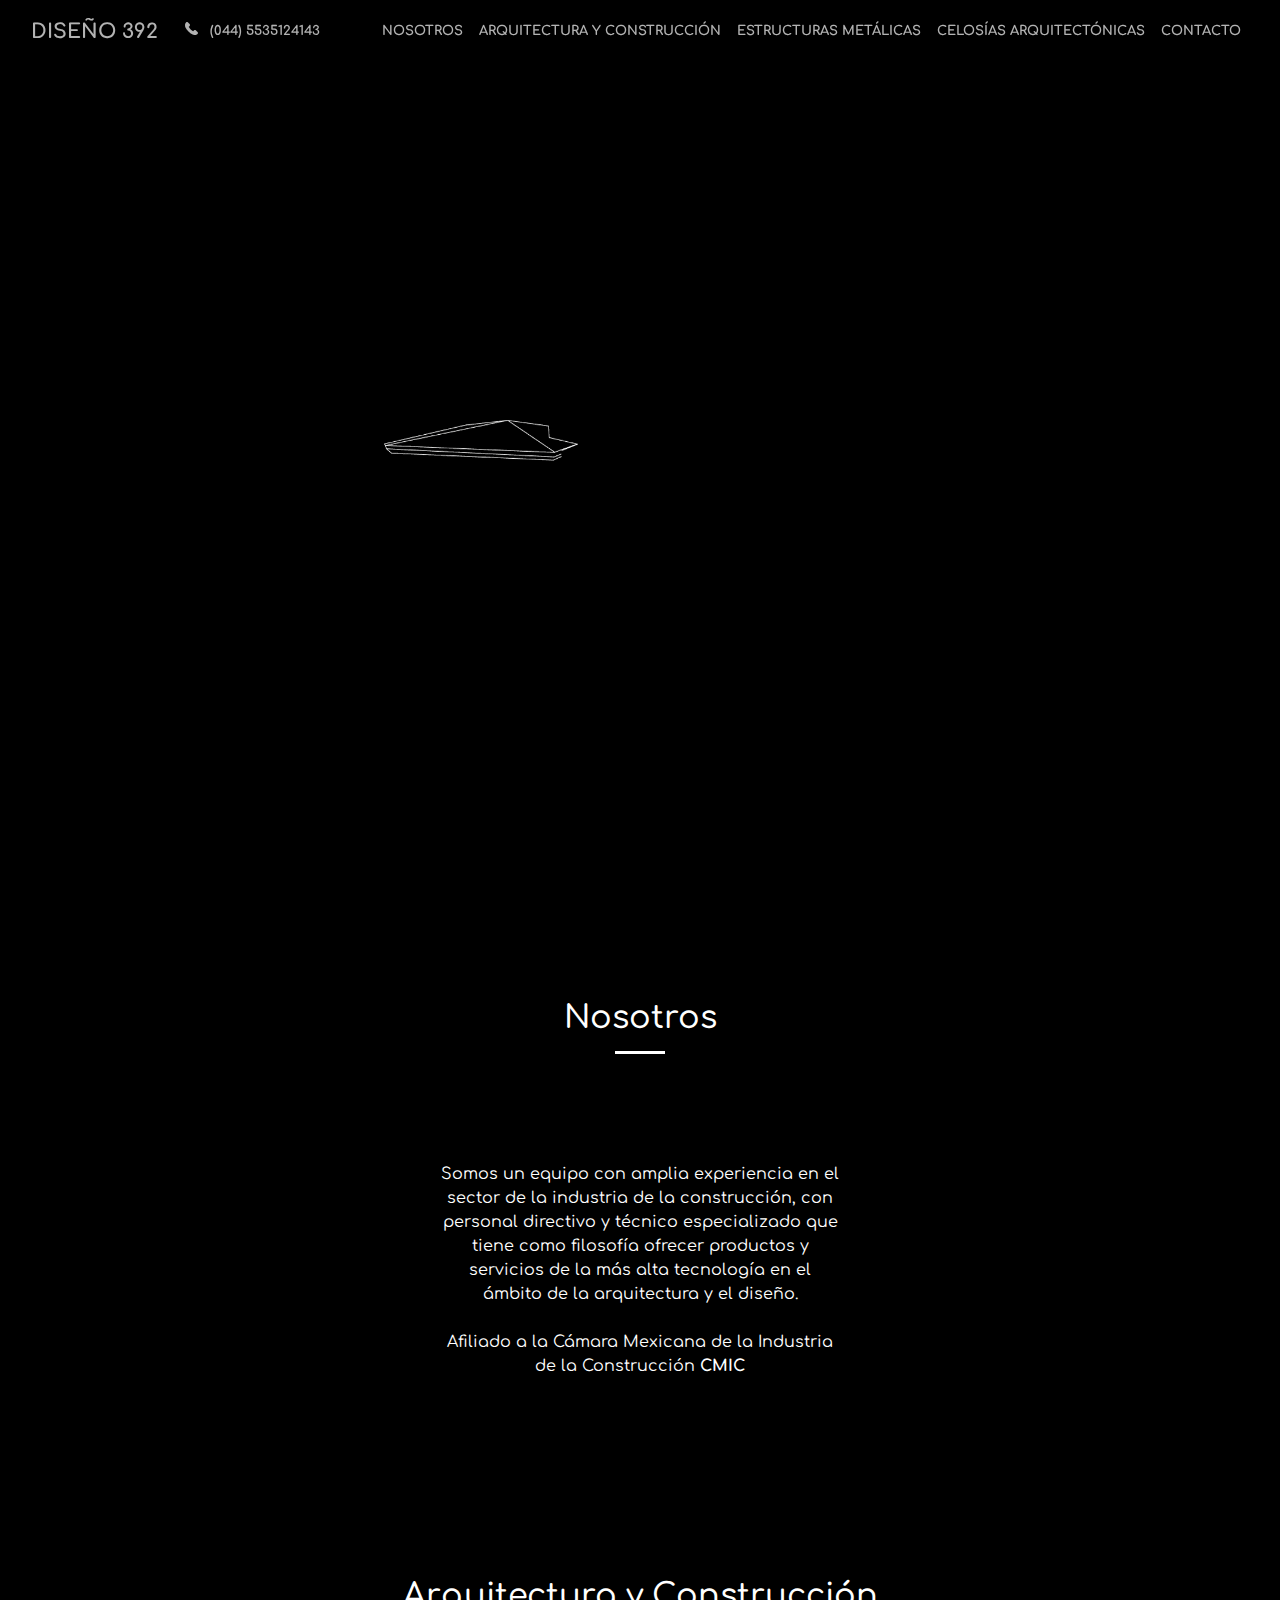
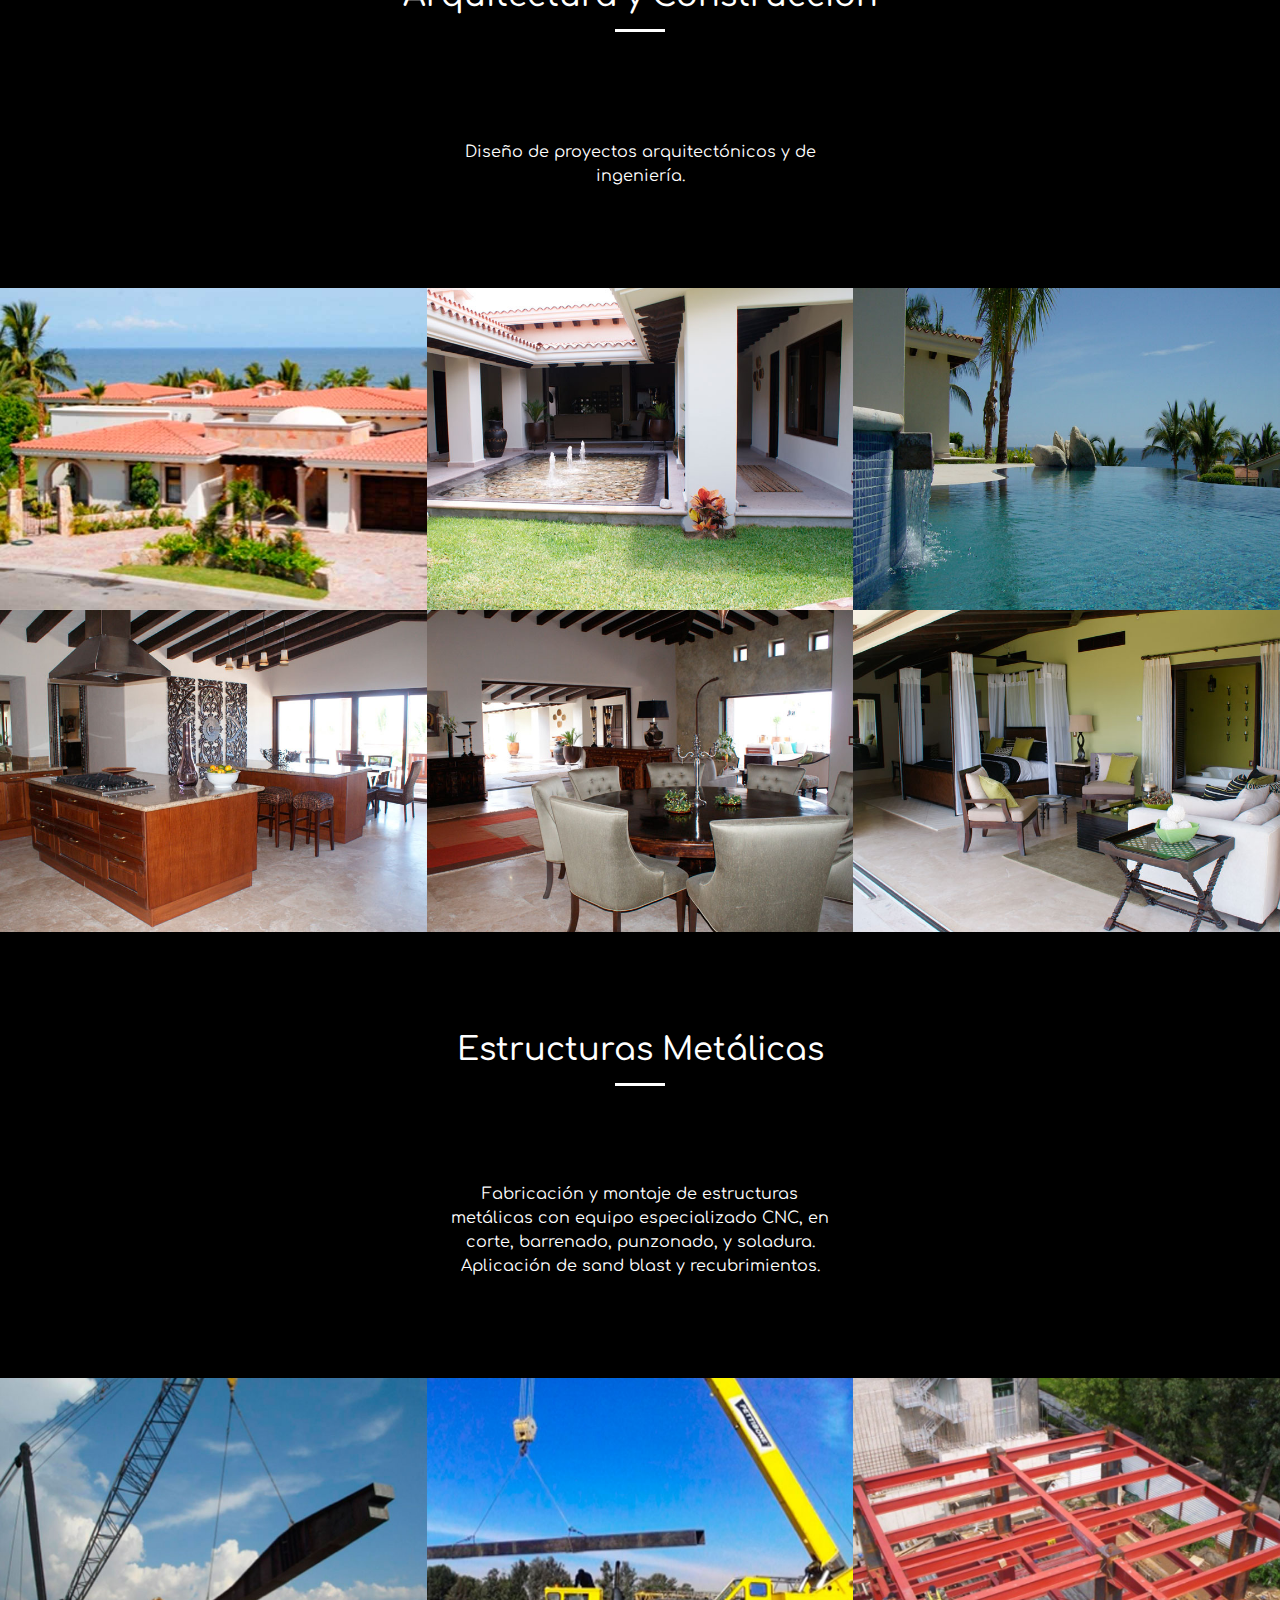
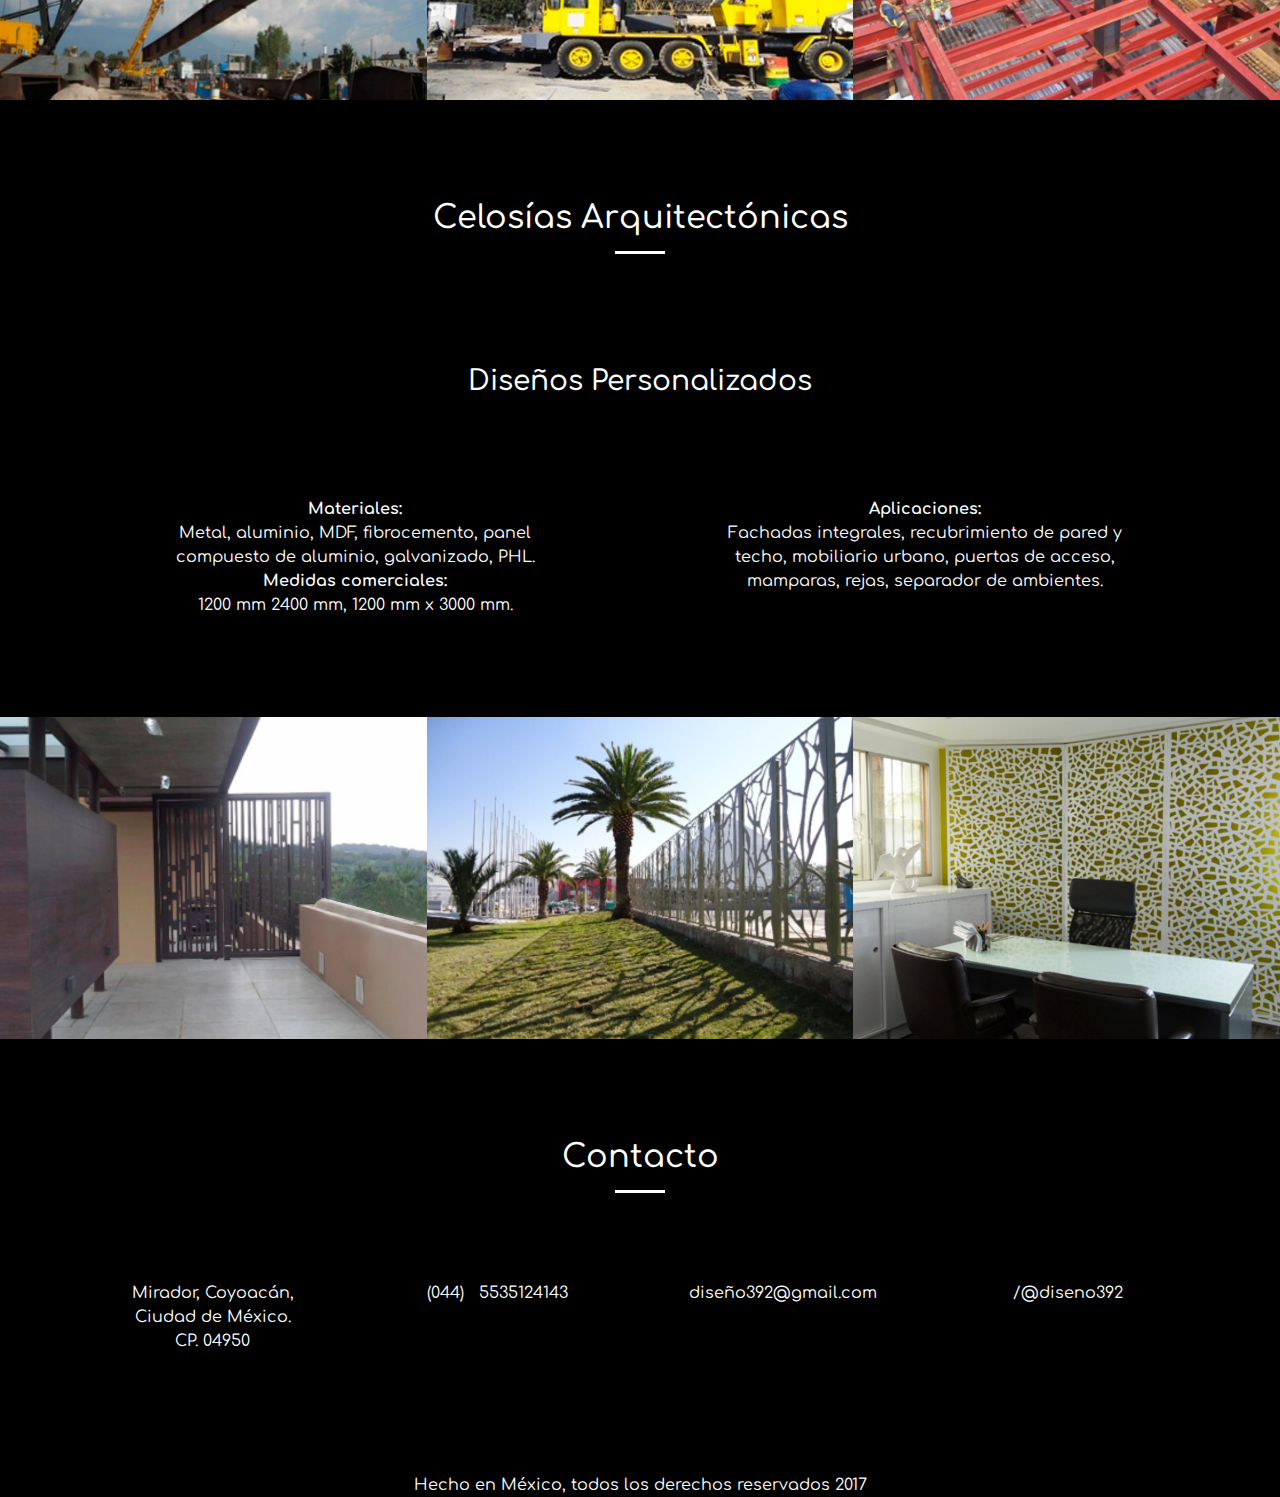
<file: diseno-392/index.html>
<!DOCTYPE html>
<html lang="en">

  <head>

    <meta charset="utf-8">
    <meta name="viewport" content="width=device-width, initial-scale=1, shrink-to-fit=no">
    <meta name="description" content="">
    <meta name="author" content="">

    <title> Diseño 392 </title>

    <!-- Bootstrap core CSS -->
    <link href="vendor/bootstrap/css/bootstrap.min.css" rel="stylesheet">

    <!-- Custom fonts for this template -->
    <link href="vendor/font-awesome/css/font-awesome.min.css" rel="stylesheet" type="text/css">

     <!-- google fonts -->
    <link href="https://fonts.googleapis.com/css?family=Comfortaa:400,700" rel="stylesheet">

    <!-- Plugin CSS -->
    <link href="vendor/magnific-popup/magnific-popup.css" rel="stylesheet">

    <!-- Custom styles for this template -->
    <link href="css/creative.css" rel="stylesheet">

      <!-- redes 
    <link rel="stylesheet" type="text/css" href="ico/redes.css"> -->

     <!-- font -->
    <link rel="stylesheet" type="text/css" href="ico/styles.css">



  </head>

  <body id="page-top">

    <!-- Navigation -->
    <nav class="navbar navbar-expand-lg navbar-light fixed-top" id="mainNav">
      <div class="container-fluid">
        <a class="navbar-brand js-scroll-trigger" href="#page-top"> Diseño 392 </a>  &nbsp  &nbsp  
        <a class="navbar-brand js-scroll-trigger icon-005-responder-llamada telefono" href="#" style="font-size: 13px;margin-right: 4px;"> &nbsp (044) 5535124143</a>

        <button class="navbar-toggler navbar-toggler-right" type="button" data-toggle="collapse" data-target="#navbarResponsive" aria-controls="navbarResponsive" aria-expanded="false" aria-label="Toggle navigation">
          <span class="navbar-toggler-icon"></span>
        </button>
        <div class="collapse navbar-collapse" id="navbarResponsive">
          <ul class="navbar-nav ml-auto">
            <li class="nav-item">
              <a class="nav-link js-scroll-trigger" href="#about">Nosotros</a>
            </li>
             <li class="nav-item">
              <a class="nav-link js-scroll-trigger" href="#arquitectura">Arquitectura y Construcción</a>
            </li>
            <li class="nav-item">
              <a class="nav-link js-scroll-trigger" href="#estructuras">Estructuras Metálicas</a>
            </li>

            <li class="nav-item">
              <a class="nav-link js-scroll-trigger" href="#celosias" >Celosías Arquitectónicas</a>
            </li>
            
            <li class="nav-item">
              <a class="nav-link js-scroll-trigger" href="#contact">Contacto</a>
            </li>
          </ul>
        </div>
      </div>
    </nav>

    <header class="masthead">
      <div class="header-content">
        <div class="header-content-inner">
        <div class="row">
          <div class="col-xs-12 col-md-12 text-center">
          <img src="img/casa5.gif" class="logo" alt="">
         </div>
         </div>
        </div>
      </div>
    </header>


  


<div class="parallax" id="about">
  

    <section id="services">
    <!-- style="background-color: rgba(0, 0, 0, 0.70);" -->
    <div class="container">
        <div class="row">
          <div class="col-lg-12 text-center">
            <h2 class="section-heading">Nosotros</h2>
            <hr class="primary">
          </div>
        </div>
      </div>


      <div class="container">
        <div class="row">
          <div class="col-xs-12 col-sm-12 text-center">
            <div class="service-box">

              <i class="icon icon-obrero text-primary sr-icons"></i>
              <br>
              <p class="text" > Somos un equipo con amplia experiencia en el sector de la industria de la construcción, con personal directivo y técnico especializado que tiene como filosofía ofrecer productos y servicios de la más alta tecnología en el ámbito de la arquitectura y el diseño. </p>

              <br>

              <p class="text">Afiliado a la Cámara  Mexicana de la Industria de la Construcción <strong>CMIC</strong></p>
            </div>
          </div>
        </div>
      </div>
  </section>


</div>

<style>
.parallax {
    /* The image used */
    background-image: url("img/planosazul.jpg");

    /* Set a specific height */
    min-height: 500px; 

    /* Create the parallax scrolling effect */
    background-attachment: fixed;
    background-position: center;
    background-repeat: no-repeat;
    background-size: cover;
}
</style>


<section id="arquitectura">
      <div class="container">
        <div class="row">
          <div class="col-lg-12 text-center">
            <h2 class="section-heading"> Arquitectura y Construcción </h2>
            <hr class="primary">
          </div>
        </div>
      </div>
      <div class="container">
        <div class="row">
          <div class="col-xs-12 col-sm-12 text-center">
            <div class="service-box">
               <i class="icon icon-007-dibujo text-primary sr-icons"></i>
              <br>
              <p class="text" > Diseño de proyectos arquitectónicos y de ingeniería. </p>
            </div>
          </div>
        </div>
      </div>
  </section>

<section class="p-0" id="portfolio">
      <div class="container-fluid">
        <div class="row no-gutter popup-gallery">

                   <div class="col-lg-4 col-sm-12">
            <a class="portfolio-box" href="img/portfolio/fullsize/11.jpg">
              <img class="img-fluid" src="img/portfolio/thumbnails/11.jpg" alt="">
              <div class="portfolio-box-caption">
                <div class="portfolio-box-caption-content">
                  <div class="project-name">
                    Arquitectura y Construcción
                  </div>
                </div>
              </div>
            </a>
          </div>
                   <div class="col-lg-4 col-sm-12">
            <a class="portfolio-box" href="img/portfolio/fullsize/12.jpg">
              <img class="img-fluid" src="img/portfolio/thumbnails/12.jpg" alt="">
              <div class="portfolio-box-caption">
                <div class="portfolio-box-caption-content">
                  <div class="project-name">
                    Arquitectura y Construcción
                  </div>
                </div>
              </div>
            </a>
          </div>

        <div class="col-lg-4 col-sm-12">
            <a class="portfolio-box" href="img/portfolio/fullsize/10.jpg">
              <img class="img-fluid" src="img/portfolio/thumbnails/10.jpg" alt="">
              <div class="portfolio-box-caption">
                <div class="portfolio-box-caption-content">
                  <div class="project-name">
                    Arquitectura y Construcción
                  </div>
                </div>
              </div>
            </a>
          </div>

          <div class="col-lg-4 col-sm-12">
            <a class="portfolio-box" href="img/portfolio/fullsize/7.jpg">
              <img class="img-fluid" src="img/portfolio/thumbnails/7.jpg" alt="">
              <div class="portfolio-box-caption">
                <div class="portfolio-box-caption-content">
                  <div class="project-name">
                    Arquitectura y Construcción
                  </div>
                </div>
              </div>
            </a>
          </div>
          <div class="col-lg-4 col-sm-12">
            <a class="portfolio-box" href="img/portfolio/fullsize/8.jpg">
              <img class="img-fluid" src="img/portfolio/thumbnails/8.jpg" alt="">
              <div class="portfolio-box-caption">
                <div class="portfolio-box-caption-content">
                  <div class="project-name">
                    Arquitectura y Construcción
                  </div>
                </div>
              </div>
            </a>
          </div>
          <div class="col-lg-4 col-sm-12">
            <a class="portfolio-box" href="img/portfolio/fullsize/9.jpg">
              <img class="img-fluid" src="img/portfolio/thumbnails/9.jpg" alt="">
              <div class="portfolio-box-caption">
                <div class="portfolio-box-caption-content">
                  <div class="project-name">
                  Arquitectura y Construcción
                  </div>
                </div>
              </div>
            </a>
          </div>
       

        </div>
      </div>
    </section>




<section id="estructuras">
      <div class="container">
        <div class="row">
          <div class="col-lg-12 text-center">
            <h2 class="section-heading"> Estructuras Metálicas  </h2>
            <hr class="primary" style="margin-bottom: 4px;>
          </div>
        </div>
      </div>
      <div class="container">
        <div class="row">
          <div class="col-xs-12 col-sm-12 text-center">
            <div class="service-box">
              
              <i class="icon icon-003-grua-transportando-material-de-construccion-para-un-edificio text-primary sr-icons"></i>
              <br>
              <p class="text"> Fabricación y montaje de estructuras metálicas con equipo especializado CNC, en corte, barrenado, punzonado, y soladura. Aplicación de sand blast y recubrimientos. </p>
            </div>
          </div>
        </div>
      </div>
  </section>

<section class="p-0" id="portfolio">
      <div class="container-fluid">
        <div class="row no-gutter popup-gallery">
          <div class="col-lg-4 col-sm-6">
            <a class="portfolio-box" href="img/portfolio/fullsize/4.jpg">
              <img class="img-fluid" src="img/portfolio/thumbnails/4.jpg" alt="">
              <div class="portfolio-box-caption">
                <div class="portfolio-box-caption-content">
                  <div class="project-name">
                    Estructuras Metálicas 
                  </div>
                </div>
              </div>
            </a>
          </div>
          <div class="col-lg-4 col-sm-6">
            <a class="portfolio-box" href="img/portfolio/fullsize/5.jpg">
              <img class="img-fluid" src="img/portfolio/thumbnails/5.jpg" alt="">
              <div class="portfolio-box-caption">
                <div class="portfolio-box-caption-content">
                  <div class="project-name">
                    Estructuras Metálicas 
                  </div>
                </div>
              </div>
            </a>
          </div>
          <div class="col-lg-4 col-sm-6">
            <a class="portfolio-box" href="img/portfolio/fullsize/6.jpg">
              <img class="img-fluid" src="img/portfolio/thumbnails/6.jpg" alt="">
              <div class="portfolio-box-caption">
                <div class="portfolio-box-caption-content">
                  <div class="project-name">
                   Estructuras Metálicas 
                  </div>
                </div>
              </div>
            </a>
          </div>

        </div>
      </div>
    </section>





    <section id="celosias">
      <div class="container">
        <div class="row">
          <div class="col-lg-12 text-center">
            <h2 class="section-heading">Celosías Arquitectónicas</h2>
            <hr class="primary">
            <br>
            <i class="icon icon-001-dibujo-de-arquitectura-de-una-casa-en-un-papel text-primary sr-icons"></i>
            <h3 class="section-heading">Diseños Personalizados</h3>
          </div>
        </div>
      </div>
      <div class="container">
        <div class="row">
          <div class="col-xs-12 col-sm-6 text-center">
            <div class="service-box">

              <i class="icon icon-010-parque text-primary sr-icons"></i>
              <br>
              <p class="text" > <strong> Materiales: </strong> <br> Metal, aluminio, MDF, fibrocemento, panel compuesto de aluminio, galvanizado, PHL.  </p>
              <p class="text" > <strong> Medidas comerciales: </strong> <br> 1200 mm 2400 mm, 1200 mm x 3000 mm. </p>
            </div>
          </div>
          <div class="col-xs-12 col-sm-6 text-center">
            <div class="service-box">
              <i class="icon-parque text-primary sr-icons"></i>
              <br>
               <p class="text">  <strong> Aplicaciones: </strong>  <br>Fachadas integrales, recubrimiento de pared y techo, mobiliario urbano, puertas de acceso, mamparas, rejas, separador de ambientes. </p>
            </div>
          </div>
        </div>
      </div>
  </section>



    <section class="p-0" id="portfolio">
      <div class="container-fluid">
        <div class="row no-gutter popup-gallery">
          <div class="col-lg-4 col-sm-6">
            <a class="portfolio-box" href="img/portfolio/fullsize/1.jpg">
              <img class="img-fluid" src="img/portfolio/thumbnails/1.jpg" alt="">
              <div class="portfolio-box-caption">
                <div class="portfolio-box-caption-content">
                  <div class="project-name">
                    Celosías Arquitectónicas
                  </div>
                </div>
              </div>
            </a>
          </div>
          <div class="col-lg-4 col-sm-6">
            <a class="portfolio-box" href="img/portfolio/fullsize/2.jpg">
              <img class="img-fluid" src="img/portfolio/thumbnails/2.jpg" alt="">
              <div class="portfolio-box-caption">
                <div class="portfolio-box-caption-content">
                  <div class="project-name">
                    Celosías Arquitectónicas
                  </div>
                </div>
              </div>
            </a>
          </div>
          <div class="col-lg-4 col-sm-6">
            <a class="portfolio-box" href="img/portfolio/fullsize/3.jpg">
              <img class="img-fluid" src="img/portfolio/thumbnails/3.jpg" alt="">
              <div class="portfolio-box-caption">
                <div class="portfolio-box-caption-content">
                  <div class="project-name">
                   Celosías Arquitectónicas
                  </div>
                </div>
              </div>
            </a>
          </div>

        </div>
      </div>
    </section>








    <section id="contact">
      <div class="container">
        <div class="row">
          <div class="col-lg-8 mx-auto text-center">
            <h2 class="section-heading">Contacto</h2>
            <hr class="primary">
          </div>
        </div>

        <div class="row">

          <div class="col-lg-3 mr-auto text-center">
                <i class="icon icon-location text-primary sr-icons"></i>
            <p class="text"> Mirador, Coyoacán, <br> Ciudad de México. <br> CP. 04950</p>
          </div>


          <div class="col-lg-3 ml-auto text-center">
            <i class="icon icon-005-responder-llamada text-primary sr-icons"></i>
            <p class="text">(044) &nbsp 5535124143</p>
          </div>


          <div class="col-lg-3 mr-auto text-center">
            <i class="icon icon-004-sobre-cerrado text-primary sr-icons"></i>
            <p>
            <a class="text correo" href="mailto:your-email@your-domain.com">diseño392@gmail.com</a>
            </p>
          </div>


          <div class="col-lg-3 mr-auto text-center">
              <a class="text correo" href="https://www.facebook.com/diseno392" target="_blank">
                <i class="icon icon-facebook-square text-primary sr-icons"></i>
              </a>
            <p class="text">/@diseno392</p>

              
          </div>

         

        </div>
      </div>
    </section>


    <footer class="footer">
    <div class="container">
    <div class="col-lg-8 mx-auto text-center">
      <span class="text">Hecho en México, todos los derechos reservados 2017</span>  
      </div>
    </div>
    </footer>

    <!-- Bootstrap core JavaScript -->
    <script src="vendor/jquery/jquery.min.js"></script>
    <script src="vendor/popper/popper.min.js"></script>
    <script src="vendor/bootstrap/js/bootstrap.min.js"></script>

    <!-- Plugin JavaScript -->
    <script src="vendor/jquery-easing/jquery.easing.min.js"></script>
    <script src="vendor/scrollreveal/scrollreveal.min.js"></script>
    <script src="vendor/magnific-popup/jquery.magnific-popup.min.js"></script>

    <!-- Custom scripts for this template -->
    <script src="js/creative.min.js"></script>



  </body>

</html>
</file>
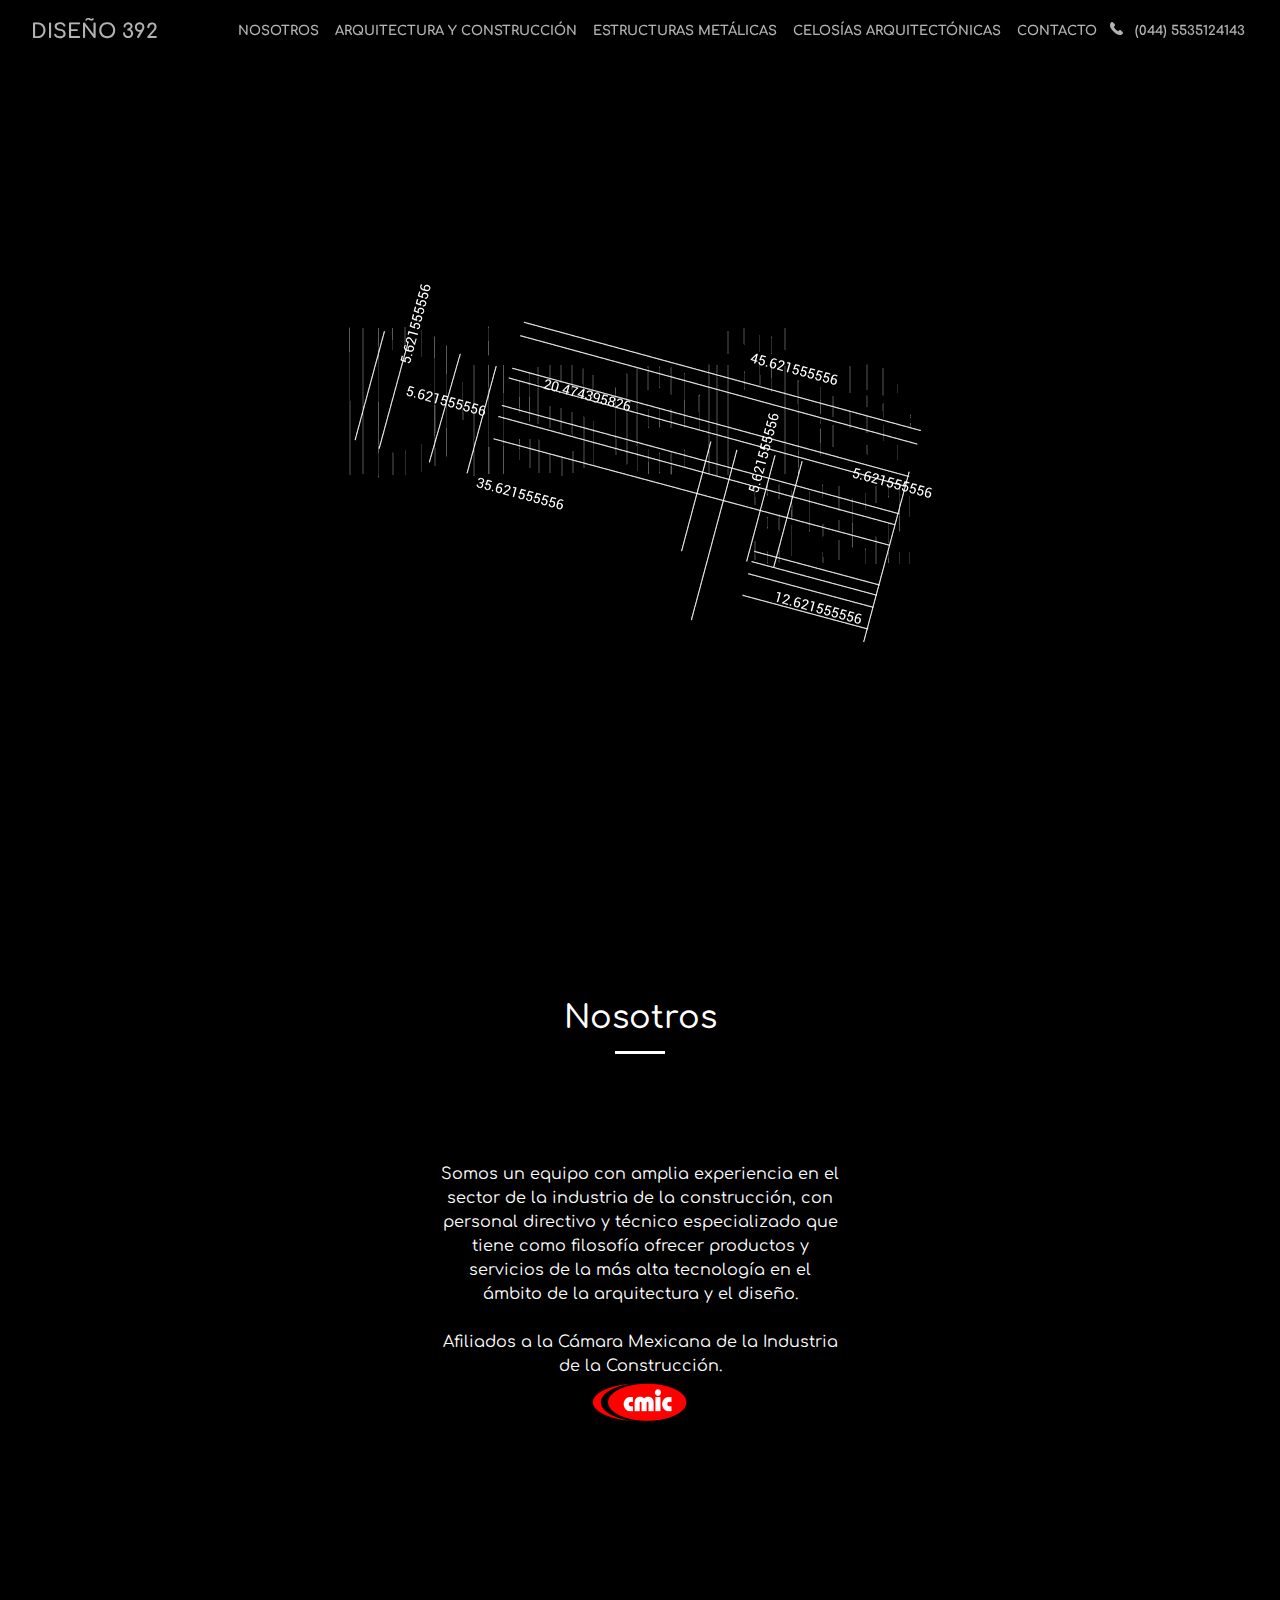
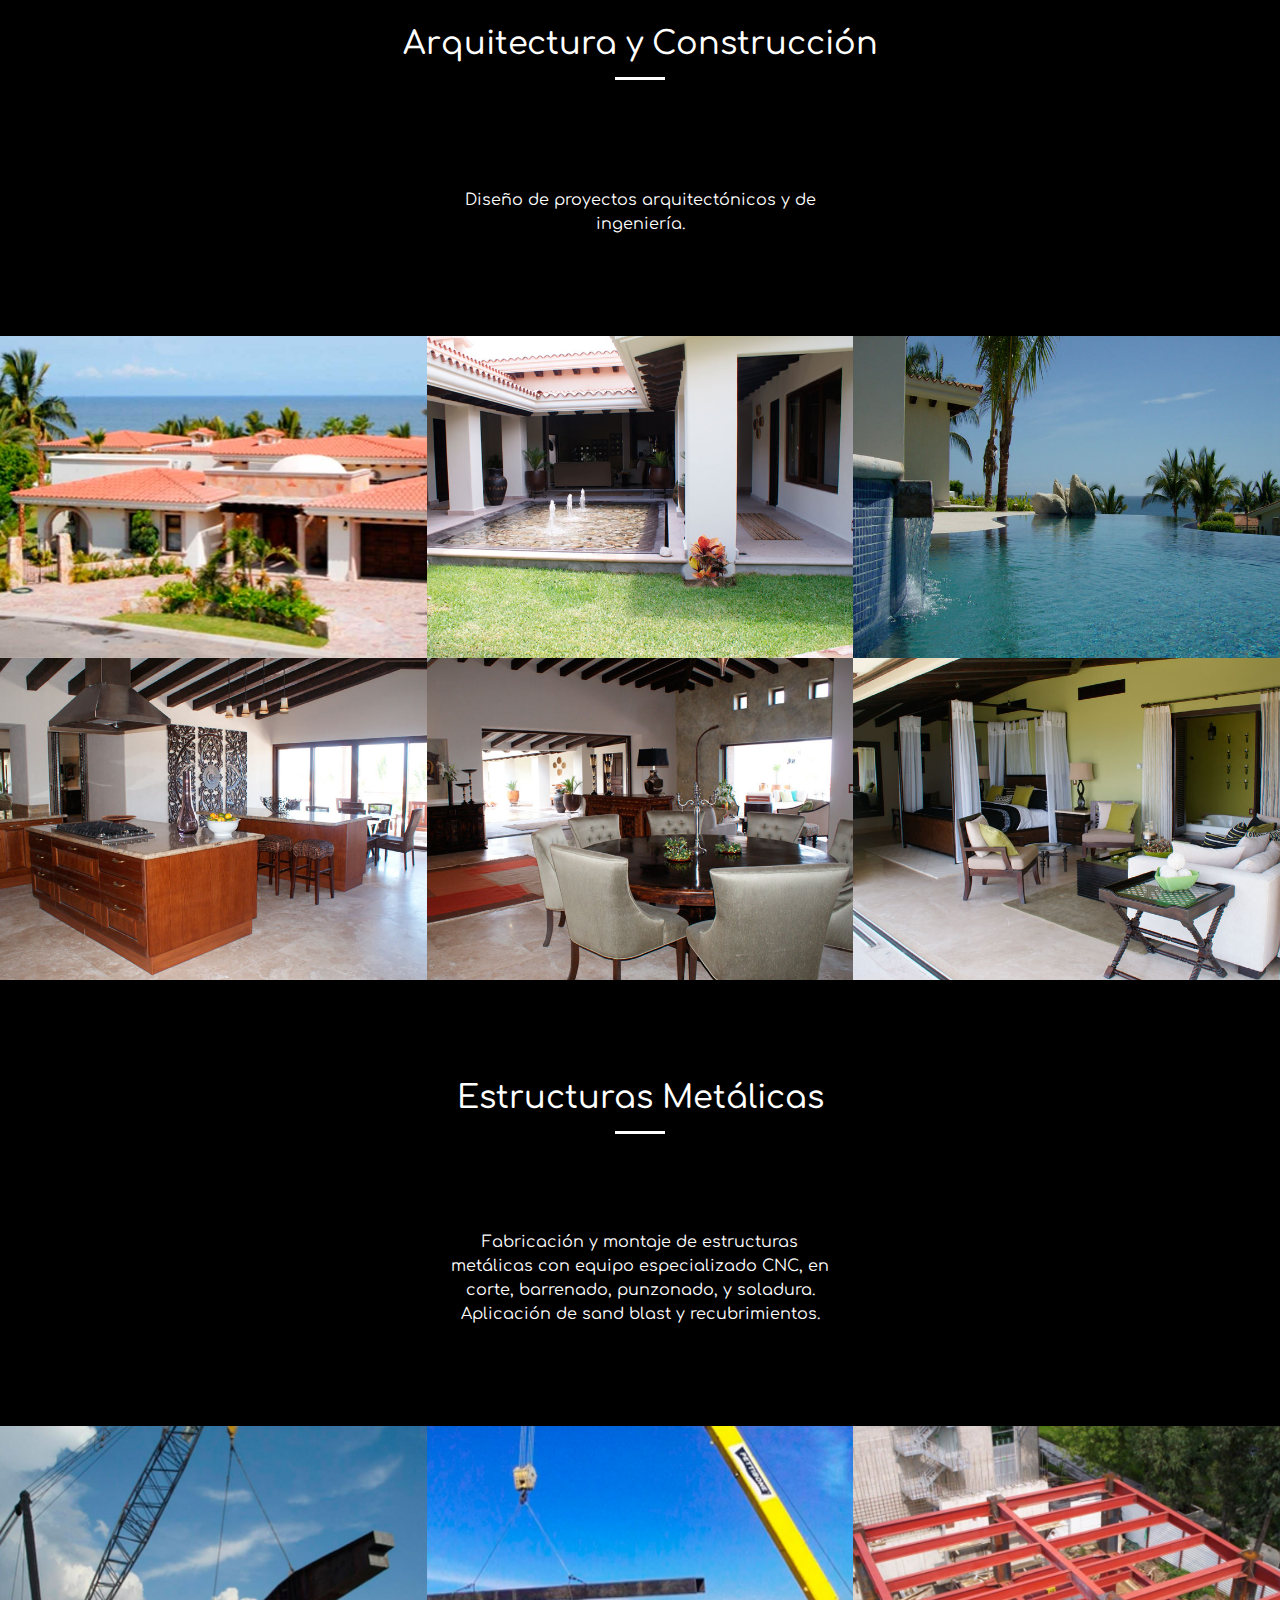
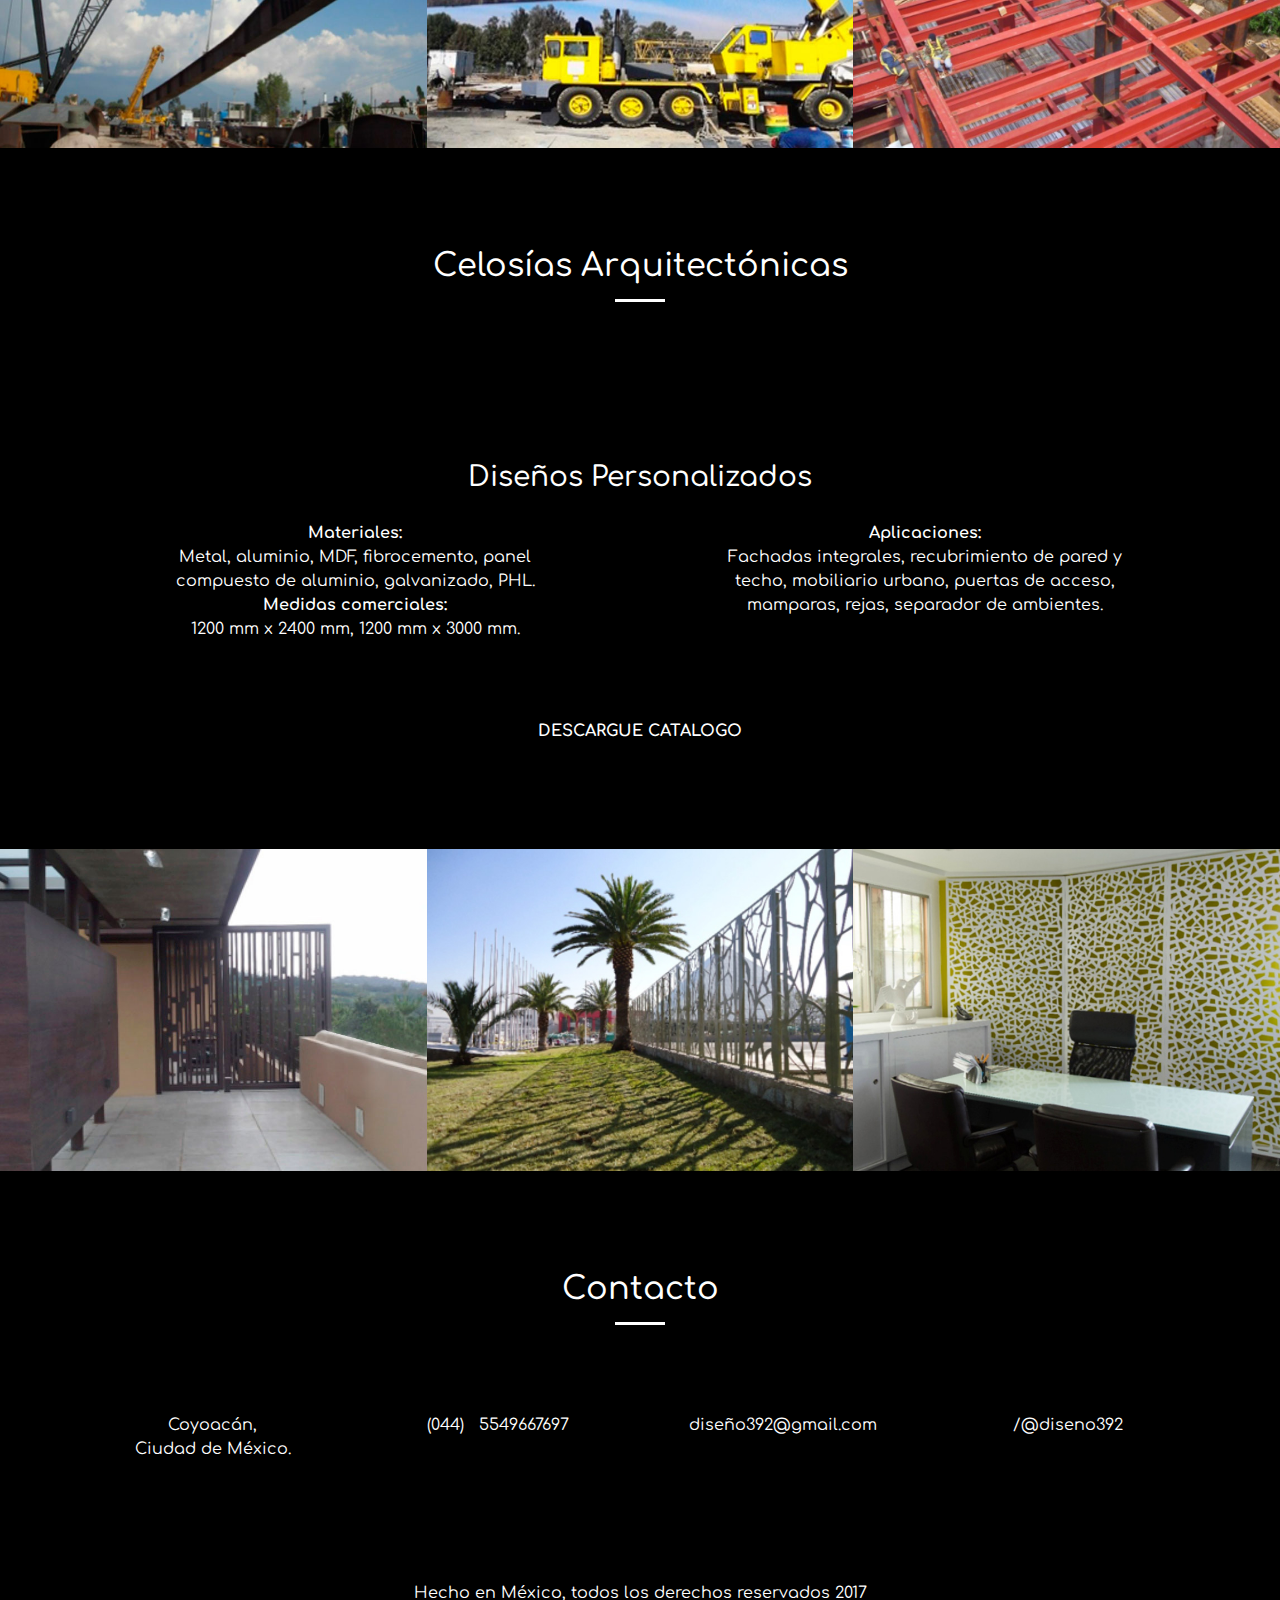
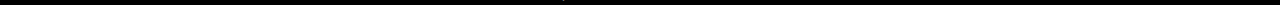
<file: diseno-392:1nov/index.html>
<!DOCTYPE html>
<html lang="en">

  <head>

    <meta charset="utf-8">
    <meta name="viewport" content="width=device-width, initial-scale=1, shrink-to-fit=no">
    <meta name="description" content="">
    <meta name="author" content="">

    <title> Diseño 392 </title>

    <!-- Bootstrap core CSS -->
    <link href="vendor/bootstrap/css/bootstrap.min.css" rel="stylesheet">

    <!-- Custom fonts for this template -->
    <link href="vendor/font-awesome/css/font-awesome.min.css" rel="stylesheet" type="text/css">

     <!-- google fonts -->
    <link href="https://fonts.googleapis.com/css?family=Comfortaa:400,700" rel="stylesheet">

    <!-- Plugin CSS -->
    <link href="vendor/magnific-popup/magnific-popup.css" rel="stylesheet">

    <!-- Custom styles for this template -->
    <link href="css/creative.css" rel="stylesheet">

      <!-- redes 
    <link rel="stylesheet" type="text/css" href="ico/redes.css"> -->

     <!-- font -->
    <link rel="stylesheet" type="text/css" href="ico/styles.css">



  </head>

  <body id="page-top">

    <!-- Navigation -->
    <nav class="navbar navbar-expand-lg navbar-light fixed-top" id="mainNav">
      <div class="container-fluid">
        <a class="navbar-brand js-scroll-trigger" href="#page-top"> Diseño 392 </a>  &nbsp  &nbsp  
        
        <button class="navbar-toggler navbar-toggler-right" type="button" data-toggle="collapse" data-target="#navbarResponsive" aria-controls="navbarResponsive" aria-expanded="false" aria-label="Toggle navigation">
          <span class="navbar-toggler-icon"></span>
        </button>
        <div class="collapse navbar-collapse" id="navbarResponsive">
          <ul class="navbar-nav ml-auto">
            <li class="nav-item">
              <a class="nav-link js-scroll-trigger" href="#about">Nosotros</a>
            </li>
             <li class="nav-item">
              <a class="nav-link js-scroll-trigger" href="#arquitectura">Arquitectura y Construcción</a>
            </li>
            <li class="nav-item">
              <a class="nav-link js-scroll-trigger" href="#estructuras">Estructuras Metálicas</a>
            </li>

            <li class="nav-item">
              <a class="nav-link js-scroll-trigger" href="#celosias" >Celosías Arquitectónicas</a>
            </li>
            
            <li class="nav-item">
              <a class="nav-link js-scroll-trigger" href="#contact">Contacto</a>
            </li>
          </ul>
        </div>
      
<a class="navbar-brand js-scroll-trigger icon-005-responder-llamada telefono" href="#" style="font-size: 13px;margin-right: 4px;padding-left: 5px;"> &nbsp (044) 5535124143</a>


      </div>
    </nav>

    <header class="masthead">
      <div class="header-content">
        <div class="header-content-inner">
        <div class="row">
          <div class="col-xs-12 col-md-12 text-center">
          <img src="img/logo1.gif" class="logo" alt=""  style="width: 600;"" >
         </div>
         </div>
        </div>
      </div>
    </header>


  


<div class="parallax" id="about">
  

    <section id="services">
    <!-- style="background-color: rgba(0, 0, 0, 0.70);" -->
    <div class="container">
        <div class="row">
          <div class="col-lg-12 text-center">
            <h2 class="section-heading">Nosotros</h2>
            <hr class="primary">
          </div>
        </div>
      </div>


      <div class="container">
        <div class="row">
          <div class="col-xs-12 col-sm-12 text-center">
            <div class="service-box">

              <i class="icon icon-obrero text-primary sr-icons"></i>
              <br>
              <p class="text" > Somos un equipo con amplia experiencia en el sector de la industria de la construcción, con personal directivo y técnico especializado que tiene como filosofía ofrecer productos y servicios de la más alta tecnología en el ámbito de la arquitectura y el diseño. </p>

              <br>

              <p class="text">Afiliados a la Cámara  Mexicana de la Industria de la Construcción.</p>
              <img src="img/logo.png" alt="" style="width: 100px;">
            </div>
          </div>
        </div>
      </div>
  </section>


</div>

<style>
.parallax {
    /* The image used */
    background-image: url("img/planosazul.jpg");

    /* Set a specific height */
    min-height: 500px; 

    /* Create the parallax scrolling effect */
    background-attachment: fixed;
    background-position: center;
    background-repeat: no-repeat;
    background-size: cover;
}
</style>


<section id="arquitectura">
      <div class="container">
        <div class="row">
          <div class="col-lg-12 text-center">
            <h2 class="section-heading"> Arquitectura y Construcción </h2>
            <hr class="primary">
          </div>
        </div>
      </div>
      <div class="container">
        <div class="row">
          <div class="col-xs-12 col-sm-12 text-center">
            <div class="service-box">
               <i class="icon icon-007-dibujo text-primary sr-icons"></i>
              <p class="text" > Diseño de proyectos arquitectónicos y de ingeniería. </p>
            </div>
          </div>
        </div>
      </div>
  </section>

<section class="p-0" id="portfolio">
      <div class="container-fluid">
        <div class="row no-gutter popup-gallery">

                   <div class="col-lg-4 col-sm-12">
            <a class="portfolio-box" href="img/portfolio/fullsize/11.jpg">
              <img class="img-fluid" src="img/portfolio/thumbnails/11.jpg" alt="">
              <div class="portfolio-box-caption">
                <div class="portfolio-box-caption-content">
                  <div class="project-name">
                    Arquitectura y Construcción
                  </div>
                </div>
              </div>
            </a>
          </div>
                   <div class="col-lg-4 col-sm-12">
            <a class="portfolio-box" href="img/portfolio/fullsize/12.jpg">
              <img class="img-fluid" src="img/portfolio/thumbnails/12.jpg" alt="">
              <div class="portfolio-box-caption">
                <div class="portfolio-box-caption-content">
                  <div class="project-name">
                    Arquitectura y Construcción
                  </div>
                </div>
              </div>
            </a>
          </div>

        <div class="col-lg-4 col-sm-12">
            <a class="portfolio-box" href="img/portfolio/fullsize/10.jpg">
              <img class="img-fluid" src="img/portfolio/thumbnails/10.jpg" alt="">
              <div class="portfolio-box-caption">
                <div class="portfolio-box-caption-content">
                  <div class="project-name">
                    Arquitectura y Construcción
                  </div>
                </div>
              </div>
            </a>
          </div>

          <div class="col-lg-4 col-sm-12">
            <a class="portfolio-box" href="img/portfolio/fullsize/7.jpg">
              <img class="img-fluid" src="img/portfolio/thumbnails/7.jpg" alt="">
              <div class="portfolio-box-caption">
                <div class="portfolio-box-caption-content">
                  <div class="project-name">
                    Arquitectura y Construcción
                  </div>
                </div>
              </div>
            </a>
          </div>
          <div class="col-lg-4 col-sm-12">
            <a class="portfolio-box" href="img/portfolio/fullsize/8.jpg">
              <img class="img-fluid" src="img/portfolio/thumbnails/8.jpg" alt="">
              <div class="portfolio-box-caption">
                <div class="portfolio-box-caption-content">
                  <div class="project-name">
                    Arquitectura y Construcción
                  </div>
                </div>
              </div>
            </a>
          </div>
          <div class="col-lg-4 col-sm-12">
            <a class="portfolio-box" href="img/portfolio/fullsize/9.jpg">
              <img class="img-fluid" src="img/portfolio/thumbnails/9.jpg" alt="">
              <div class="portfolio-box-caption">
                <div class="portfolio-box-caption-content">
                  <div class="project-name">
                  Arquitectura y Construcción
                  </div>
                </div>
              </div>
            </a>
          </div>
       

        </div>
      </div>
    </section>




<section id="estructuras">
      <div class="container">
        <div class="row">
          <div class="col-lg-12 text-center">
            <h2 class="section-heading"> Estructuras Metálicas  </h2>
            <hr class="primary" style="margin-bottom: 4px;">
          </div>
        </div>
      </div>
      <div class="container">
        <div class="row">
          <div class="col-xs-12 col-sm-12 text-center">
            <div class="service-box">
              
              <i class="icon icon-003-grua-transportando-material-de-construccion-para-un-edificio text-primary sr-icons"></i>
              <br>
              <p class="text"> Fabricación y montaje de estructuras metálicas con equipo especializado CNC, en corte, barrenado, punzonado, y soladura. Aplicación de sand blast y recubrimientos. </p>
            </div>
          </div>
        </div>
      </div>
  </section>

<section class="p-0" id="portfolio">
      <div class="container-fluid">
        <div class="row no-gutter popup-gallery">
          <div class="col-lg-4 col-sm-6">
            <a class="portfolio-box" href="img/portfolio/fullsize/4.jpg">
              <img class="img-fluid" src="img/portfolio/thumbnails/4.jpg" alt="">
              <div class="portfolio-box-caption">
                <div class="portfolio-box-caption-content">
                  <div class="project-name">
                    Estructuras Metálicas 
                  </div>
                </div>
              </div>
            </a>
          </div>
          <div class="col-lg-4 col-sm-6">
            <a class="portfolio-box" href="img/portfolio/fullsize/5.jpg">
              <img class="img-fluid" src="img/portfolio/thumbnails/5.jpg" alt="">
              <div class="portfolio-box-caption">
                <div class="portfolio-box-caption-content">
                  <div class="project-name">
                    Estructuras Metálicas 
                  </div>
                </div>
              </div>
            </a>
          </div>
          <div class="col-lg-4 col-sm-6">
            <a class="portfolio-box" href="img/portfolio/fullsize/6.jpg">
              <img class="img-fluid" src="img/portfolio/thumbnails/6.jpg" alt="">
              <div class="portfolio-box-caption">
                <div class="portfolio-box-caption-content">
                  <div class="project-name">
                   Estructuras Metálicas 
                  </div>
                </div>
              </div>
            </a>
          </div>

        </div>
      </div>
    </section>





    <section id="celosias">
      <div class="container">
        <div class="row">
          <div class="col-lg-12 text-center">
            <h2 class="section-heading">Celosías Arquitectónicas</h2>
            <hr class="primary">
            <br>
            <i class="icon icon-celosia1 text-primary sr-icons"  style="font-size: 5rem">
            </i>
            <h3 class="section-heading">Diseños Personalizados</h3>
          </div>
        </div>
      </div>
      <div class="container">
        <div class="row">
          <div class="col-xs-12 col-sm-6 text-center">
            <div class="service-box">
              <p class="text" > <strong> Materiales: </strong> <br> Metal, aluminio, MDF, fibrocemento, panel compuesto de aluminio, galvanizado, PHL.  </p>
              <p class="text" > <strong> Medidas comerciales: </strong> <br> 1200 mm x 2400 mm, 1200 mm x 3000 mm. </p>
            </div>
          </div>
          <div class="col-xs-12 col-sm-6 text-center">
            <div class="service-box">
               <p class="text">  <strong> Aplicaciones: </strong>  <br>Fachadas integrales, recubrimiento de pared y techo, mobiliario urbano, puertas de acceso, mamparas, rejas, separador de ambientes. </p>
            </div>
          </div>

<div class="container">          
<div class="row">
<div class="col-lg-12 text-center">
 <i class="icon icon-down text-primary sr-icons"></i>
<br>
 <a href="#"  class="btn text">Descargue catalogo</a>
 </div>
 </div>
 </div>

        </div>
      </div>
  </section>



    <section class="p-0" id="portfolio">
      <div class="container-fluid">
        <div class="row no-gutter popup-gallery">
          <div class="col-lg-4 col-sm-6">
            <a class="portfolio-box" href="img/portfolio/fullsize/1.jpg">
              <img class="img-fluid" src="img/portfolio/thumbnails/1.jpg" alt="">
              <div class="portfolio-box-caption">
                <div class="portfolio-box-caption-content">
                  <div class="project-name">
                    Celosías Arquitectónicas
                  </div>
                </div>
              </div>
            </a>
          </div>
          <div class="col-lg-4 col-sm-6">
            <a class="portfolio-box" href="img/portfolio/fullsize/2.jpg">
              <img class="img-fluid" src="img/portfolio/thumbnails/2.jpg" alt="">
              <div class="portfolio-box-caption">
                <div class="portfolio-box-caption-content">
                  <div class="project-name">
                    Celosías Arquitectónicas
                  </div>
                </div>
              </div>
            </a>
          </div>
          <div class="col-lg-4 col-sm-6">
            <a class="portfolio-box" href="img/portfolio/fullsize/3.jpg">
              <img class="img-fluid" src="img/portfolio/thumbnails/3.jpg" alt="">
              <div class="portfolio-box-caption">
                <div class="portfolio-box-caption-content">
                  <div class="project-name">
                   Celosías Arquitectónicas
                  </div>
                </div>
              </div>
            </a>
          </div>

        </div>
      </div>
    </section>








    <section id="contact">
      <div class="container">
        <div class="row">
          <div class="col-lg-8 mx-auto text-center">
            <h2 class="section-heading">Contacto</h2>
            <hr class="primary">
          </div>
        </div>

        <div class="row">

          <div class="col-lg-3 mr-auto text-center">
                <i class="icon icon-location text-primary sr-icons"></i>
            <p class="text">Coyoacán, <br> Ciudad de México.</p>
          </div>


          <div class="col-lg-3 ml-auto text-center">
            <i class="icon icon-005-responder-llamada text-primary sr-icons"></i>
            <p class="text">(044) &nbsp 5549667697</p>
          </div>


          <div class="col-lg-3 mr-auto text-center">
            <i class="icon icon-004-sobre-cerrado text-primary sr-icons"></i>
            <p>
            <a class="text correo" href="mailto:your-email@your-domain.com">diseño392@gmail.com</a>
            </p>
          </div>


          <div class="col-lg-3 mr-auto text-center">
              <a class="text correo" href="https://www.facebook.com/diseno392" target="_blank">
                <i class="icon icon-facebook-square text-primary sr-icons"></i>
              </a>
            <p class="text">/@diseno392</p>

              
          </div>

         

        </div>
      </div>
    </section>


    <footer class="footer">
    <div class="container">
    <div class="col-lg-8 mx-auto text-center">
      <span class="text">Hecho en México, todos los derechos reservados 2017</span>  
      </div>
    </div>
    </footer>

    <!-- Bootstrap core JavaScript -->
    <script src="vendor/jquery/jquery.min.js"></script>
    <script src="vendor/popper/popper.min.js"></script>
    <script src="vendor/bootstrap/js/bootstrap.min.js"></script>

    <!-- Plugin JavaScript -->
    <script src="vendor/jquery-easing/jquery.easing.min.js"></script>
    <script src="vendor/scrollreveal/scrollreveal.min.js"></script>
    <script src="vendor/magnific-popup/jquery.magnific-popup.min.js"></script>

    <!-- Custom scripts for this template -->
    <script src="js/creative.min.js"></script>



  </body>

</html>
</file>
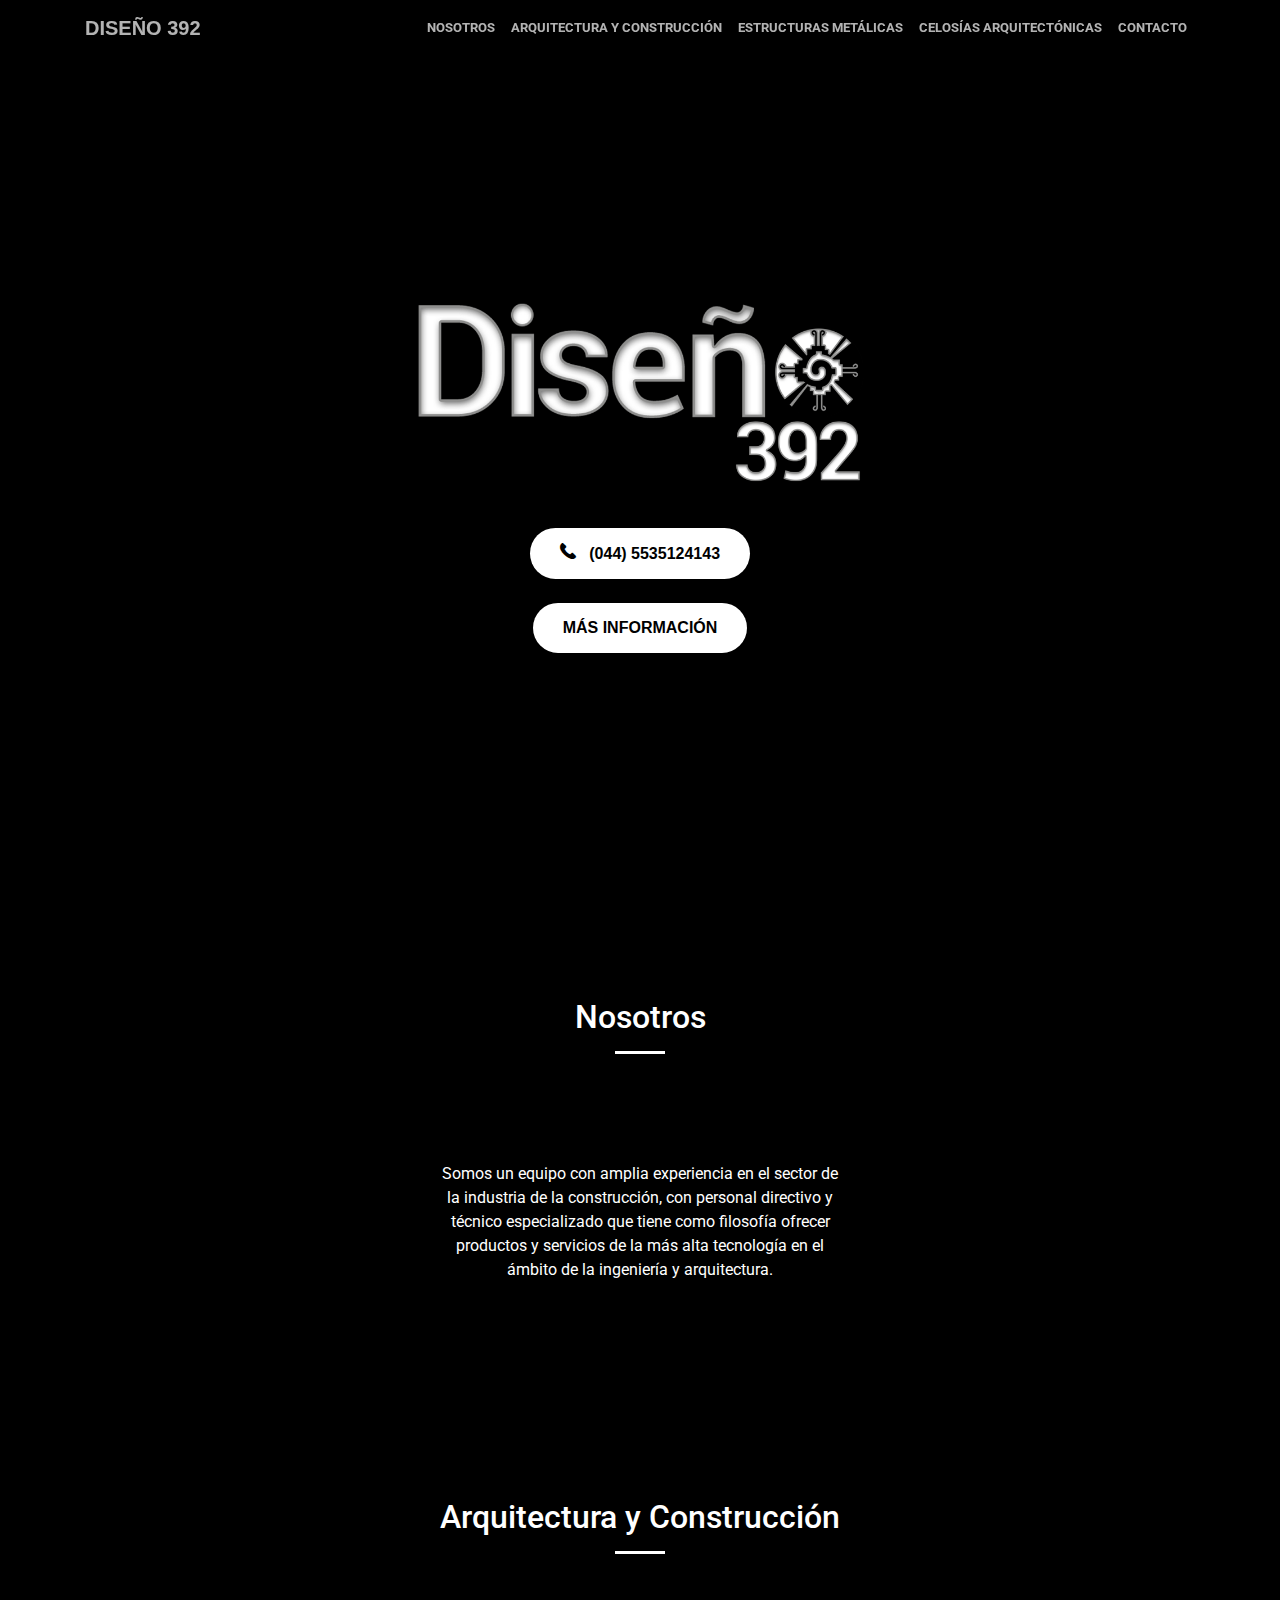
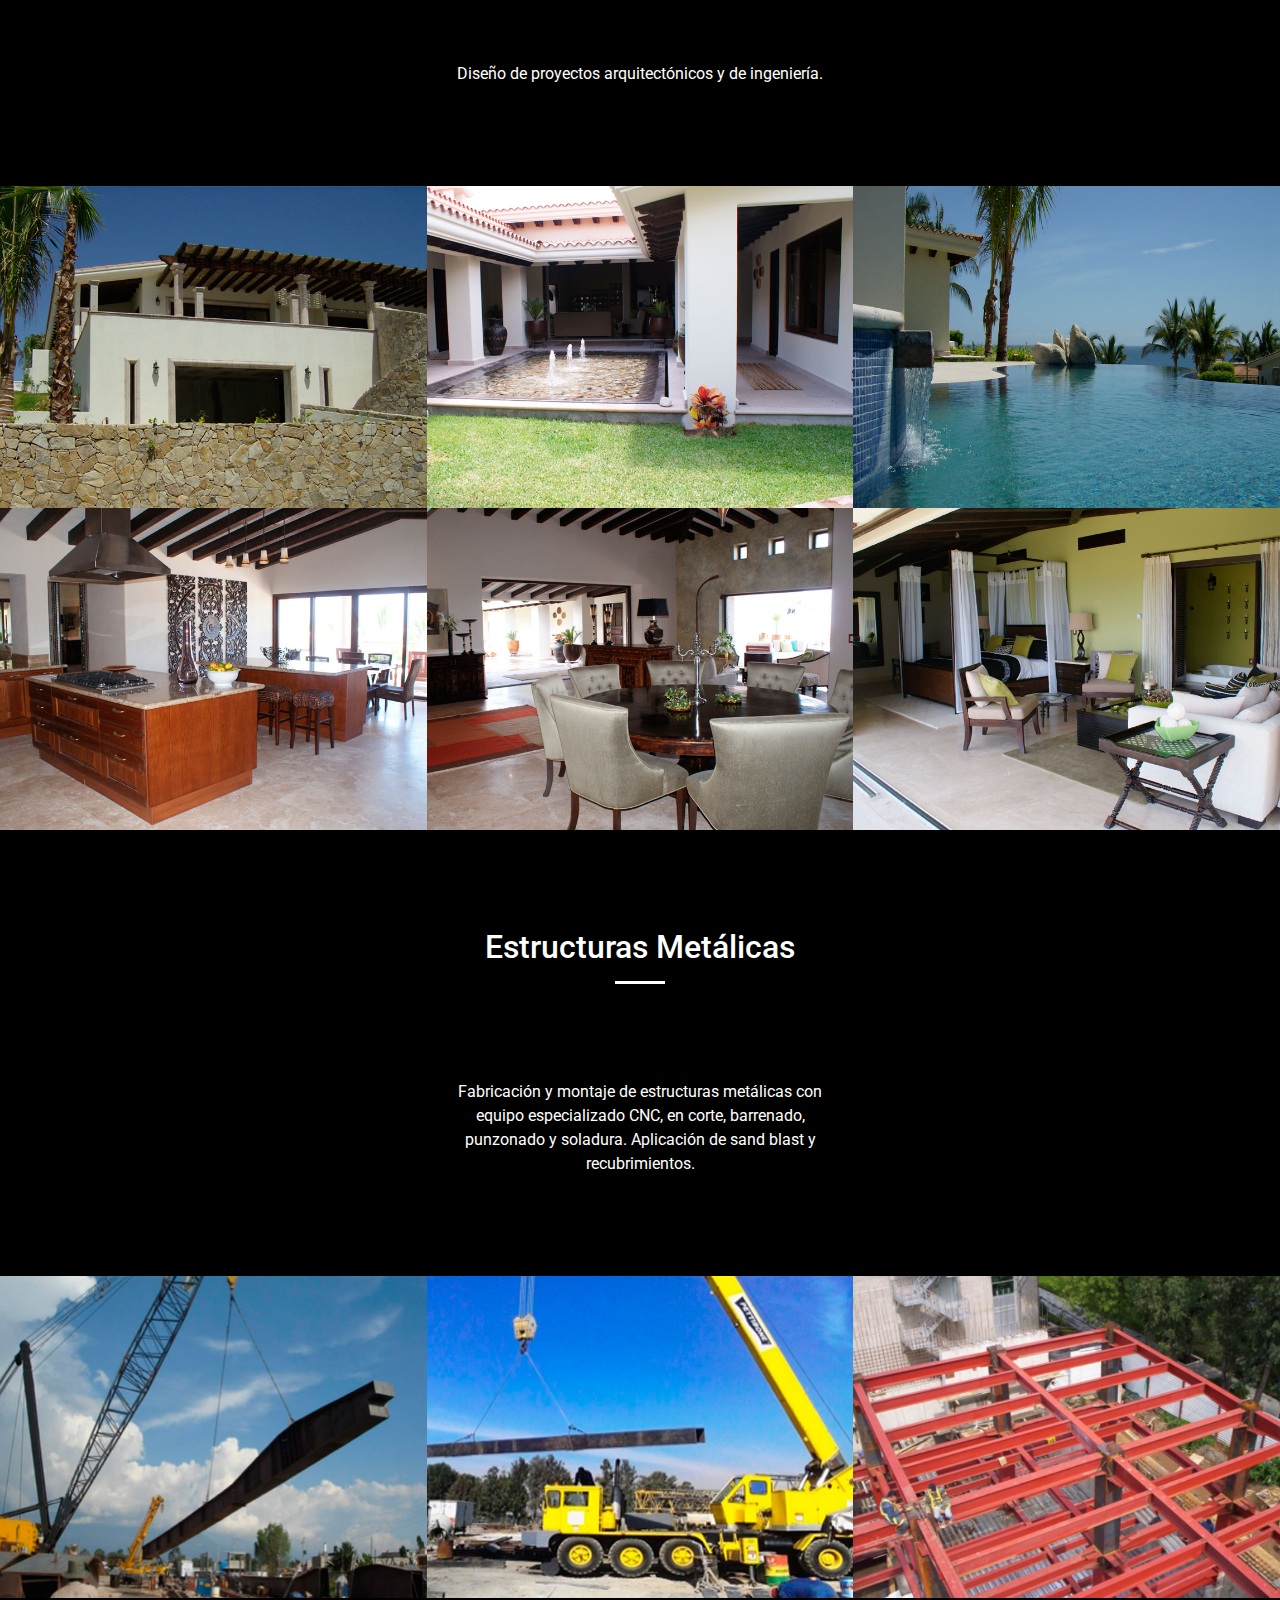
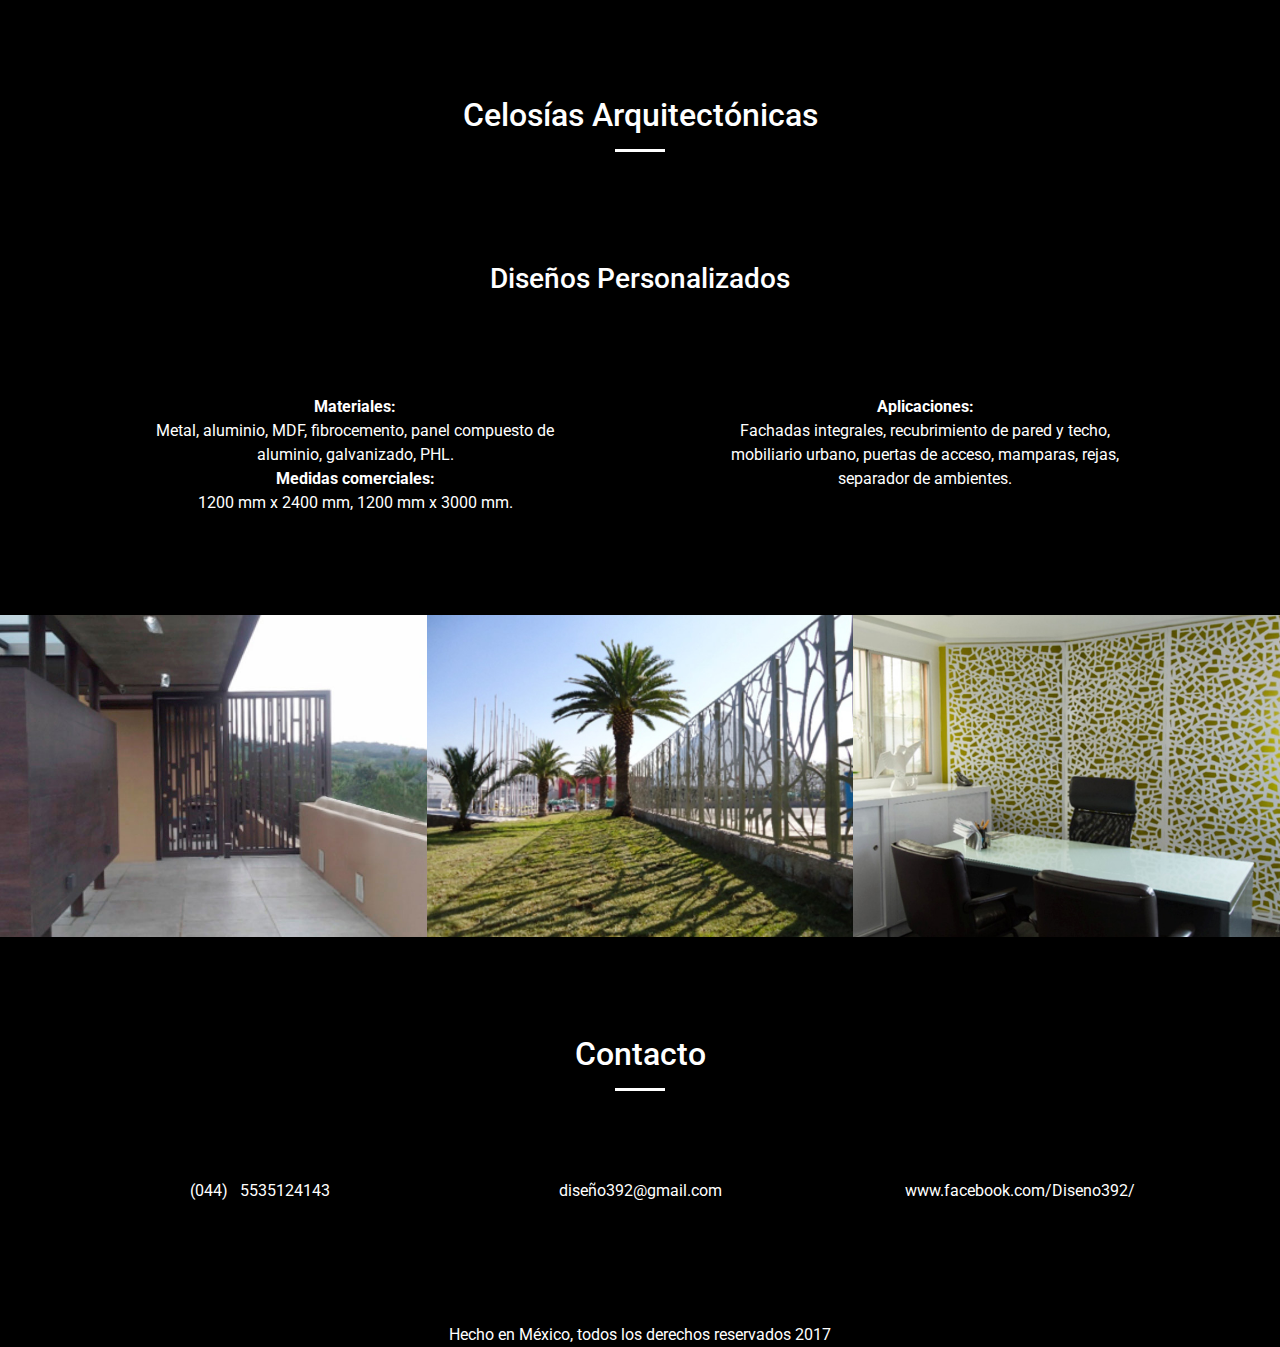
<file: diseno:392/index.html>
<!DOCTYPE html>
<html lang="en">

  <head>

    <meta charset="utf-8">
    <meta name="viewport" content="width=device-width, initial-scale=1, shrink-to-fit=no">
    <meta name="description" content="">
    <meta name="author" content="">

    <title> Diseño 392 </title>

    <!-- Bootstrap core CSS -->
    <link href="vendor/bootstrap/css/bootstrap.min.css" rel="stylesheet">

    <!-- Custom fonts for this template -->
    <link href="vendor/font-awesome/css/font-awesome.min.css" rel="stylesheet" type="text/css">

   <link href="https://fonts.googleapis.com/css?family=Roboto:400,700" rel="stylesheet">

    <!-- Plugin CSS -->
    <link href="vendor/magnific-popup/magnific-popup.css" rel="stylesheet">

    <!-- Custom styles for this template -->
    <link href="css/creative.css" rel="stylesheet">

      <!-- redes 
    <link rel="stylesheet" type="text/css" href="ico/redes.css"> -->

     <!-- font -->
    <link rel="stylesheet" type="text/css" href="ico/styles.css">



  </head>

  <body id="page-top">

    <!-- Navigation -->
    <nav class="navbar navbar-expand-lg navbar-light fixed-top" id="mainNav">
      <div class="container">
        <a class="navbar-brand js-scroll-trigger" href="#page-top"> Diseño 392 </a>
        <button class="navbar-toggler navbar-toggler-right" type="button" data-toggle="collapse" data-target="#navbarResponsive" aria-controls="navbarResponsive" aria-expanded="false" aria-label="Toggle navigation">
          <span class="navbar-toggler-icon"></span>
        </button>
        <div class="collapse navbar-collapse" id="navbarResponsive">
          <ul class="navbar-nav ml-auto">
            <li class="nav-item">
              <a class="nav-link js-scroll-trigger" href="#about">Nosotros</a>
            </li>
             <li class="nav-item">
              <a class="nav-link js-scroll-trigger" href="#arquitectura">Arquitectura y Construcción</a>
            </li>
            <li class="nav-item">
              <a class="nav-link js-scroll-trigger" href="#estructuras">Estructuras Metálicas</a>
            </li>

            <li class="nav-item">
              <a class="nav-link js-scroll-trigger" href="#celosias" >Celosías Arquitectónicas</a>
            </li>
            
            <li class="nav-item">
              <a class="nav-link js-scroll-trigger" href="#contact">Contacto</a>
            </li>
          </ul>
        </div>
      </div>
    </nav>

    <header class="masthead">
      <div class="header-content">
        <div class="header-content-inner">
        <div class="row">
          <div class="col-xs-12 col-md-12 text-center">
          <img src="img/logo.png" class="logo" alt="">
         </div>
         </div>

          <a class="btn btn-primary btn-xl icon-005-responder-llamada telefono" href="#" > &nbsp (044) 5535124143</a>
          <br><br>
          <a class="btn btn-primary btn-xl js-scroll-trigger" href="#about">Más información</a>



        </div>
      </div>
    </header>


  


<div class="parallax" id="about">
  

    <section id="services" style="background-color: rgba(0, 0, 0, 0.40);">
      <div class="container">
        <div class="row">
          <div class="col-lg-12 text-center">
            <h2 class="section-heading">Nosotros</h2>
            <hr class="primary">
          </div>
        </div>
      </div>


      <div class="container">
        <div class="row">
          <div class="col-xs-12 col-sm-12 text-center">
            <div class="service-box">

              <i class="icon icon-users text-primary sr-icons"></i>
              <br>
              <p class="text" > Somos un equipo con amplia experiencia en el sector de la industria de la construcción, con personal directivo y técnico especializado que tiene como filosofía ofrecer productos y servicios de la más alta tecnología en el ámbito de la ingeniería y arquitectura. </p>
            </div>
          </div>
        </div>
      </div>
  </section>


</div>

<style>
.parallax {
    /* The image used */
    background-image: url("img/planosazul.jpg");

    /* Set a specific height */
    min-height: 500px; 

    /* Create the parallax scrolling effect */
    background-attachment: fixed;
    background-position: center;
    background-repeat: no-repeat;
    background-size: cover;
}
</style>


<section id="arquitectura">
      <div class="container">
        <div class="row">
          <div class="col-lg-12 text-center">
            <h2 class="section-heading"> Arquitectura y Construcción </h2>
            <hr class="primary">
          </div>
        </div>
      </div>
      <div class="container">
        <div class="row">
          <div class="col-xs-12 col-sm-12 text-center">
            <div class="service-box">
               <i class="icon icon-007-dibujo text-primary sr-icons"></i>
              <br>
              <p class="text" > Diseño de proyectos arquitectónicos y de ingeniería. </p>
            </div>
          </div>
        </div>
      </div>
  </section>

<section class="p-0" id="portfolio">
      <div class="container-fluid">
        <div class="row no-gutter popup-gallery">

                   <div class="col-lg-4 col-sm-12">
            <a class="portfolio-box" href="img/portfolio/fullsize/11.jpg">
              <img class="img-fluid" src="img/portfolio/thumbnails/11.jpg" alt="">
              <div class="portfolio-box-caption">
                <div class="portfolio-box-caption-content">
                  <div class="project-name">
                    Arquitectura y Construcción
                  </div>
                </div>
              </div>
            </a>
          </div>
                   <div class="col-lg-4 col-sm-12">
            <a class="portfolio-box" href="img/portfolio/fullsize/12.jpg">
              <img class="img-fluid" src="img/portfolio/thumbnails/12.jpg" alt="">
              <div class="portfolio-box-caption">
                <div class="portfolio-box-caption-content">
                  <div class="project-name">
                    Arquitectura y Construcción
                  </div>
                </div>
              </div>
            </a>
          </div>

        <div class="col-lg-4 col-sm-12">
            <a class="portfolio-box" href="img/portfolio/fullsize/10.jpg">
              <img class="img-fluid" src="img/portfolio/thumbnails/10.jpg" alt="">
              <div class="portfolio-box-caption">
                <div class="portfolio-box-caption-content">
                  <div class="project-name">
                    Arquitectura y Construcción
                  </div>
                </div>
              </div>
            </a>
          </div>

          <div class="col-lg-4 col-sm-12">
            <a class="portfolio-box" href="img/portfolio/fullsize/7.jpg">
              <img class="img-fluid" src="img/portfolio/thumbnails/7.jpg" alt="">
              <div class="portfolio-box-caption">
                <div class="portfolio-box-caption-content">
                  <div class="project-name">
                    Arquitectura y Construcción
                  </div>
                </div>
              </div>
            </a>
          </div>
          <div class="col-lg-4 col-sm-12">
            <a class="portfolio-box" href="img/portfolio/fullsize/8.jpg">
              <img class="img-fluid" src="img/portfolio/thumbnails/8.jpg" alt="">
              <div class="portfolio-box-caption">
                <div class="portfolio-box-caption-content">
                  <div class="project-name">
                    Arquitectura y Construcción
                  </div>
                </div>
              </div>
            </a>
          </div>
          <div class="col-lg-4 col-sm-12">
            <a class="portfolio-box" href="img/portfolio/fullsize/9.jpg">
              <img class="img-fluid" src="img/portfolio/thumbnails/9.jpg" alt="">
              <div class="portfolio-box-caption">
                <div class="portfolio-box-caption-content">
                  <div class="project-name">
                  Arquitectura y Construcción
                  </div>
                </div>
              </div>
            </a>
          </div>
       

        </div>
      </div>
    </section>




<section id="estructuras">
      <div class="container">
        <div class="row">
          <div class="col-lg-12 text-center">
            <h2 class="section-heading"> Estructuras Metálicas  </h2>
            <hr class="primary" style="margin-bottom: 4px;>
          </div>
        </div>
      </div>
      <div class="container">
        <div class="row">
          <div class="col-xs-12 col-sm-12 text-center">
            <div class="service-box">
              
              <i class="icon icon-003-grua-transportando-material-de-construccion-para-un-edificio text-primary sr-icons"></i>
              <br>
              <p class="text"> Fabricación y montaje de estructuras metálicas con equipo especializado CNC, en corte, barrenado, punzonado y soladura. Aplicación de sand blast y recubrimientos. </p>
            </div>
          </div>
        </div>
      </div>
  </section>

<section class="p-0" id="portfolio">
      <div class="container-fluid">
        <div class="row no-gutter popup-gallery">
          <div class="col-lg-4 col-sm-12">
            <a class="portfolio-box" href="img/portfolio/fullsize/4.jpg">
              <img class="img-fluid" src="img/portfolio/thumbnails/4.jpg" alt="">
              <div class="portfolio-box-caption">
                <div class="portfolio-box-caption-content">
                  <div class="project-name">
                    Estructuras Metálicas
                  </div>
                </div>
              </div>
            </a>
          </div>
          <div class="col-lg-4 col-sm-12">
            <a class="portfolio-box" href="img/portfolio/fullsize/5.jpg">
              <img class="img-fluid" src="img/portfolio/thumbnails/5.jpg" alt="">
              <div class="portfolio-box-caption">
                <div class="portfolio-box-caption-content">
                  <div class="project-name">
                    Estructuras Metálicas
                  </div>
                </div>
              </div>
            </a>
          </div>
          <div class="col-lg-4 col-sm-12">
            <a class="portfolio-box" href="img/portfolio/fullsize/6.jpg">
              <img class="img-fluid" src="img/portfolio/thumbnails/6.jpg" alt="">
              <div class="portfolio-box-caption">
                <div class="portfolio-box-caption-content">
                  <div class="project-name">
                   Estructuras Metálicas
                  </div>
                </div>
              </div>
            </a>
          </div>

        </div>
      </div>
    </section>





    <section id="celosias">
      <div class="container">
        <div class="row">
          <div class="col-lg-12 text-center">
            <h2 class="section-heading">Celosías Arquitectónicas</h2>
            <hr class="primary">
            <br>
            <i class="icon icon-001-dibujo-de-arquitectura-de-una-casa-en-un-papel text-primary sr-icons"></i>
            <h3 class="section-heading">Diseños Personalizados</h3>
          </div>
        </div>
      </div>
      <div class="container">
        <div class="row">
          <div class="col-xs-12 col-sm-6 text-center">
            <div class="service-box">

              <i class="icon icon-010-parque text-primary sr-icons"></i>
              <br>
              <p class="text" > <strong> Materiales: </strong> <br> Metal, aluminio, MDF, fibrocemento, panel compuesto de aluminio, galvanizado, PHL.  </p>
              <p class="text" > <strong> Medidas comerciales: </strong> <br> 1200 mm x 2400 mm, 1200 mm x 3000 mm. </p>
            </div>
          </div>
          <div class="col-xs-12 col-sm-6 text-center">
            <div class="service-box">
              <i class="icon-parque text-primary sr-icons"></i>
              <br>
               <p class="text">  <strong> Aplicaciones: </strong>  <br>Fachadas integrales, recubrimiento de pared y techo, mobiliario urbano, puertas de acceso, mamparas, rejas, separador de ambientes. </p>
            </div>
          </div>
        </div>
      </div>
  </section>



    <section class="p-0" id="portfolio">
      <div class="container-fluid">
        <div class="row no-gutter popup-gallery">
          <div class="col-lg-4 col-sm-12">
            <a class="portfolio-box" href="img/portfolio/fullsize/1.jpg">
              <img class="img-fluid" src="img/portfolio/thumbnails/1.jpg" alt="">
              <div class="portfolio-box-caption">
                <div class="portfolio-box-caption-content">
                  <div class="project-name">
                    Celosías Arquitectónicas
                  </div>
                </div>
              </div>
            </a>
          </div>
          <div class="col-lg-4 col-sm-12">
            <a class="portfolio-box" href="img/portfolio/fullsize/2.jpg">
              <img class="img-fluid" src="img/portfolio/thumbnails/2.jpg" alt="">
              <div class="portfolio-box-caption">
                <div class="portfolio-box-caption-content">
                  <div class="project-name">
                    Celosías Arquitectónicas
                  </div>
                </div>
              </div>
            </a>
          </div>
          <div class="col-lg-4 col-sm-12">
            <a class="portfolio-box" href="img/portfolio/fullsize/3.jpg">
              <img class="img-fluid" src="img/portfolio/thumbnails/3.jpg" alt="">
              <div class="portfolio-box-caption">
                <div class="portfolio-box-caption-content">
                  <div class="project-name">
                   Celosías Arquitectónicas
                  </div>
                </div>
              </div>
            </a>
          </div>

        </div>
      </div>
    </section>








    <section id="contact">
      <div class="container">
        <div class="row">
          <div class="col-lg-8 mx-auto text-center">
            <h2 class="section-heading">Contacto</h2>
            <hr class="primary">
          </div>
        </div>

        <div class="row">
          <div class="col-lg-4 ml-auto text-center">
            <i class="icon icon-005-responder-llamada text-primary sr-icons"></i>
            <p class="text">(044) &nbsp 5535124143</p>
          </div>
          <div class="col-lg-4 mr-auto text-center">
            <i class="icon icon-004-sobre-cerrado text-primary sr-icons"></i>
            <p>
              <a class="text correo" href="mailto:your-email@your-domain.com">diseño392@gmail.com</a>
            </p>
          </div>
          <div class="col-lg-4 mr-auto text-center">
              <a class="text correo" href="https://www.facebook.com/FESAragonUNAM/" target="_blank">
                <i class="icon icon-facebook-square text-primary sr-icons"></i>
            <p class="text"> www.facebook.com/Diseno392/</p>

              </a>
          </div>
        </div>
      </div>
    </section>


    <footer class="footer">
    <div class="container">
    <div class="col-lg-8 mx-auto text-center">
      <span class="text">Hecho en México, todos los derechos reservados 2017</span>  
      </div>
    </div>
    </footer>

    <!-- Bootstrap core JavaScript -->
    <script src="vendor/jquery/jquery.min.js"></script>
    <script src="vendor/popper/popper.min.js"></script>
    <script src="vendor/bootstrap/js/bootstrap.min.js"></script>

    <!-- Plugin JavaScript -->
    <script src="vendor/jquery-easing/jquery.easing.min.js"></script>
    <script src="vendor/scrollreveal/scrollreveal.min.js"></script>
    <script src="vendor/magnific-popup/jquery.magnific-popup.min.js"></script>

    <!-- Custom scripts for this template -->
    <script src="js/creative.min.js"></script>



  </body>

</html>
</file>
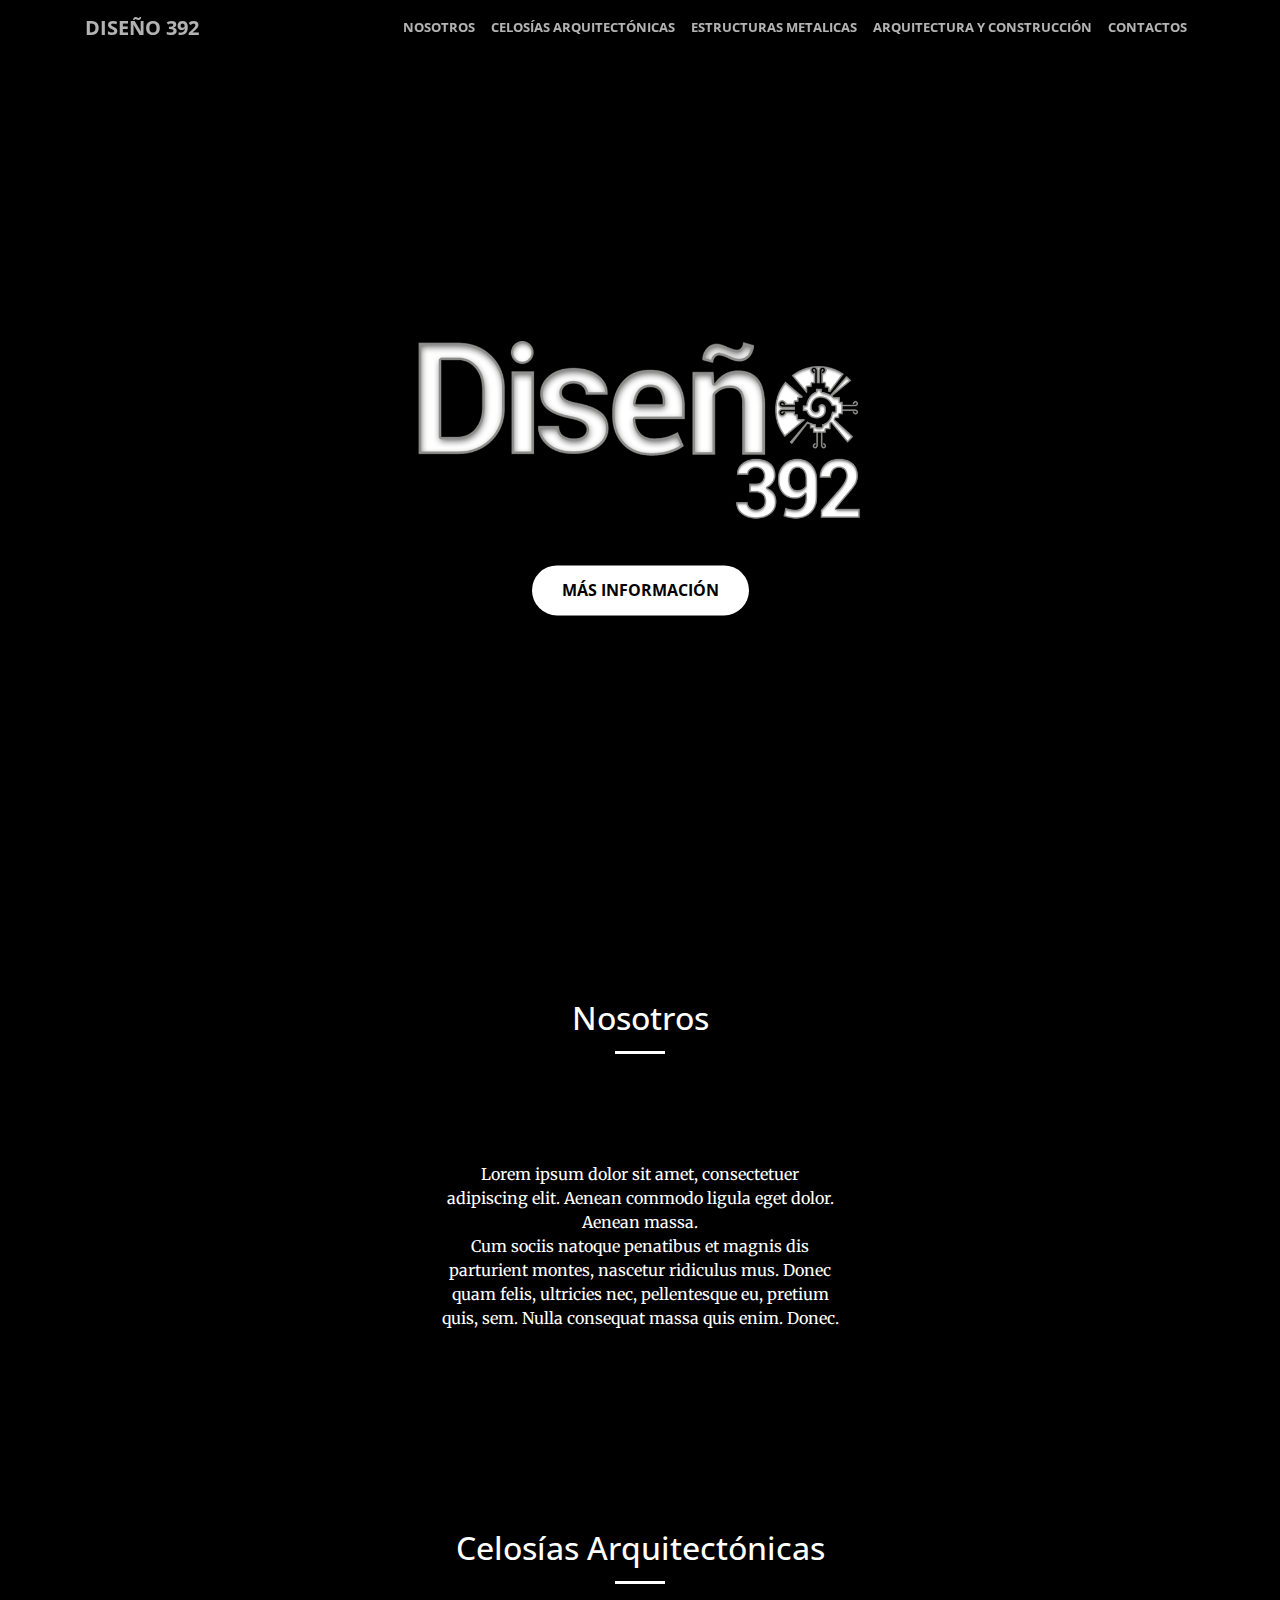
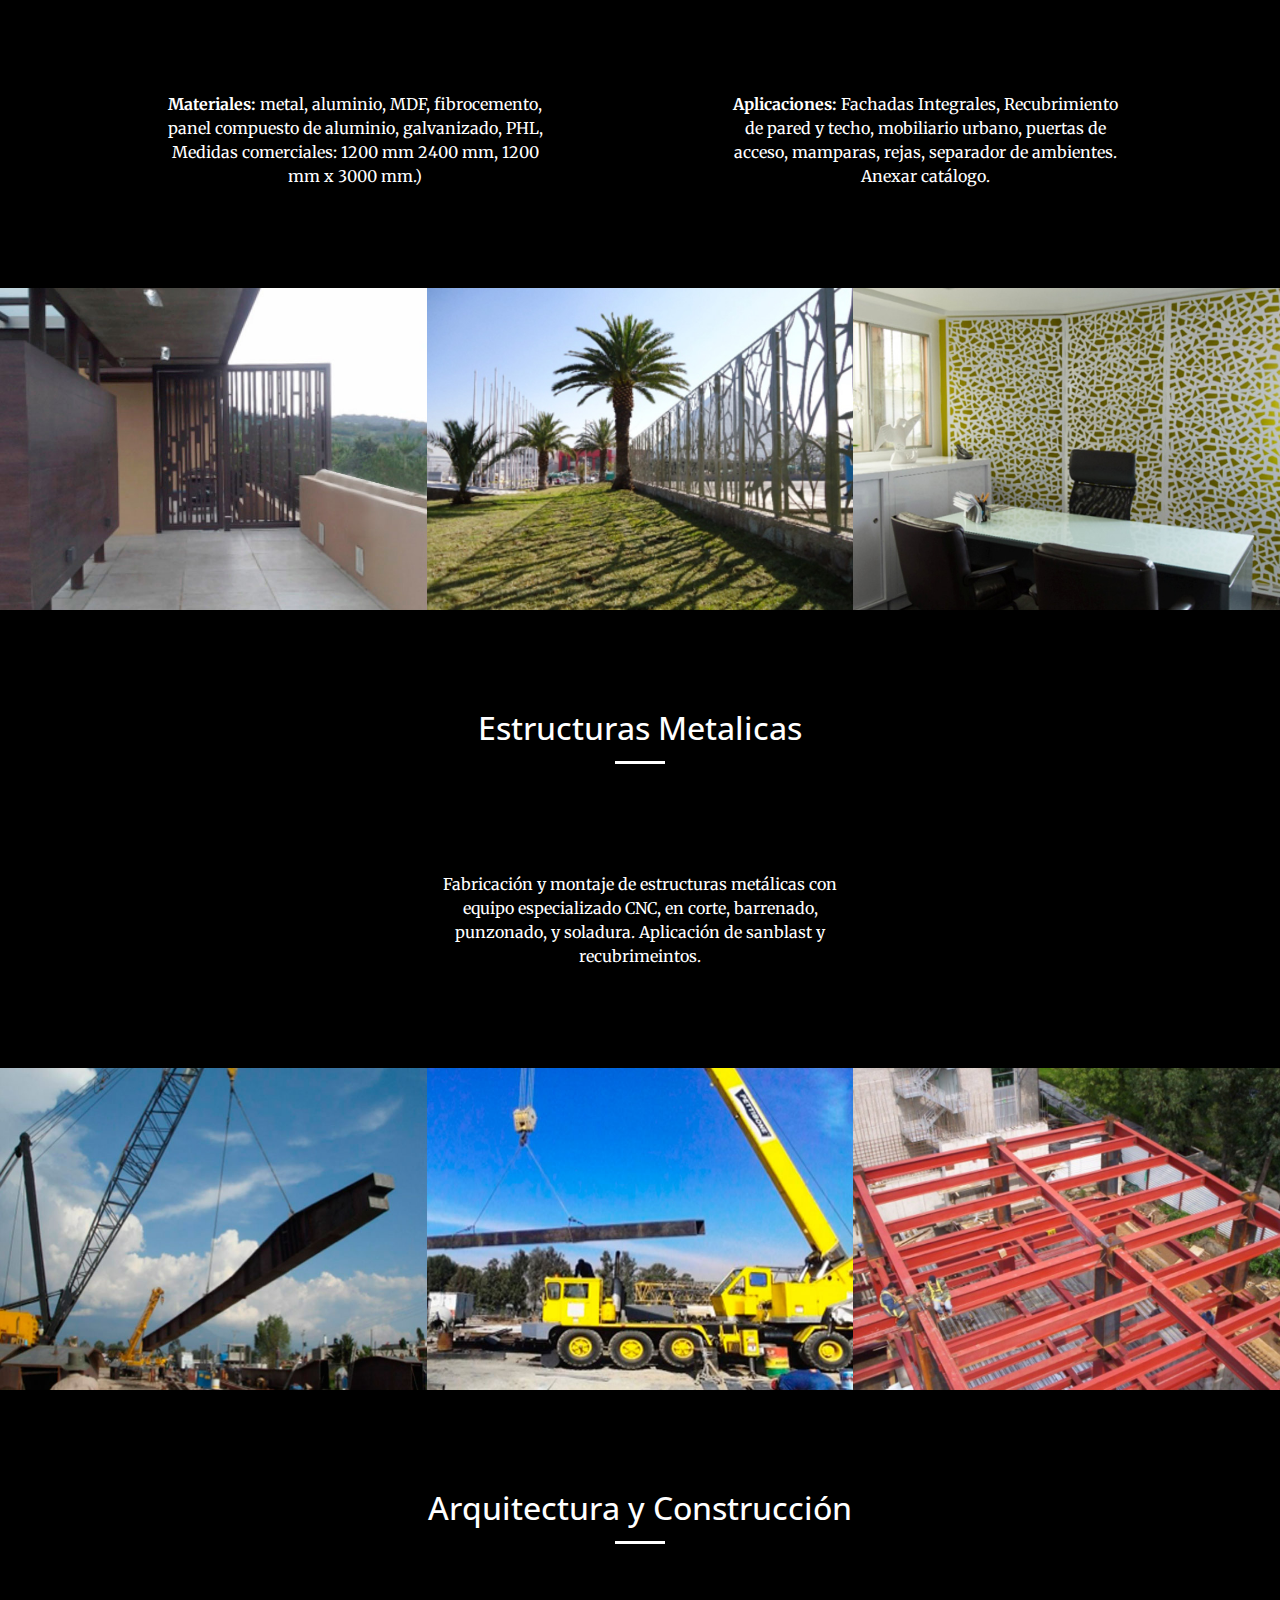
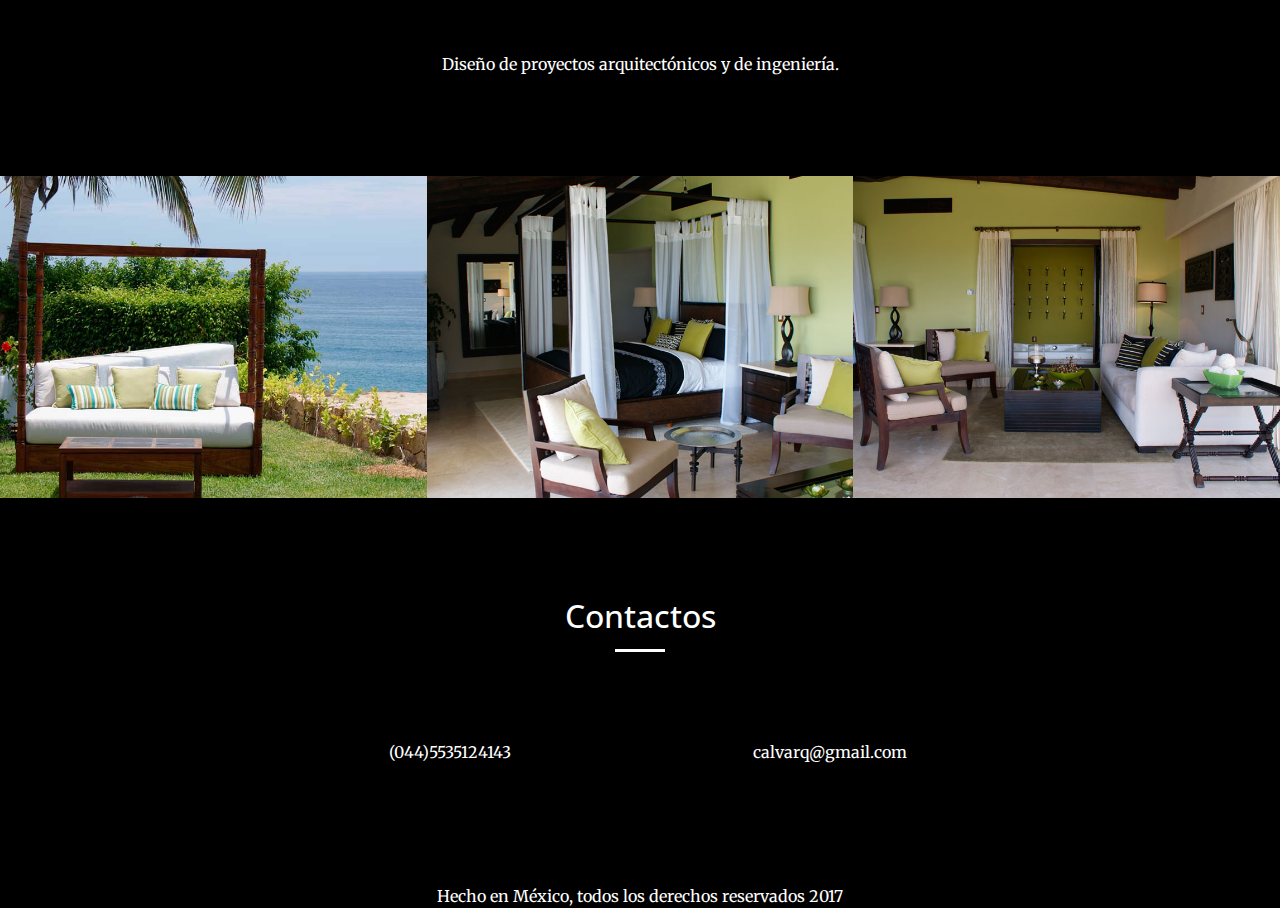
<file: diseno_392/index.html>
<!DOCTYPE html>
<html lang="en">

  <head>

    <meta charset="utf-8">
    <meta name="viewport" content="width=device-width, initial-scale=1, shrink-to-fit=no">
    <meta name="description" content="">
    <meta name="author" content="">

    <title> Diseño 392 </title>

    <!-- Bootstrap core CSS -->
    <link href="vendor/bootstrap/css/bootstrap.min.css" rel="stylesheet">

    <!-- Custom fonts for this template -->
    <link href="vendor/font-awesome/css/font-awesome.min.css" rel="stylesheet" type="text/css">
    <link href='https://fonts.googleapis.com/css?family=Open+Sans:300italic,400italic,600italic,700italic,800italic,400,300,600,700,800' rel='stylesheet' type='text/css'>
    <link href='https://fonts.googleapis.com/css?family=Merriweather:400,300,300italic,400italic,700,700italic,900,900italic' rel='stylesheet' type='text/css'>

    <!-- Plugin CSS -->
    <link href="vendor/magnific-popup/magnific-popup.css" rel="stylesheet">

    <!-- Custom styles for this template -->
    <link href="css/creative.css" rel="stylesheet">

     <!-- font -->
    <link rel="stylesheet" type="text/css" href="ico/styles.css">



  </head>

  <body id="page-top">

    <!-- Navigation -->
    <nav class="navbar navbar-expand-lg navbar-light fixed-top" id="mainNav">
      <div class="container">
        <a class="navbar-brand js-scroll-trigger" href="#page-top"> Diseño 392</a>
        <button class="navbar-toggler navbar-toggler-right" type="button" data-toggle="collapse" data-target="#navbarResponsive" aria-controls="navbarResponsive" aria-expanded="false" aria-label="Toggle navigation">
          <span class="navbar-toggler-icon"></span>
        </button>
        <div class="collapse navbar-collapse" id="navbarResponsive">
          <ul class="navbar-nav ml-auto">
            <li class="nav-item">
              <a class="nav-link js-scroll-trigger" href="#about">Nosotros</a>
            </li>
            <li class="nav-item">
              <a class="nav-link js-scroll-trigger" href="#celosias" >Celosías Arquitectónicas</a>
            </li>
            <li class="nav-item">
              <a class="nav-link js-scroll-trigger" href="#estructuras">Estructuras Metalicas</a>
            </li>
            <li class="nav-item">
              <a class="nav-link js-scroll-trigger" href="#arquitectura">Arquitectura y Construcción</a>
            </li>
            <li class="nav-item">
              <a class="nav-link js-scroll-trigger" href="#contact">Contactos</a>
            </li>
          </ul>
        </div>
      </div>
    </nav>

    <header class="masthead">
      <div class="header-content">
        <div class="header-content-inner">
        <div class="row">
          <div class="col-xs-12 col-md-12 text-center">

          
 <img src="img/logo.png" class="logo" alt="">
         </div>
         </div>
          <a class="btn btn-primary btn-xl js-scroll-trigger" href="#about">Más información</a>
        </div>
      </div>
    </header>



<div class="parallax" id="about">
  

    <section id="services" style="background-color: rgba(0, 0, 0, 0.48);">
      <div class="container">
        <div class="row">
          <div class="col-lg-12 text-center">
            <h2 class="section-heading">Nosotros</h2>
            <hr class="primary">
          </div>
        </div>
      </div>


      <div class="container">
        <div class="row">
          <div class="col-xs-12 col-sm-12 text-center">
            <div class="service-box">

              <i class="icon icon-users text-primary sr-icons"></i>
              <br>
              <p class="text" > Lorem ipsum dolor sit amet, consectetuer adipiscing elit. Aenean commodo ligula eget dolor. Aenean massa. <br>
              Cum sociis natoque penatibus et magnis dis parturient montes, nascetur ridiculus mus. Donec quam felis, ultricies nec, pellentesque eu, pretium quis, sem. Nulla consequat massa quis enim. Donec. </p>
            </div>
          </div>
        </div>
      </div>
  </section>


</div>

<style>
.parallax {
    /* The image used */
    background-image: url("img/planosazul.jpeg");

    /* Set a specific height */
    min-height: 500px; 

    /* Create the parallax scrolling effect */
    background-attachment: fixed;
    background-position: center;
    background-repeat: no-repeat;
    background-size: cover;
}
</style>



    <section id="celosias">
      <div class="container">
        <div class="row">
          <div class="col-lg-12 text-center">
            <h2 class="section-heading">Celosías Arquitectónicas</h2>
            <hr class="primary">
          </div>
        </div>
      </div>
      <div class="container">
        <div class="row">
          <div class="col-xs-12 col-sm-6 text-center">
            <div class="service-box">

              <i class="icon icon-010-parque text-primary sr-icons"></i>
              <br>
              <p class="text" > <strong> Materiales: </strong> metal, aluminio, MDF, fibrocemento, panel compuesto de aluminio, galvanizado, PHL, Medidas comerciales: 1200 mm 2400 mm, 1200 mm x 3000 mm.) </p>
            </div>
          </div>
          <div class="col-xs-12 col-sm-6 text-center">
            <div class="service-box">
              <i class="icon-parque text-primary sr-icons"></i>
              <br>
               <p class="text">  <strong> Aplicaciones: </strong> Fachadas Integrales, Recubrimiento de pared y techo, mobiliario urbano, puertas de acceso, mamparas, rejas, separador de ambientes. Anexar catálogo. </p>
            </div>
          </div>
        </div>
      </div>
  </section>


    <section class="p-0" id="portfolio">
      <div class="container-fluid">
        <div class="row no-gutter popup-gallery">
          <div class="col-lg-4 col-sm-6">
            <a class="portfolio-box" href="img/portfolio/fullsize/1.jpg">
              <img class="img-fluid" src="img/portfolio/thumbnails/1.jpg" alt="">
              <div class="portfolio-box-caption">
                <div class="portfolio-box-caption-content">
                  <div class="project-name">
                    Celosías Arquitectónicas
                  </div>
                </div>
              </div>
            </a>
          </div>
          <div class="col-lg-4 col-sm-6">
            <a class="portfolio-box" href="img/portfolio/fullsize/2.jpg">
              <img class="img-fluid" src="img/portfolio/thumbnails/2.jpg" alt="">
              <div class="portfolio-box-caption">
                <div class="portfolio-box-caption-content">
                  <div class="project-name">
                    Celosías Arquitectónicas
                  </div>
                </div>
              </div>
            </a>
          </div>
          <div class="col-lg-4 col-sm-6">
            <a class="portfolio-box" href="img/portfolio/fullsize/3.jpg">
              <img class="img-fluid" src="img/portfolio/thumbnails/3.jpg" alt="">
              <div class="portfolio-box-caption">
                <div class="portfolio-box-caption-content">
                  <div class="project-name">
                   Celosías Arquitectónicas
                  </div>
                </div>
              </div>
            </a>
          </div>

        </div>
      </div>
    </section>






    <section id="estructuras">
      <div class="container">
        <div class="row">
          <div class="col-lg-12 text-center">
            <h2 class="section-heading"> Estructuras Metalicas  </h2>
            <hr class="primary">
          </div>
        </div>
      </div>
      <div class="container">
        <div class="row">
          <div class="col-xs-12 col-sm-12 text-center">
            <div class="service-box">
              
              <i class="icon icon-003-grua-transportando-material-de-construccion-para-un-edificio text-primary sr-icons"></i>
              <br>
              <p class="text"> Fabricación y montaje de estructuras metálicas con equipo especializado CNC, en corte, barrenado, punzonado, y soladura. Aplicación de sanblast y recubrimeintos. </p>
            </div>
          </div>
        </div>
      </div>
  </section>

<section class="p-0" id="portfolio">
      <div class="container-fluid">
        <div class="row no-gutter popup-gallery">
          <div class="col-lg-4 col-sm-6">
            <a class="portfolio-box" href="img/portfolio/fullsize/4.jpg">
              <img class="img-fluid" src="img/portfolio/thumbnails/4.jpg" alt="">
              <div class="portfolio-box-caption">
                <div class="portfolio-box-caption-content">
                  <div class="project-name">
                    Estructuras Metalicas
                  </div>
                </div>
              </div>
            </a>
          </div>
          <div class="col-lg-4 col-sm-6">
            <a class="portfolio-box" href="img/portfolio/fullsize/5.jpg">
              <img class="img-fluid" src="img/portfolio/thumbnails/5.jpg" alt="">
              <div class="portfolio-box-caption">
                <div class="portfolio-box-caption-content">
                  <div class="project-name">
                    Estructuras Metalicas
                  </div>
                </div>
              </div>
            </a>
          </div>
          <div class="col-lg-4 col-sm-6">
            <a class="portfolio-box" href="img/portfolio/fullsize/6.jpg">
              <img class="img-fluid" src="img/portfolio/thumbnails/6.jpg" alt="">
              <div class="portfolio-box-caption">
                <div class="portfolio-box-caption-content">
                  <div class="project-name">
                   Estructuras Metalicas
                  </div>
                </div>
              </div>
            </a>
          </div>

        </div>
      </div>
    </section>




<section id="arquitectura">
      <div class="container">
        <div class="row">
          <div class="col-lg-12 text-center">
            <h2 class="section-heading"> Arquitectura y Construcción </h2>
            <hr class="primary">
          </div>
        </div>
      </div>
      <div class="container">
        <div class="row">
          <div class="col-xs-12 col-sm-12 text-center">
            <div class="service-box">
               <i class="icon icon-007-dibujo text-primary sr-icons"></i>
              <br>
              <p class="text" > Diseño de proyectos arquitectónicos y de ingeniería. </p>
            </div>
          </div>
        </div>
      </div>
  </section>

<section class="p-0" id="portfolio">
      <div class="container-fluid">
        <div class="row no-gutter popup-gallery">
          <div class="col-lg-4 col-sm-12">
            <a class="portfolio-box" href="img/portfolio/fullsize/7.jpg">
              <img class="img-fluid" src="img/portfolio/thumbnails/7.jpg" alt="">
              <div class="portfolio-box-caption">
                <div class="portfolio-box-caption-content">
                  <div class="project-name">
                    Arquitectura y Construcción
                  </div>
                </div>
              </div>
            </a>
          </div>
          <div class="col-lg-4 col-sm-12">
            <a class="portfolio-box" href="img/portfolio/fullsize/8.jpg">
              <img class="img-fluid" src="img/portfolio/thumbnails/8.jpg" alt="">
              <div class="portfolio-box-caption">
                <div class="portfolio-box-caption-content">
                  <div class="project-name">
                    Arquitectura y Construcción
                  </div>
                </div>
              </div>
            </a>
          </div>
          <div class="col-lg-4 col-sm-12">
            <a class="portfolio-box" href="img/portfolio/fullsize/9.jpg">
              <img class="img-fluid" src="img/portfolio/thumbnails/9.jpg" alt="">
              <div class="portfolio-box-caption">
                <div class="portfolio-box-caption-content">
                  <div class="project-name">
                  Arquitectura y Construcción
                  </div>
                </div>
              </div>
            </a>
          </div>

        </div>
      </div>
    </section>




    <section id="contact">
      <div class="container">
        <div class="row">
          <div class="col-lg-8 mx-auto text-center">
            <h2 class="section-heading">Contactos</h2>
            <hr class="primary">
          </div>
        </div>
        <div class="row">
          <div class="col-lg-4 ml-auto text-center">
            <i class="icon icon-005-responder-llamada text-primary sr-icons"></i>
            <p class="text">(044)5535124143</p>
          </div>
          <div class="col-lg-4 mr-auto text-center">
            <i class="icon icon-004-sobre-cerrado text-primary sr-icons"></i>
            <p>
              <a class="text" href="mailto:your-email@your-domain.com">calvarq@gmail.com</a>
            </p>
          </div>
        </div>
      </div>
    </section>


    <footer class="footer">
    <div class="container">
    <div class="col-lg-8 mx-auto text-center">
      <span class="text">Hecho en México, todos los derechos reservados 2017</span>  
      </div>
    </div>
    </footer>

    <!-- Bootstrap core JavaScript -->
    <script src="vendor/jquery/jquery.min.js"></script>
    <script src="vendor/popper/popper.min.js"></script>
    <script src="vendor/bootstrap/js/bootstrap.min.js"></script>

    <!-- Plugin JavaScript -->
    <script src="vendor/jquery-easing/jquery.easing.min.js"></script>
    <script src="vendor/scrollreveal/scrollreveal.min.js"></script>
    <script src="vendor/magnific-popup/jquery.magnific-popup.min.js"></script>

    <!-- Custom scripts for this template -->
    <script src="js/creative.min.js"></script>



  </body>

</html>
</file>
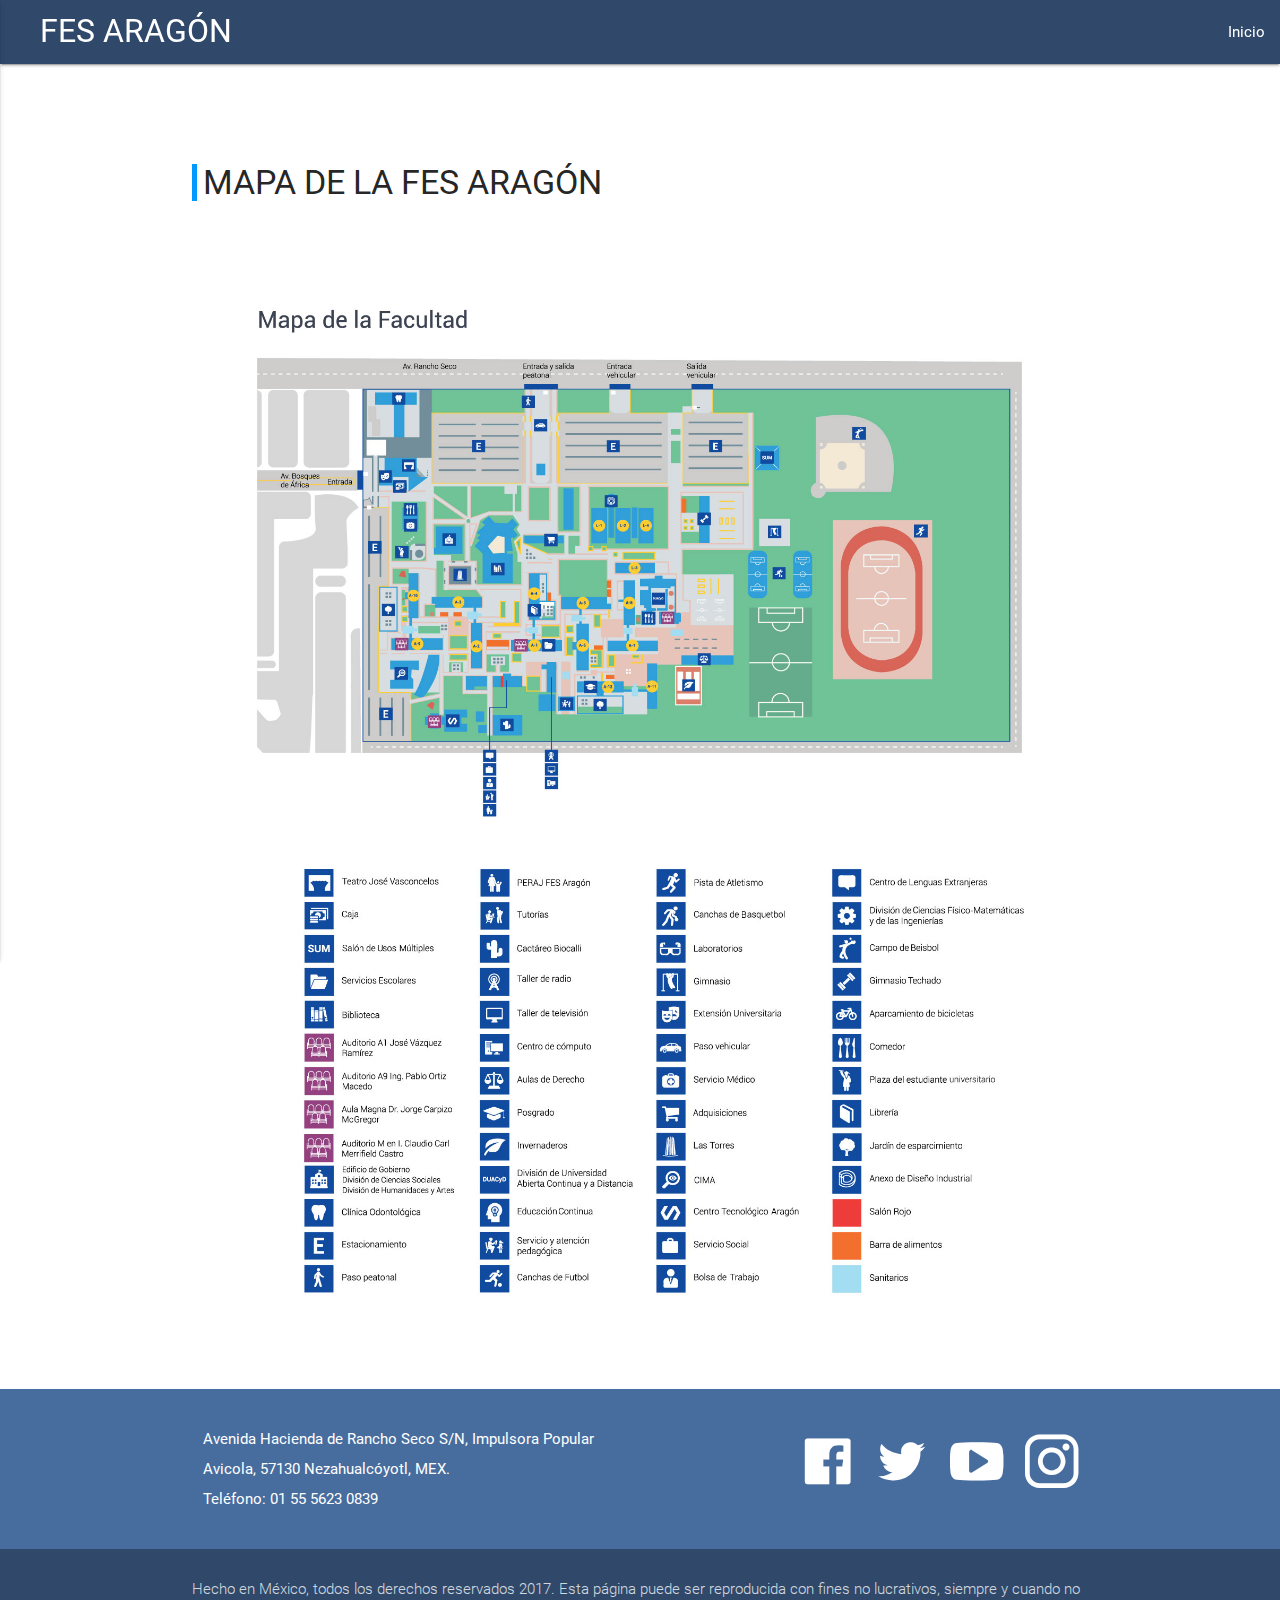
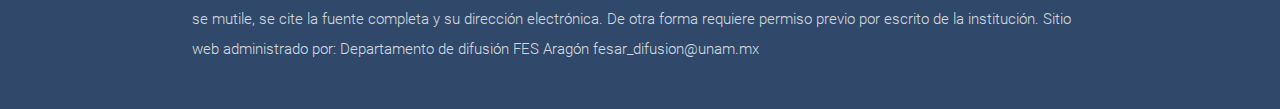
<file: bienvenidaFESAragon20191/mapa.html>
<!DOCTYPE html>
<html lang="en">
<head>
<meta http-equiv="Content-Type" content="text/html; charset=UTF-8"/>
<meta name="viewport" content="width=device-width, initial-scale=1.0, user-scalable=yes"/>
<title>Mapa de la FES Aaragón</title>

<!-- CSS  -->
<link href="https://fonts.googleapis.com/icon?family=Material+Icons" rel="stylesheet">
<link href="css/materialize.css" type="text/css" rel="stylesheet" media="screen,projection"/>
<link href="css/style.css" type="text/css" rel="stylesheet" media="screen,projection"/>
<link href="css/menu.css" type="text/css" rel="stylesheet" media="screen,projection"/>

<!-- iconos  -->
<link rel="stylesheet" type="text/css" href="ico/styles.css">

<!-- google analytics -->
<script>
  (function(i,s,o,g,r,a,m){i['GoogleAnalyticsObject']=r;i[r]=i[r]||function(){
  (i[r].q=i[r].q||[]).push(arguments)},i[r].l=1*new Date();a=s.createElement(o),
  m=s.getElementsByTagName(o)[0];a.async=1;a.src=g;m.parentNode.insertBefore(a,m)
  })(window,document,'script','https://www.google-analytics.com/analytics.js','ga');

  ga('create', 'UA-103130342-1', 'auto');
  ga('send', 'pageview');

</script>






</head>
<body>


<!-- Menu -->

<div class="navbar-fixed">
<nav class="white" role="navigation">
<div class="nav-wrapper">
<a id="logo-container" class="brand-logo">FES ARAGÓN</a>
<ul class="right hide-on-med-and-down">
<li><a href="index.html">Inicio</a></li>
</ul>

<ul id="nav-mobile" class="side-nav">
<li><a href="index.html">Inicio</a></li>
</a></li>
</ul>
<a href="#" data-activates="nav-mobile" class="button-collapse" style="color: #fff;"><i class="material-icons">menu</i></a>
</div>
</nav>
 </div>

<br>
<br>
<br>

 <!--titulo -->
<div class="container">
<div class="section">
<div class="row">
<div class="col s12 left">
<div> <h4 class="pleca" >MAPA DE LA FES ARAGÓN </h4></div>
</div>
</div>
</div>
</div>


         
<div class="container">
<div class="section">
<div class="row">
<div class="col s12 center" >
<img class="responsive-img" src="imagenes/mapa.jpg" alt="mapa fes aragon">
</div>
</div>
</div>
</div>


<footer class="page-footer teal">
<div class="container">
<div class="row">
<div class="col s12">
<div class="col s12 m6 left">
<p class="ts3">Avenida Hacienda de Rancho Seco S/N, Impulsora Popular Avicola, 57130 Nezahualcóyotl, MEX. <br> Teléfono: 01 55 5623 0839</p>
</div>

<div class="col s3 m1 right"> 
<h2 class="center white-text"><a href="https://www.instagram.com/fesaragonunam/" target="_blank" class="icon-logo-de-instagram" style="color: #fff;" ></a> </h2> 
</div>
<div class="col s3 m1 right">  
<h2 class="center white-text"><a href="https://www.youtube.com/user/UNAMFESAragon" target="_blank" class="icon-youtube-play" style="color: #fff;" ></a></h2>
</div>
<div class="col s3 m1 right">
<h2 class="center white-text"><a href="https://twitter.com/fesaragonunam?lang=es" target="_blank" class="icon-twitter" style="color: #fff;" ></a> </h2>
</div>
<div class="col s3 m1  right">
<h2 class="center white-text"> <a href="https://www.facebook.com/FESAragonUNAM/" target="_blank" class="icon-facebook-official" style="color: #fff;"></a></h2> 
</div>
</div>
</div>
</div>


<div class="footer-copyright">
<div class="container">
<div class="row">
<div class="col s12 ">
<p>Hecho en México, todos los derechos reservados 2017. Esta página puede ser reproducida con fines no lucrativos, siempre y cuando no se mutile, se cite la fuente completa y su dirección electrónica. De otra forma requiere permiso previo por escrito de la institución. Sitio web administrado por: Departamento de difusión FES Aragón fesar_difusion@unam.mx</p>
</div>
</div>
</div>
</div>
</div>
</footer>

 <!--  Scripts-->
<script src="https://code.jquery.com/jquery-2.1.1.min.js"></script>
<script src="js/materialize.js"></script>
<script src="js/init.js"></script>

 <script>
$(document).ready(function(){
 $('.materialboxed').materialbox();
});
</script>
</body>
</html>
</file>
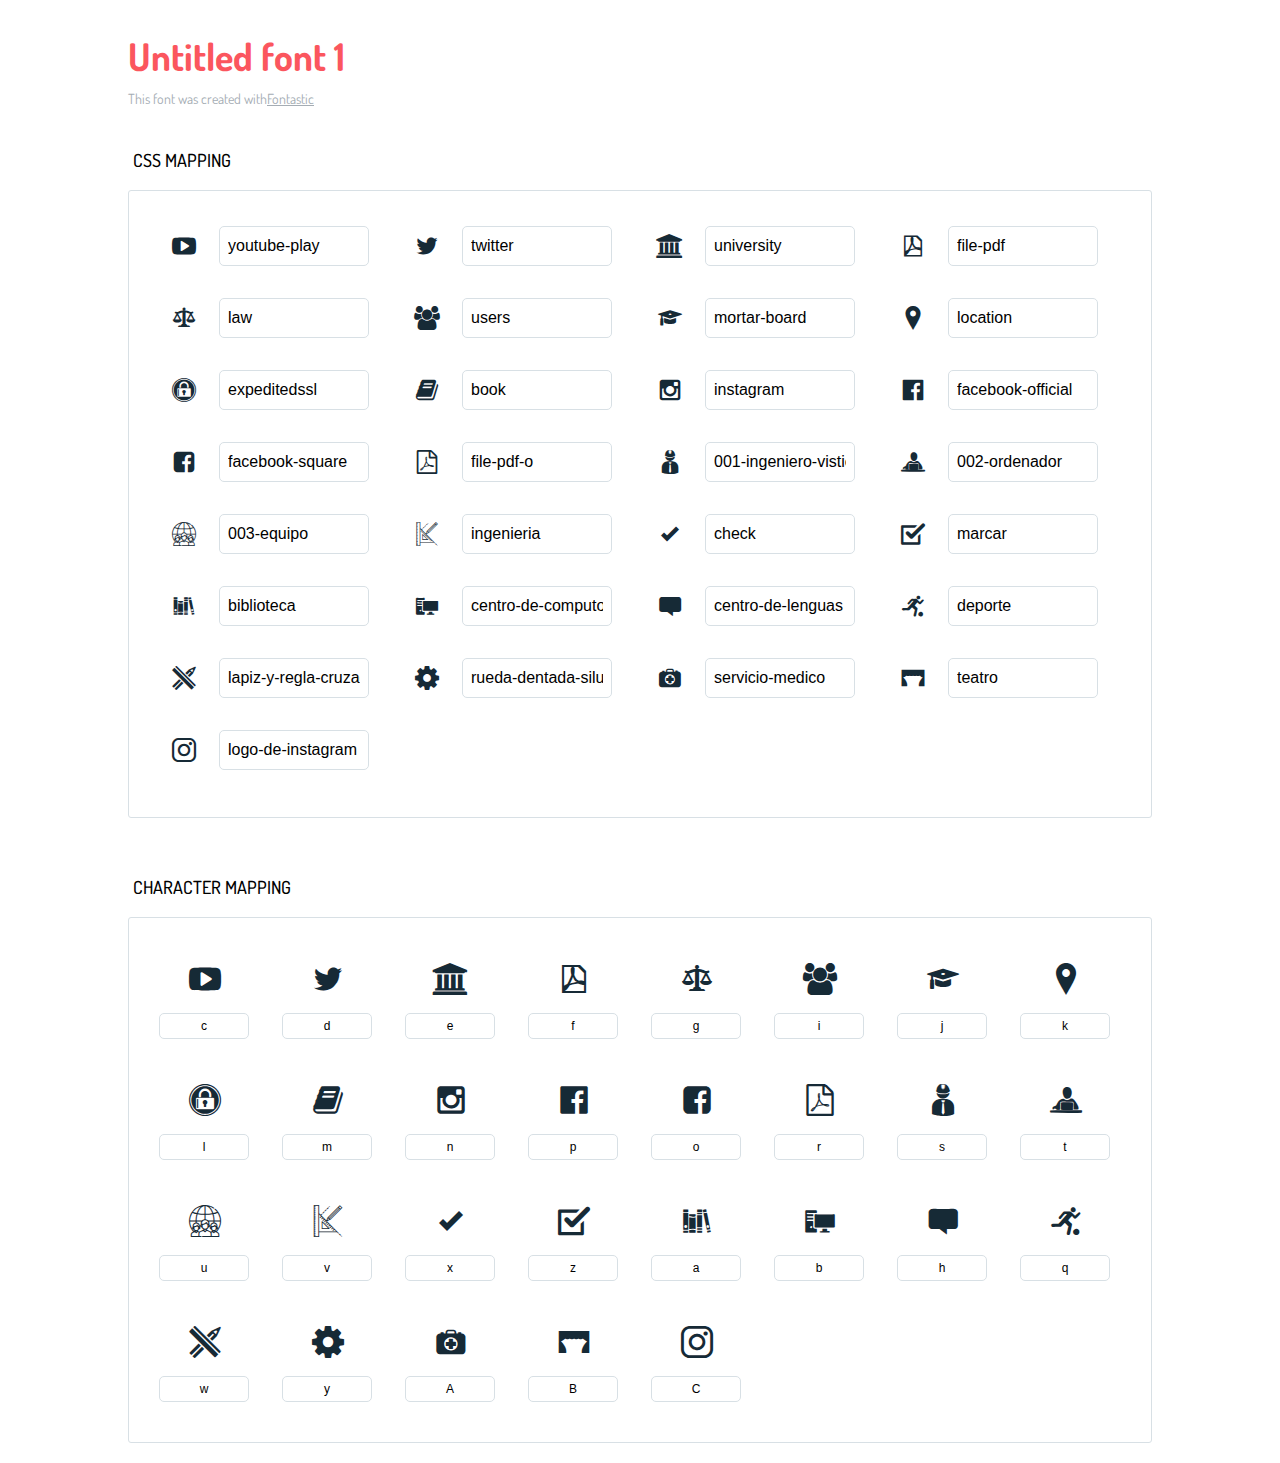
<file: bienvenidaFESAragon20191/ico/icons-reference.html>
<!DOCTYPE html>
<html lang="en">
  <head>
    <meta charset="utf-8">
    <meta http-equiv="X-UA-Compatible" content="IE=edge,chrome=1">
    <meta name="viewport" content="width=device-width,initial-scale=1">
    <title>Font Reference - Untitled font 1</title>
    <link href="http://fonts.googleapis.com/css?family=Dosis:400,500,700" rel="stylesheet" type="text/css">
    <link rel="stylesheet" href="styles.css">
    <style type="text/css">html,body,div,span,applet,object,iframe,h1,h2,h3,h4,h5,h6,p,blockquote,pre,a,abbr,acronym,address,big,cite,code,del,dfn,em,img,ins,kbd,q,s,samp,small,strike,strong,sub,sup,tt,var,dl,dt,dd,ol,ul,li,fieldset,form,label,legend,table,caption,tbody,tfoot,thead,tr,th,td{margin:0;padding:0;border:0;outline:0;font-weight:inherit;font-style:inherit;font-family:inherit;font-size:100%;vertical-align:baseline}body{line-height:1;color:#000;background:#fff}ol,ul{list-style:none}table{border-collapse:separate;border-spacing:0;vertical-align:middle}caption,th,td{text-align:left;font-weight:normal;vertical-align:middle}a img{border:none}*{-webkit-box-sizing:border-box;-moz-box-sizing:border-box;box-sizing:border-box}body{font-family:'Dosis','Tahoma',sans-serif}.container{margin:15px auto;width:80%}h1{margin:40px 0 20px;font-weight:700;font-size:38px;line-height:32px;color:#fb565e}h2{font-size:18px;padding:0 0 21px 5px;margin:45px 0 0 0;text-transform:uppercase;font-weight:500}.small{font-size:14px;color:#a5adb4;}.small a{color:#a5adb4;}.small a:hover{color:#fb565e}.glyphs.character-mapping{margin:0 0 20px 0;padding:20px 0 20px 30px;color:rgba(0,0,0,0.5);border:1px solid #d8e0e5;-webkit-border-radius:3px;border-radius:3px;}.glyphs.character-mapping li{margin:0 30px 20px 0;display:inline-block;width:90px}.glyphs.character-mapping .icon{margin:10px 0 10px 15px;padding:15px;position:relative;width:55px;height:55px;color:#162a36 !important;overflow:hidden;-webkit-border-radius:3px;border-radius:3px;font-size:32px;}.glyphs.character-mapping .icon svg{fill:#000}.glyphs.character-mapping input{margin:0;padding:5px 0;line-height:12px;font-size:12px;display:block;width:100%;border:1px solid #d8e0e5;-webkit-border-radius:5px;border-radius:5px;text-align:center;outline:0;}.glyphs.character-mapping input:focus{border:1px solid #fbde4a;-webkit-box-shadow:inset 0 0 3px #fbde4a;box-shadow:inset 0 0 3px #fbde4a}.glyphs.character-mapping input:hover{-webkit-box-shadow:inset 0 0 3px #fbde4a;box-shadow:inset 0 0 3px #fbde4a}.glyphs.css-mapping{margin:0 0 60px 0;padding:30px 0 20px 30px;color:rgba(0,0,0,0.5);border:1px solid #d8e0e5;-webkit-border-radius:3px;border-radius:3px;}.glyphs.css-mapping li{margin:0 30px 20px 0;padding:0;display:inline-block;overflow:hidden}.glyphs.css-mapping .icon{margin:0;margin-right:10px;padding:13px;height:50px;width:50px;color:#162a36 !important;overflow:hidden;float:left;font-size:24px}.glyphs.css-mapping input{margin:0;margin-top:5px;padding:8px;line-height:16px;font-size:16px;display:block;width:150px;height:40px;border:1px solid #d8e0e5;-webkit-border-radius:5px;border-radius:5px;background:#fff;outline:0;float:right;}.glyphs.css-mapping input:focus{border:1px solid #fbde4a;-webkit-box-shadow:inset 0 0 3px #fbde4a;box-shadow:inset 0 0 3px #fbde4a}.glyphs.css-mapping input:hover{-webkit-box-shadow:inset 0 0 3px #fbde4a;box-shadow:inset 0 0 3px #fbde4a}</style>
  </head>
  <body>
    <div class="container">
      <h1>Untitled font 1</h1>
      <p class="small">This font was created with<a href="http://fontastic.me/">Fontastic</a></p>
      <h2>CSS mapping</h2>
      <ul class="glyphs css-mapping">
        <li>
          <div class="icon icon-youtube-play"></div>
          <input type="text" readonly="readonly" value="youtube-play">
        </li>
        <li>
          <div class="icon icon-twitter"></div>
          <input type="text" readonly="readonly" value="twitter">
        </li>
        <li>
          <div class="icon icon-university"></div>
          <input type="text" readonly="readonly" value="university">
        </li>
        <li>
          <div class="icon icon-file-pdf"></div>
          <input type="text" readonly="readonly" value="file-pdf">
        </li>
        <li>
          <div class="icon icon-law"></div>
          <input type="text" readonly="readonly" value="law">
        </li>
        <li>
          <div class="icon icon-users"></div>
          <input type="text" readonly="readonly" value="users">
        </li>
        <li>
          <div class="icon icon-mortar-board"></div>
          <input type="text" readonly="readonly" value="mortar-board">
        </li>
        <li>
          <div class="icon icon-location"></div>
          <input type="text" readonly="readonly" value="location">
        </li>
        <li>
          <div class="icon icon-expeditedssl"></div>
          <input type="text" readonly="readonly" value="expeditedssl">
        </li>
        <li>
          <div class="icon icon-book"></div>
          <input type="text" readonly="readonly" value="book">
        </li>
        <li>
          <div class="icon icon-instagram"></div>
          <input type="text" readonly="readonly" value="instagram">
        </li>
        <li>
          <div class="icon icon-facebook-official"></div>
          <input type="text" readonly="readonly" value="facebook-official">
        </li>
        <li>
          <div class="icon icon-facebook-square"></div>
          <input type="text" readonly="readonly" value="facebook-square">
        </li>
        <li>
          <div class="icon icon-file-pdf-o"></div>
          <input type="text" readonly="readonly" value="file-pdf-o">
        </li>
        <li>
          <div class="icon icon-001-ingeniero-vistiendo-casco-con-traje-y-corbata"></div>
          <input type="text" readonly="readonly" value="001-ingeniero-vistiendo-casco-con-traje-y-corbata">
        </li>
        <li>
          <div class="icon icon-002-ordenador"></div>
          <input type="text" readonly="readonly" value="002-ordenador">
        </li>
        <li>
          <div class="icon icon-003-equipo"></div>
          <input type="text" readonly="readonly" value="003-equipo">
        </li>
        <li>
          <div class="icon icon-ingenieria"></div>
          <input type="text" readonly="readonly" value="ingenieria">
        </li>
        <li>
          <div class="icon icon-check"></div>
          <input type="text" readonly="readonly" value="check">
        </li>
        <li>
          <div class="icon icon-marcar"></div>
          <input type="text" readonly="readonly" value="marcar">
        </li>
        <li>
          <div class="icon icon-biblioteca"></div>
          <input type="text" readonly="readonly" value="biblioteca">
        </li>
        <li>
          <div class="icon icon-centro-de-computo"></div>
          <input type="text" readonly="readonly" value="centro-de-computo">
        </li>
        <li>
          <div class="icon icon-centro-de-lenguas"></div>
          <input type="text" readonly="readonly" value="centro-de-lenguas">
        </li>
        <li>
          <div class="icon icon-deporte"></div>
          <input type="text" readonly="readonly" value="deporte">
        </li>
        <li>
          <div class="icon icon-lapiz-y-regla-cruzadas"></div>
          <input type="text" readonly="readonly" value="lapiz-y-regla-cruzadas">
        </li>
        <li>
          <div class="icon icon-rueda-dentada-silueta"></div>
          <input type="text" readonly="readonly" value="rueda-dentada-silueta">
        </li>
        <li>
          <div class="icon icon-servicio-medico"></div>
          <input type="text" readonly="readonly" value="servicio-medico">
        </li>
        <li>
          <div class="icon icon-teatro"></div>
          <input type="text" readonly="readonly" value="teatro">
        </li>
        <li>
          <div class="icon icon-logo-de-instagram"></div>
          <input type="text" readonly="readonly" value="logo-de-instagram">
        </li>
      </ul>
      <h2>Character mapping</h2>
      <ul class="glyphs character-mapping">
        <li>
          <div data-icon="c" class="icon"></div>
          <input type="text" readonly="readonly" value="c">
        </li>
        <li>
          <div data-icon="d" class="icon"></div>
          <input type="text" readonly="readonly" value="d">
        </li>
        <li>
          <div data-icon="e" class="icon"></div>
          <input type="text" readonly="readonly" value="e">
        </li>
        <li>
          <div data-icon="f" class="icon"></div>
          <input type="text" readonly="readonly" value="f">
        </li>
        <li>
          <div data-icon="g" class="icon"></div>
          <input type="text" readonly="readonly" value="g">
        </li>
        <li>
          <div data-icon="i" class="icon"></div>
          <input type="text" readonly="readonly" value="i">
        </li>
        <li>
          <div data-icon="j" class="icon"></div>
          <input type="text" readonly="readonly" value="j">
        </li>
        <li>
          <div data-icon="k" class="icon"></div>
          <input type="text" readonly="readonly" value="k">
        </li>
        <li>
          <div data-icon="l" class="icon"></div>
          <input type="text" readonly="readonly" value="l">
        </li>
        <li>
          <div data-icon="m" class="icon"></div>
          <input type="text" readonly="readonly" value="m">
        </li>
        <li>
          <div data-icon="n" class="icon"></div>
          <input type="text" readonly="readonly" value="n">
        </li>
        <li>
          <div data-icon="p" class="icon"></div>
          <input type="text" readonly="readonly" value="p">
        </li>
        <li>
          <div data-icon="o" class="icon"></div>
          <input type="text" readonly="readonly" value="o">
        </li>
        <li>
          <div data-icon="r" class="icon"></div>
          <input type="text" readonly="readonly" value="r">
        </li>
        <li>
          <div data-icon="s" class="icon"></div>
          <input type="text" readonly="readonly" value="s">
        </li>
        <li>
          <div data-icon="t" class="icon"></div>
          <input type="text" readonly="readonly" value="t">
        </li>
        <li>
          <div data-icon="u" class="icon"></div>
          <input type="text" readonly="readonly" value="u">
        </li>
        <li>
          <div data-icon="v" class="icon"></div>
          <input type="text" readonly="readonly" value="v">
        </li>
        <li>
          <div data-icon="x" class="icon"></div>
          <input type="text" readonly="readonly" value="x">
        </li>
        <li>
          <div data-icon="z" class="icon"></div>
          <input type="text" readonly="readonly" value="z">
        </li>
        <li>
          <div data-icon="a" class="icon"></div>
          <input type="text" readonly="readonly" value="a">
        </li>
        <li>
          <div data-icon="b" class="icon"></div>
          <input type="text" readonly="readonly" value="b">
        </li>
        <li>
          <div data-icon="h" class="icon"></div>
          <input type="text" readonly="readonly" value="h">
        </li>
        <li>
          <div data-icon="q" class="icon"></div>
          <input type="text" readonly="readonly" value="q">
        </li>
        <li>
          <div data-icon="w" class="icon"></div>
          <input type="text" readonly="readonly" value="w">
        </li>
        <li>
          <div data-icon="y" class="icon"></div>
          <input type="text" readonly="readonly" value="y">
        </li>
        <li>
          <div data-icon="A" class="icon"></div>
          <input type="text" readonly="readonly" value="A">
        </li>
        <li>
          <div data-icon="B" class="icon"></div>
          <input type="text" readonly="readonly" value="B">
        </li>
        <li>
          <div data-icon="C" class="icon"></div>
          <input type="text" readonly="readonly" value="C">
        </li>
      </ul>
    </div>
    <script>(function() {
  var glyphs, i, len, ref;

  ref = document.getElementsByClassName('glyphs');
  for (i = 0, len = ref.length; i < len; i++) {
    glyphs = ref[i];
    glyphs.addEventListener('click', function(event) {
      if (event.target.tagName === 'INPUT') {
        return event.target.select();
      }
    });
  }

}).call(this);

    </script>
  </body>
</html>
</file>
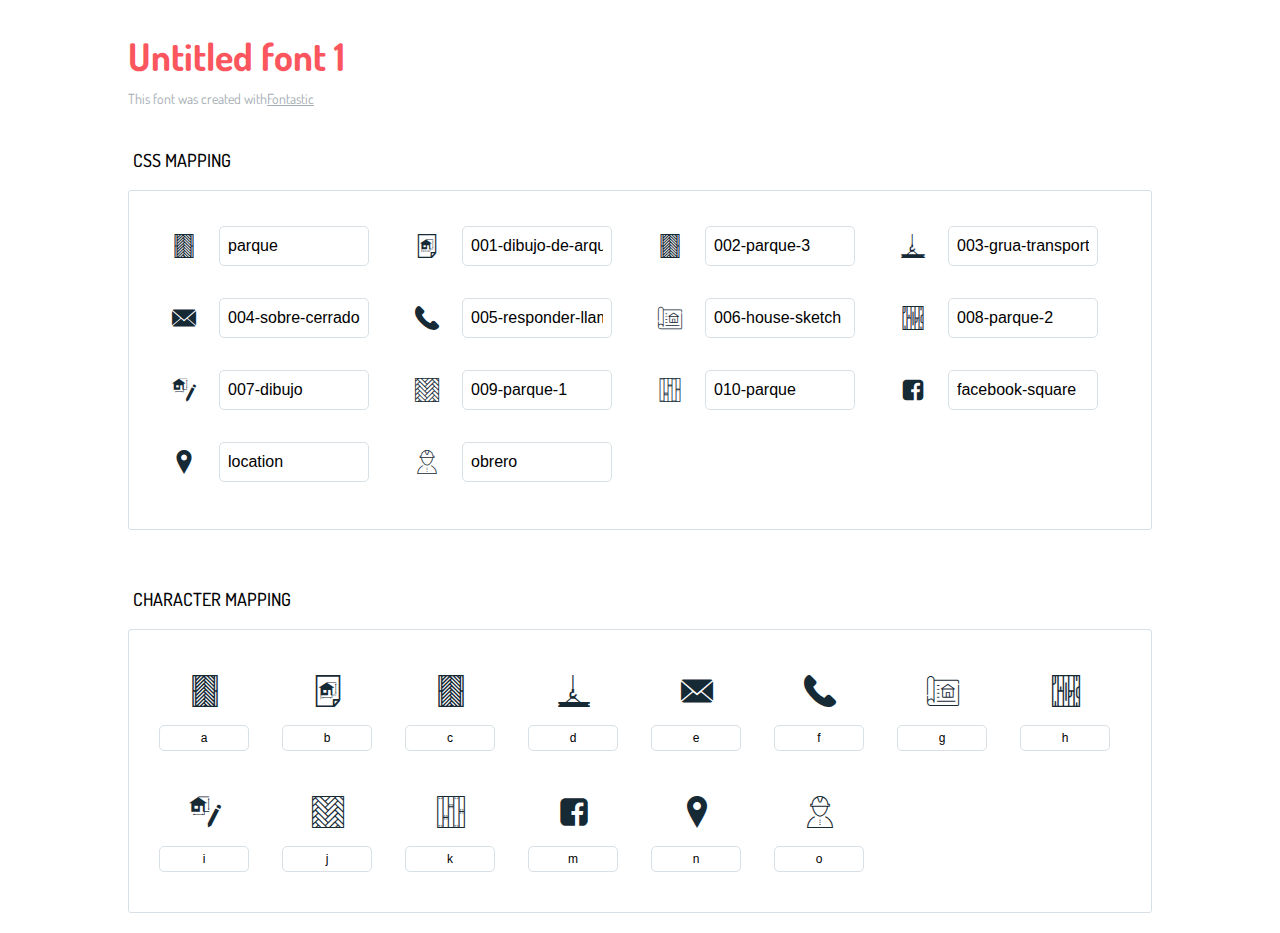
<file: diseno-392/ico/icons-reference.html>
<!DOCTYPE html>
<html lang="en">
  <head>
    <meta charset="utf-8">
    <meta http-equiv="X-UA-Compatible" content="IE=edge,chrome=1">
    <meta name="viewport" content="width=device-width,initial-scale=1">
    <title>Font Reference - Untitled font 1</title>
    <link href="http://fonts.googleapis.com/css?family=Dosis:400,500,700" rel="stylesheet" type="text/css">
    <link rel="stylesheet" href="styles.css">
    <style type="text/css">html,body,div,span,applet,object,iframe,h1,h2,h3,h4,h5,h6,p,blockquote,pre,a,abbr,acronym,address,big,cite,code,del,dfn,em,img,ins,kbd,q,s,samp,small,strike,strong,sub,sup,tt,var,dl,dt,dd,ol,ul,li,fieldset,form,label,legend,table,caption,tbody,tfoot,thead,tr,th,td{margin:0;padding:0;border:0;outline:0;font-weight:inherit;font-style:inherit;font-family:inherit;font-size:100%;vertical-align:baseline}body{line-height:1;color:#000;background:#fff}ol,ul{list-style:none}table{border-collapse:separate;border-spacing:0;vertical-align:middle}caption,th,td{text-align:left;font-weight:normal;vertical-align:middle}a img{border:none}*{-webkit-box-sizing:border-box;-moz-box-sizing:border-box;box-sizing:border-box}body{font-family:'Dosis','Tahoma',sans-serif}.container{margin:15px auto;width:80%}h1{margin:40px 0 20px;font-weight:700;font-size:38px;line-height:32px;color:#fb565e}h2{font-size:18px;padding:0 0 21px 5px;margin:45px 0 0 0;text-transform:uppercase;font-weight:500}.small{font-size:14px;color:#a5adb4;}.small a{color:#a5adb4;}.small a:hover{color:#fb565e}.glyphs.character-mapping{margin:0 0 20px 0;padding:20px 0 20px 30px;color:rgba(0,0,0,0.5);border:1px solid #d8e0e5;-webkit-border-radius:3px;border-radius:3px;}.glyphs.character-mapping li{margin:0 30px 20px 0;display:inline-block;width:90px}.glyphs.character-mapping .icon{margin:10px 0 10px 15px;padding:15px;position:relative;width:55px;height:55px;color:#162a36 !important;overflow:hidden;-webkit-border-radius:3px;border-radius:3px;font-size:32px;}.glyphs.character-mapping .icon svg{fill:#000}.glyphs.character-mapping input{margin:0;padding:5px 0;line-height:12px;font-size:12px;display:block;width:100%;border:1px solid #d8e0e5;-webkit-border-radius:5px;border-radius:5px;text-align:center;outline:0;}.glyphs.character-mapping input:focus{border:1px solid #fbde4a;-webkit-box-shadow:inset 0 0 3px #fbde4a;box-shadow:inset 0 0 3px #fbde4a}.glyphs.character-mapping input:hover{-webkit-box-shadow:inset 0 0 3px #fbde4a;box-shadow:inset 0 0 3px #fbde4a}.glyphs.css-mapping{margin:0 0 60px 0;padding:30px 0 20px 30px;color:rgba(0,0,0,0.5);border:1px solid #d8e0e5;-webkit-border-radius:3px;border-radius:3px;}.glyphs.css-mapping li{margin:0 30px 20px 0;padding:0;display:inline-block;overflow:hidden}.glyphs.css-mapping .icon{margin:0;margin-right:10px;padding:13px;height:50px;width:50px;color:#162a36 !important;overflow:hidden;float:left;font-size:24px}.glyphs.css-mapping input{margin:0;margin-top:5px;padding:8px;line-height:16px;font-size:16px;display:block;width:150px;height:40px;border:1px solid #d8e0e5;-webkit-border-radius:5px;border-radius:5px;background:#fff;outline:0;float:right;}.glyphs.css-mapping input:focus{border:1px solid #fbde4a;-webkit-box-shadow:inset 0 0 3px #fbde4a;box-shadow:inset 0 0 3px #fbde4a}.glyphs.css-mapping input:hover{-webkit-box-shadow:inset 0 0 3px #fbde4a;box-shadow:inset 0 0 3px #fbde4a}</style>
  </head>
  <body>
    <div class="container">
      <h1>Untitled font 1</h1>
      <p class="small">This font was created with<a href="http://fontastic.me/">Fontastic</a></p>
      <h2>CSS mapping</h2>
      <ul class="glyphs css-mapping">
        <li>
          <div class="icon icon-parque"></div>
          <input type="text" readonly="readonly" value="parque">
        </li>
        <li>
          <div class="icon icon-001-dibujo-de-arquitectura-de-una-casa-en-un-papel"></div>
          <input type="text" readonly="readonly" value="001-dibujo-de-arquitectura-de-una-casa-en-un-papel">
        </li>
        <li>
          <div class="icon icon-002-parque-3"></div>
          <input type="text" readonly="readonly" value="002-parque-3">
        </li>
        <li>
          <div class="icon icon-003-grua-transportando-material-de-construccion-para-un-edificio"></div>
          <input type="text" readonly="readonly" value="003-grua-transportando-material-de-construccion-para-un-edificio">
        </li>
        <li>
          <div class="icon icon-004-sobre-cerrado"></div>
          <input type="text" readonly="readonly" value="004-sobre-cerrado">
        </li>
        <li>
          <div class="icon icon-005-responder-llamada"></div>
          <input type="text" readonly="readonly" value="005-responder-llamada">
        </li>
        <li>
          <div class="icon icon-006-house-sketch"></div>
          <input type="text" readonly="readonly" value="006-house-sketch">
        </li>
        <li>
          <div class="icon icon-008-parque-2"></div>
          <input type="text" readonly="readonly" value="008-parque-2">
        </li>
        <li>
          <div class="icon icon-007-dibujo"></div>
          <input type="text" readonly="readonly" value="007-dibujo">
        </li>
        <li>
          <div class="icon icon-009-parque-1"></div>
          <input type="text" readonly="readonly" value="009-parque-1">
        </li>
        <li>
          <div class="icon icon-010-parque"></div>
          <input type="text" readonly="readonly" value="010-parque">
        </li>
        <li>
          <div class="icon icon-facebook-square"></div>
          <input type="text" readonly="readonly" value="facebook-square">
        </li>
        <li>
          <div class="icon icon-location"></div>
          <input type="text" readonly="readonly" value="location">
        </li>
        <li>
          <div class="icon icon-obrero"></div>
          <input type="text" readonly="readonly" value="obrero">
        </li>
      </ul>
      <h2>Character mapping</h2>
      <ul class="glyphs character-mapping">
        <li>
          <div data-icon="a" class="icon"></div>
          <input type="text" readonly="readonly" value="a">
        </li>
        <li>
          <div data-icon="b" class="icon"></div>
          <input type="text" readonly="readonly" value="b">
        </li>
        <li>
          <div data-icon="c" class="icon"></div>
          <input type="text" readonly="readonly" value="c">
        </li>
        <li>
          <div data-icon="d" class="icon"></div>
          <input type="text" readonly="readonly" value="d">
        </li>
        <li>
          <div data-icon="e" class="icon"></div>
          <input type="text" readonly="readonly" value="e">
        </li>
        <li>
          <div data-icon="f" class="icon"></div>
          <input type="text" readonly="readonly" value="f">
        </li>
        <li>
          <div data-icon="g" class="icon"></div>
          <input type="text" readonly="readonly" value="g">
        </li>
        <li>
          <div data-icon="h" class="icon"></div>
          <input type="text" readonly="readonly" value="h">
        </li>
        <li>
          <div data-icon="i" class="icon"></div>
          <input type="text" readonly="readonly" value="i">
        </li>
        <li>
          <div data-icon="j" class="icon"></div>
          <input type="text" readonly="readonly" value="j">
        </li>
        <li>
          <div data-icon="k" class="icon"></div>
          <input type="text" readonly="readonly" value="k">
        </li>
        <li>
          <div data-icon="m" class="icon"></div>
          <input type="text" readonly="readonly" value="m">
        </li>
        <li>
          <div data-icon="n" class="icon"></div>
          <input type="text" readonly="readonly" value="n">
        </li>
        <li>
          <div data-icon="o" class="icon"></div>
          <input type="text" readonly="readonly" value="o">
        </li>
      </ul>
    </div>
    <script>(function() {
  var glyphs, i, len, ref;

  ref = document.getElementsByClassName('glyphs');
  for (i = 0, len = ref.length; i < len; i++) {
    glyphs = ref[i];
    glyphs.addEventListener('click', function(event) {
      if (event.target.tagName === 'INPUT') {
        return event.target.select();
      }
    });
  }

}).call(this);

    </script>
  </body>
</html>
</file>
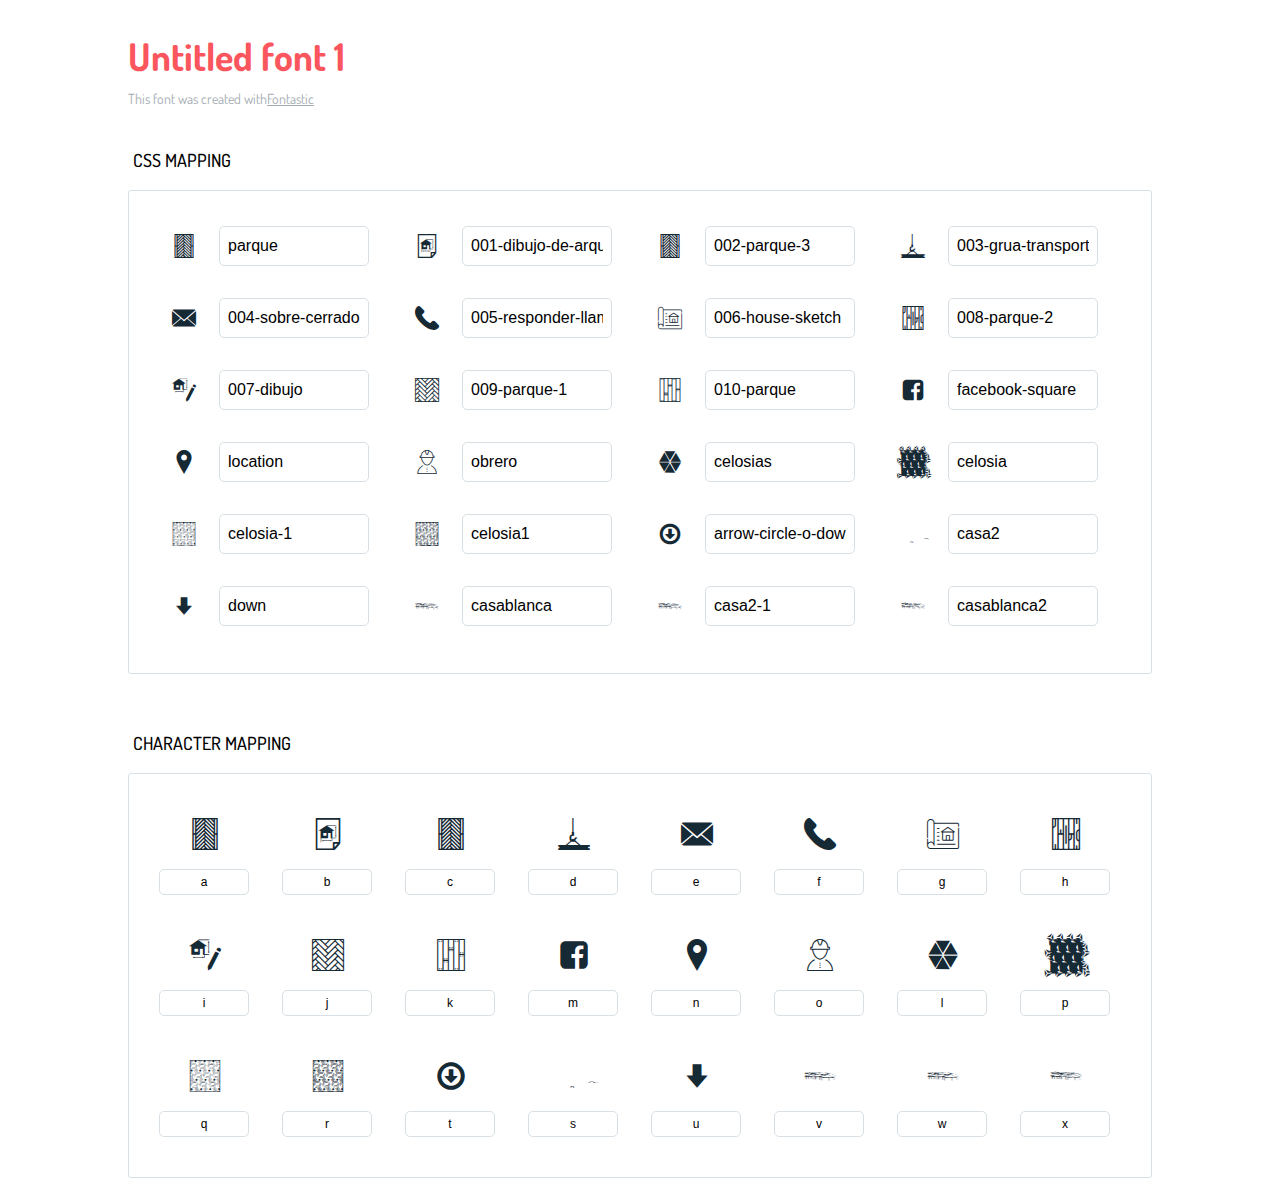
<file: diseno-392:1nov/ico/icons-reference.html>
<!DOCTYPE html>
<html lang="en">
  <head>
    <meta charset="utf-8">
    <meta http-equiv="X-UA-Compatible" content="IE=edge,chrome=1">
    <meta name="viewport" content="width=device-width,initial-scale=1">
    <title>Font Reference - Untitled font 1</title>
    <link href="http://fonts.googleapis.com/css?family=Dosis:400,500,700" rel="stylesheet" type="text/css">
    <link rel="stylesheet" href="styles.css">
    <style type="text/css">html,body,div,span,applet,object,iframe,h1,h2,h3,h4,h5,h6,p,blockquote,pre,a,abbr,acronym,address,big,cite,code,del,dfn,em,img,ins,kbd,q,s,samp,small,strike,strong,sub,sup,tt,var,dl,dt,dd,ol,ul,li,fieldset,form,label,legend,table,caption,tbody,tfoot,thead,tr,th,td{margin:0;padding:0;border:0;outline:0;font-weight:inherit;font-style:inherit;font-family:inherit;font-size:100%;vertical-align:baseline}body{line-height:1;color:#000;background:#fff}ol,ul{list-style:none}table{border-collapse:separate;border-spacing:0;vertical-align:middle}caption,th,td{text-align:left;font-weight:normal;vertical-align:middle}a img{border:none}*{-webkit-box-sizing:border-box;-moz-box-sizing:border-box;box-sizing:border-box}body{font-family:'Dosis','Tahoma',sans-serif}.container{margin:15px auto;width:80%}h1{margin:40px 0 20px;font-weight:700;font-size:38px;line-height:32px;color:#fb565e}h2{font-size:18px;padding:0 0 21px 5px;margin:45px 0 0 0;text-transform:uppercase;font-weight:500}.small{font-size:14px;color:#a5adb4;}.small a{color:#a5adb4;}.small a:hover{color:#fb565e}.glyphs.character-mapping{margin:0 0 20px 0;padding:20px 0 20px 30px;color:rgba(0,0,0,0.5);border:1px solid #d8e0e5;-webkit-border-radius:3px;border-radius:3px;}.glyphs.character-mapping li{margin:0 30px 20px 0;display:inline-block;width:90px}.glyphs.character-mapping .icon{margin:10px 0 10px 15px;padding:15px;position:relative;width:55px;height:55px;color:#162a36 !important;overflow:hidden;-webkit-border-radius:3px;border-radius:3px;font-size:32px;}.glyphs.character-mapping .icon svg{fill:#000}.glyphs.character-mapping input{margin:0;padding:5px 0;line-height:12px;font-size:12px;display:block;width:100%;border:1px solid #d8e0e5;-webkit-border-radius:5px;border-radius:5px;text-align:center;outline:0;}.glyphs.character-mapping input:focus{border:1px solid #fbde4a;-webkit-box-shadow:inset 0 0 3px #fbde4a;box-shadow:inset 0 0 3px #fbde4a}.glyphs.character-mapping input:hover{-webkit-box-shadow:inset 0 0 3px #fbde4a;box-shadow:inset 0 0 3px #fbde4a}.glyphs.css-mapping{margin:0 0 60px 0;padding:30px 0 20px 30px;color:rgba(0,0,0,0.5);border:1px solid #d8e0e5;-webkit-border-radius:3px;border-radius:3px;}.glyphs.css-mapping li{margin:0 30px 20px 0;padding:0;display:inline-block;overflow:hidden}.glyphs.css-mapping .icon{margin:0;margin-right:10px;padding:13px;height:50px;width:50px;color:#162a36 !important;overflow:hidden;float:left;font-size:24px}.glyphs.css-mapping input{margin:0;margin-top:5px;padding:8px;line-height:16px;font-size:16px;display:block;width:150px;height:40px;border:1px solid #d8e0e5;-webkit-border-radius:5px;border-radius:5px;background:#fff;outline:0;float:right;}.glyphs.css-mapping input:focus{border:1px solid #fbde4a;-webkit-box-shadow:inset 0 0 3px #fbde4a;box-shadow:inset 0 0 3px #fbde4a}.glyphs.css-mapping input:hover{-webkit-box-shadow:inset 0 0 3px #fbde4a;box-shadow:inset 0 0 3px #fbde4a}</style>
  </head>
  <body>
    <div class="container">
      <h1>Untitled font 1</h1>
      <p class="small">This font was created with<a href="http://fontastic.me/">Fontastic</a></p>
      <h2>CSS mapping</h2>
      <ul class="glyphs css-mapping">
        <li>
          <div class="icon icon-parque"></div>
          <input type="text" readonly="readonly" value="parque">
        </li>
        <li>
          <div class="icon icon-001-dibujo-de-arquitectura-de-una-casa-en-un-papel"></div>
          <input type="text" readonly="readonly" value="001-dibujo-de-arquitectura-de-una-casa-en-un-papel">
        </li>
        <li>
          <div class="icon icon-002-parque-3"></div>
          <input type="text" readonly="readonly" value="002-parque-3">
        </li>
        <li>
          <div class="icon icon-003-grua-transportando-material-de-construccion-para-un-edificio"></div>
          <input type="text" readonly="readonly" value="003-grua-transportando-material-de-construccion-para-un-edificio">
        </li>
        <li>
          <div class="icon icon-004-sobre-cerrado"></div>
          <input type="text" readonly="readonly" value="004-sobre-cerrado">
        </li>
        <li>
          <div class="icon icon-005-responder-llamada"></div>
          <input type="text" readonly="readonly" value="005-responder-llamada">
        </li>
        <li>
          <div class="icon icon-006-house-sketch"></div>
          <input type="text" readonly="readonly" value="006-house-sketch">
        </li>
        <li>
          <div class="icon icon-008-parque-2"></div>
          <input type="text" readonly="readonly" value="008-parque-2">
        </li>
        <li>
          <div class="icon icon-007-dibujo"></div>
          <input type="text" readonly="readonly" value="007-dibujo">
        </li>
        <li>
          <div class="icon icon-009-parque-1"></div>
          <input type="text" readonly="readonly" value="009-parque-1">
        </li>
        <li>
          <div class="icon icon-010-parque"></div>
          <input type="text" readonly="readonly" value="010-parque">
        </li>
        <li>
          <div class="icon icon-facebook-square"></div>
          <input type="text" readonly="readonly" value="facebook-square">
        </li>
        <li>
          <div class="icon icon-location"></div>
          <input type="text" readonly="readonly" value="location">
        </li>
        <li>
          <div class="icon icon-obrero"></div>
          <input type="text" readonly="readonly" value="obrero">
        </li>
        <li>
          <div class="icon icon-celosias"></div>
          <input type="text" readonly="readonly" value="celosias">
        </li>
        <li>
          <div class="icon icon-celosia"></div>
          <input type="text" readonly="readonly" value="celosia">
        </li>
        <li>
          <div class="icon icon-celosia-1"></div>
          <input type="text" readonly="readonly" value="celosia-1">
        </li>
        <li>
          <div class="icon icon-celosia1"></div>
          <input type="text" readonly="readonly" value="celosia1">
        </li>
        <li>
          <div class="icon icon-arrow-circle-o-down"></div>
          <input type="text" readonly="readonly" value="arrow-circle-o-down">
        </li>
        <li>
          <div class="icon icon-casa2"></div>
          <input type="text" readonly="readonly" value="casa2">
        </li>
        <li>
          <div class="icon icon-down"></div>
          <input type="text" readonly="readonly" value="down">
        </li>
        <li>
          <div class="icon icon-casablanca"></div>
          <input type="text" readonly="readonly" value="casablanca">
        </li>
        <li>
          <div class="icon icon-casa2-1"></div>
          <input type="text" readonly="readonly" value="casa2-1">
        </li>
        <li>
          <div class="icon icon-casablanca2"></div>
          <input type="text" readonly="readonly" value="casablanca2">
        </li>
      </ul>
      <h2>Character mapping</h2>
      <ul class="glyphs character-mapping">
        <li>
          <div data-icon="a" class="icon"></div>
          <input type="text" readonly="readonly" value="a">
        </li>
        <li>
          <div data-icon="b" class="icon"></div>
          <input type="text" readonly="readonly" value="b">
        </li>
        <li>
          <div data-icon="c" class="icon"></div>
          <input type="text" readonly="readonly" value="c">
        </li>
        <li>
          <div data-icon="d" class="icon"></div>
          <input type="text" readonly="readonly" value="d">
        </li>
        <li>
          <div data-icon="e" class="icon"></div>
          <input type="text" readonly="readonly" value="e">
        </li>
        <li>
          <div data-icon="f" class="icon"></div>
          <input type="text" readonly="readonly" value="f">
        </li>
        <li>
          <div data-icon="g" class="icon"></div>
          <input type="text" readonly="readonly" value="g">
        </li>
        <li>
          <div data-icon="h" class="icon"></div>
          <input type="text" readonly="readonly" value="h">
        </li>
        <li>
          <div data-icon="i" class="icon"></div>
          <input type="text" readonly="readonly" value="i">
        </li>
        <li>
          <div data-icon="j" class="icon"></div>
          <input type="text" readonly="readonly" value="j">
        </li>
        <li>
          <div data-icon="k" class="icon"></div>
          <input type="text" readonly="readonly" value="k">
        </li>
        <li>
          <div data-icon="m" class="icon"></div>
          <input type="text" readonly="readonly" value="m">
        </li>
        <li>
          <div data-icon="n" class="icon"></div>
          <input type="text" readonly="readonly" value="n">
        </li>
        <li>
          <div data-icon="o" class="icon"></div>
          <input type="text" readonly="readonly" value="o">
        </li>
        <li>
          <div data-icon="l" class="icon"></div>
          <input type="text" readonly="readonly" value="l">
        </li>
        <li>
          <div data-icon="p" class="icon"></div>
          <input type="text" readonly="readonly" value="p">
        </li>
        <li>
          <div data-icon="q" class="icon"></div>
          <input type="text" readonly="readonly" value="q">
        </li>
        <li>
          <div data-icon="r" class="icon"></div>
          <input type="text" readonly="readonly" value="r">
        </li>
        <li>
          <div data-icon="t" class="icon"></div>
          <input type="text" readonly="readonly" value="t">
        </li>
        <li>
          <div data-icon="s" class="icon"></div>
          <input type="text" readonly="readonly" value="s">
        </li>
        <li>
          <div data-icon="u" class="icon"></div>
          <input type="text" readonly="readonly" value="u">
        </li>
        <li>
          <div data-icon="v" class="icon"></div>
          <input type="text" readonly="readonly" value="v">
        </li>
        <li>
          <div data-icon="w" class="icon"></div>
          <input type="text" readonly="readonly" value="w">
        </li>
        <li>
          <div data-icon="x" class="icon"></div>
          <input type="text" readonly="readonly" value="x">
        </li>
      </ul>
    </div>
    <script>(function() {
  var glyphs, i, len, ref;

  ref = document.getElementsByClassName('glyphs');
  for (i = 0, len = ref.length; i < len; i++) {
    glyphs = ref[i];
    glyphs.addEventListener('click', function(event) {
      if (event.target.tagName === 'INPUT') {
        return event.target.select();
      }
    });
  }

}).call(this);

    </script>
  </body>
</html>
</file>
<file: diseno-392/ico/styles.css>
@charset "UTF-8";

@font-face {
  font-family: "untitled-font-1";
  src:url("fonts/untitled-font-1.eot");
  src:url("fonts/untitled-font-1.eot?#iefix") format("embedded-opentype"),
    url("fonts/untitled-font-1.woff") format("woff"),
    url("fonts/untitled-font-1.ttf") format("truetype"),
    url("fonts/untitled-font-1.svg#untitled-font-1") format("svg");
  font-weight: normal;
  font-style: normal;

}

[data-icon]:before {
  font-family: "untitled-font-1" !important;
  content: attr(data-icon);
  font-style: normal !important;
  font-weight: normal !important;
  font-variant: normal !important;
  text-transform: none !important;
  speak: none;
  line-height: 1;
  -webkit-font-smoothing: antialiased;
  -moz-osx-font-smoothing: grayscale;
}

[class^="icon-"]:before,
[class*=" icon-"]:before {
  font-family: "untitled-font-1" !important;
  font-style: normal !important;
  font-weight: normal !important;
  font-variant: normal !important;
  text-transform: none !important;
  speak: none;
  line-height: 1;
  -webkit-font-smoothing: antialiased;
  -moz-osx-font-smoothing: grayscale;
}

.icon-parque:before {
  content: "\61";
}
.icon-001-dibujo-de-arquitectura-de-una-casa-en-un-papel:before {
  content: "\62";
}
.icon-002-parque-3:before {
  content: "\63";
}
.icon-003-grua-transportando-material-de-construccion-para-un-edificio:before {
  content: "\64";
}
.icon-004-sobre-cerrado:before {
  content: "\65";
}
.icon-005-responder-llamada:before {
  content: "\66";
}
.icon-006-house-sketch:before {
  content: "\67";
}
.icon-008-parque-2:before {
  content: "\68";
}
.icon-007-dibujo:before {
  content: "\69";
}
.icon-009-parque-1:before {
  content: "\6a";
}
.icon-010-parque:before {
  content: "\6b";
}
.icon-facebook-square:before {
  content: "\6d";
}
.icon-location:before {
  content: "\6e";
}
.icon-obrero:before {
  content: "\6f";
}
</file>
<file: diseno-392:1nov/ico/styles.css>
@charset "UTF-8";

@font-face {
  font-family: "untitled-font-1";
  src:url("fonts/untitled-font-1.eot");
  src:url("fonts/untitled-font-1.eot?#iefix") format("embedded-opentype"),
    url("fonts/untitled-font-1.woff") format("woff"),
    url("fonts/untitled-font-1.ttf") format("truetype"),
    url("fonts/untitled-font-1.svg#untitled-font-1") format("svg");
  font-weight: normal;
  font-style: normal;

}

[data-icon]:before {
  font-family: "untitled-font-1" !important;
  content: attr(data-icon);
  font-style: normal !important;
  font-weight: normal !important;
  font-variant: normal !important;
  text-transform: none !important;
  speak: none;
  line-height: 1;
  -webkit-font-smoothing: antialiased;
  -moz-osx-font-smoothing: grayscale;
}

[class^="icon-"]:before,
[class*=" icon-"]:before {
  font-family: "untitled-font-1" !important;
  font-style: normal !important;
  font-weight: normal !important;
  font-variant: normal !important;
  text-transform: none !important;
  speak: none;
  line-height: 1;
  -webkit-font-smoothing: antialiased;
  -moz-osx-font-smoothing: grayscale;
}

.icon-parque:before {
  content: "\61";
}
.icon-001-dibujo-de-arquitectura-de-una-casa-en-un-papel:before {
  content: "\62";
}
.icon-002-parque-3:before {
  content: "\63";
}
.icon-003-grua-transportando-material-de-construccion-para-un-edificio:before {
  content: "\64";
}
.icon-004-sobre-cerrado:before {
  content: "\65";
}
.icon-005-responder-llamada:before {
  content: "\66";
}
.icon-006-house-sketch:before {
  content: "\67";
}
.icon-008-parque-2:before {
  content: "\68";
}
.icon-007-dibujo:before {
  content: "\69";
}
.icon-009-parque-1:before {
  content: "\6a";
}
.icon-010-parque:before {
  content: "\6b";
}
.icon-facebook-square:before {
  content: "\6d";
}
.icon-location:before {
  content: "\6e";
}
.icon-obrero:before {
  content: "\6f";
}
.icon-celosias:before {
  content: "\6c";
}
.icon-celosia:before {
  content: "\70";
}
.icon-celosia-1:before {
  content: "\71";
}
.icon-celosia1:before {
  content: "\72";
}
.icon-arrow-circle-o-down:before {
  content: "\74";
}
.icon-casa2:before {
  content: "\73";
}
.icon-down:before {
  content: "\75";
}
.icon-casablanca:before {
  content: "\76";
}
.icon-casa2-1:before {
  content: "\77";
}
.icon-casablanca2:before {
  content: "\78";
}
</file>
<file: diseno:392/ico/styles.css>
@charset "UTF-8";

@font-face {
  font-family: "untitled-font-1";
  src:url("fonts/untitled-font-1.eot");
  src:url("fonts/untitled-font-1.eot?#iefix") format("embedded-opentype"),
    url("fonts/untitled-font-1.woff") format("woff"),
    url("fonts/untitled-font-1.ttf") format("truetype"),
    url("fonts/untitled-font-1.svg#untitled-font-1") format("svg");
  font-weight: normal;
  font-style: normal;

}

[data-icon]:before {
  font-family: "untitled-font-1" !important;
  content: attr(data-icon);
  font-style: normal !important;
  font-weight: normal !important;
  font-variant: normal !important;
  text-transform: none !important;
  speak: none;
  line-height: 1;
  -webkit-font-smoothing: antialiased;
  -moz-osx-font-smoothing: grayscale;
}

[class^="icon-"]:before,
[class*=" icon-"]:before {
  font-family: "untitled-font-1" !important;
  font-style: normal !important;
  font-weight: normal !important;
  font-variant: normal !important;
  text-transform: none !important;
  speak: none;
  line-height: 1;
  -webkit-font-smoothing: antialiased;
  -moz-osx-font-smoothing: grayscale;
}

.icon-parque:before {
  content: "\61";
}
.icon-001-dibujo-de-arquitectura-de-una-casa-en-un-papel:before {
  content: "\62";
}
.icon-002-parque-3:before {
  content: "\63";
}
.icon-003-grua-transportando-material-de-construccion-para-un-edificio:before {
  content: "\64";
}
.icon-004-sobre-cerrado:before {
  content: "\65";
}
.icon-005-responder-llamada:before {
  content: "\66";
}
.icon-006-house-sketch:before {
  content: "\67";
}
.icon-008-parque-2:before {
  content: "\68";
}
.icon-007-dibujo:before {
  content: "\69";
}
.icon-009-parque-1:before {
  content: "\6a";
}
.icon-010-parque:before {
  content: "\6b";
}
.icon-users:before {
  content: "\6c";
}
.icon-facebook-square:before {
  content: "\6d";
}
</file>
<file: diseno_392/ico/styles.css>
@charset "UTF-8";

@font-face {
  font-family: "untitled-font-1";
  src:url("fonts/untitled-font-1.eot");
  src:url("fonts/untitled-font-1.eot?#iefix") format("embedded-opentype"),
    url("fonts/untitled-font-1.woff") format("woff"),
    url("fonts/untitled-font-1.ttf") format("truetype"),
    url("fonts/untitled-font-1.svg#untitled-font-1") format("svg");
  font-weight: normal;
  font-style: normal;

}

[data-icon]:before {
  font-family: "untitled-font-1" !important;
  content: attr(data-icon);
  font-style: normal !important;
  font-weight: normal !important;
  font-variant: normal !important;
  text-transform: none !important;
  speak: none;
  line-height: 1;
  -webkit-font-smoothing: antialiased;
  -moz-osx-font-smoothing: grayscale;
}

[class^="icon-"]:before,
[class*=" icon-"]:before {
  font-family: "untitled-font-1" !important;
  font-style: normal !important;
  font-weight: normal !important;
  font-variant: normal !important;
  text-transform: none !important;
  speak: none;
  line-height: 1;
  -webkit-font-smoothing: antialiased;
  -moz-osx-font-smoothing: grayscale;
}

.icon-parque:before {
  content: "\61";
}
.icon-001-dibujo-de-arquitectura-de-una-casa-en-un-papel:before {
  content: "\62";
}
.icon-002-parque-3:before {
  content: "\63";
}
.icon-003-grua-transportando-material-de-construccion-para-un-edificio:before {
  content: "\64";
}
.icon-004-sobre-cerrado:before {
  content: "\65";
}
.icon-005-responder-llamada:before {
  content: "\66";
}
.icon-006-house-sketch:before {
  content: "\67";
}
.icon-008-parque-2:before {
  content: "\68";
}
.icon-007-dibujo:before {
  content: "\69";
}
.icon-009-parque-1:before {
  content: "\6a";
}
.icon-010-parque:before {
  content: "\6b";
}
.icon-users:before {
  content: "\6c";
}
</file>
<file: bienvenidaFESAragon20191/css/style.css>
nav ul a,
nav .brand-logo{color:#fff;}
p{line-height:2rem;}
.button-collapse{color:#fff;}
.parallax-container{min-height:380px;line-height:0;height:auto;color:rgba(255,255,255,.9);}
.parallax-container .section{width:100%;}
@media only screen and (max-width:992px){.parallax-container .section{position:absolute;top:40%;}
#index-banner .section{top:10%;}
}
@media only screen and (max-width:600px){#index-banner .section{top:0;}
}
.icon-block{padding:0 15px;}
.icon-block .material-icons{font-size:inherit;}
footer.page-footer{margin:0;}
.letra{color:#30496b;}
.letra2{color:#476c9e;}
a:hover{color: #30496b;}
.pleca{
	border-left: 5px solid #0099FF;
	padding-left: 6px;
}
</file>
<file: bienvenidaFESAragon20191/css/menu.css>
nav .brand-logo{
  margin-left:40px;
}
.ts2{
  color:#000;
}
.ts3{
  color: #fff;
}
nav div a:hover{
  color: #fff;
}

nav div ul li a:hover{
  color: #fff;
}

.ts{
	color: #0091EA;
}
.ts1{
  color: #30496B;
}

.logo{
  width: 10px;
}
.ts{
  color: #0091EA;
}
.ts1{
   color: #30496B;
}


@media only screen and (min-width: 769px){
	.collection a.collection-item {
	font-size: 14pt;
	font-weight: 200;
	color: #FFFFFF;
	}

	.collapsible-header{
		background-color: #0099ff;
		color:#fff;
	}


	.collection .collection-item {
		background-color: #0099ff;
	}
	.collection .collection-item:hover {
		color: #424040;
	}
	.btn {
    background-color: #30496B;
	}

	.btn:hover{
		background-color: #0099FF;
		color: #000000;
	}
}
@media only screen and (min-width: 481px) and (max-width: 768px){
	.collection a.collection-item {
	font-size: 10pt;
	font-weight: 200;
	color: #FFFFFF;
	}
	.collapsible-header{
		background-color: #0099ff;
		color:#fff;
		font-size: 10pt;
	}

	.collection .collection-item {
		background-color: #0099ff;
	}
	.collection .collection-item:hover {
		color: #424040;
	}
	.btn {
    background-color: #30496B;
	}

	.btn:hover{
		background-color: #0099FF;
		color: #FFFFFF;
	}
}


@media only screen and (max-width: 480px){
	.collection a.collection-item {
	font-size: 9pt;
	font-weight: 200;
	color: #FFFFFF;
	}
	.collapsible-header{
		background-color: #0099ff;
		color:#fff;
		font-size: 9pt
	}
	

	.collection .collection-item {
		background-color: #0099ff;
	}
	.collection .collection-item:hover {
		color: #424040;
	}
	.btn {
    background-color: #30496B;
	}

	.btn:hover{
		background-color: #0099FF;
		color: #FFFFFF;
	}
	.card .card-title{
	font-size: 14px;
	}
}
</file>
<file: bienvenidaFESAragon20191/ico/styles.css>
@charset "UTF-8";

@font-face {
  font-family: "untitled-font-1";
  src:url("fonts/untitled-font-1.eot");
  src:url("fonts/untitled-font-1.eot?#iefix") format("embedded-opentype"),
    url("fonts/untitled-font-1.woff") format("woff"),
    url("fonts/untitled-font-1.ttf") format("truetype"),
    url("fonts/untitled-font-1.svg#untitled-font-1") format("svg");
  font-weight: normal;
  font-style: normal;

}

[data-icon]:before {
  font-family: "untitled-font-1" !important;
  content: attr(data-icon);
  font-style: normal !important;
  font-weight: normal !important;
  font-variant: normal !important;
  text-transform: none !important;
  speak: none;
  line-height: 1;
  -webkit-font-smoothing: antialiased;
  -moz-osx-font-smoothing: grayscale;
}

[class^="icon-"]:before,
[class*=" icon-"]:before {
  font-family: "untitled-font-1" !important;
  font-style: normal !important;
  font-weight: normal !important;
  font-variant: normal !important;
  text-transform: none !important;
  speak: none;
  line-height: 1;
  -webkit-font-smoothing: antialiased;
  -moz-osx-font-smoothing: grayscale;
}

.icon-youtube-play:before {
  content: "\63";
}
.icon-twitter:before {
  content: "\64";
}
.icon-university:before {
  content: "\65";
}
.icon-file-pdf:before {
  content: "\66";
}
.icon-law:before {
  content: "\67";
}
.icon-users:before {
  content: "\69";
}
.icon-mortar-board:before {
  content: "\6a";
}
.icon-location:before {
  content: "\6b";
}
.icon-expeditedssl:before {
  content: "\6c";
}
.icon-book:before {
  content: "\6d";
}
.icon-instagram:before {
  content: "\6e";
}
.icon-facebook-official:before {
  content: "\70";
}
.icon-facebook-square:before {
  content: "\6f";
}
.icon-file-pdf-o:before {
  content: "\72";
}
.icon-001-ingeniero-vistiendo-casco-con-traje-y-corbata:before {
  content: "\73";
}
.icon-002-ordenador:before {
  content: "\74";
}
.icon-003-equipo:before {
  content: "\75";
}
.icon-ingenieria:before {
  content: "\76";
}
.icon-check:before {
  content: "\78";
}
.icon-marcar:before {
  content: "\7a";
}
.icon-biblioteca:before {
  content: "\61";
}
.icon-centro-de-computo:before {
  content: "\62";
}
.icon-centro-de-lenguas:before {
  content: "\68";
}
.icon-deporte:before {
  content: "\71";
}
.icon-lapiz-y-regla-cruzadas:before {
  content: "\77";
}
.icon-rueda-dentada-silueta:before {
  content: "\79";
}
.icon-servicio-medico:before {
  content: "\41";
}
.icon-teatro:before {
  content: "\42";
}
.icon-logo-de-instagram:before {
  content: "\43";
}
</file>
<file: diseno-392/css/creative.css>
/*!
 * Start Bootstrap - Createive v4.0.0-beta (http://startbootstrap.com/template-overviews/creative)
 * Copyright 2013-2017 Start Bootstrap
 * Licensed under MIT (https://github.com/BlackrockDigital/startbootstrap-creative/blob/master/LICENSE)
 */
body,
html {
  width: 100%;
  height: 100%; }

body {
  font-family: 'Comfortaa', cursive; }

hr {
  max-width: 50px;
  border-width: 3px;
  border-color: #fff; }

hr.light {
  border-color: white; }

a {
  color: #222222;
  -webkit-transition: all 0.2s;
  -moz-transition: all 0.2s;
  transition: all 0.2s; }
  a:focus, a:hover {
    color: #222222; }

h1,
h2,
h3,
h4,
h5,
h6 {
  font-family: 'Comfortaa', cursive;}

p {
  font-size: 16px;
  line-height: 1.5;
  margin-bottom: 20px; }


body{
  background-color: #000;
}

.text{
  color: #fff;
}

.textblack{
  color: #000;
}

/*.bg-primary {
	background-image:url("planoazu.jpg"); 
  background-color: #0000 !important; }*/

.bg-dark {
  color: white;
  background-color: #222222 !important; }

.text-faded {
  color: rgba(255, 255, 255, 0.7); }

section {
  padding: 100px 0; }

.section-heading {
  margin-top: 0; 
  color: #fff;
}

::-moz-selection {
  color: white;
  background: #222222;
  text-shadow: none; }

::selection {
  color: white;
  background: #222222;
  text-shadow: none; }

img::selection {
  color: white;
  background: transparent; }

img::-moz-selection {
  color: white;
  background: transparent; }

body {
  -webkit-tap-highlight-color: #222222; }



  /* parallax */
.parallax {
    /* The image used */
    background-image: url("img/planosazul.jpeg");

    /* Set a specific height */
    min-height: 500px; 

    /* Create the parallax scrolling effect */
    background-attachment: fixed;
    background-position: center;
    background-repeat: no-repeat;
    background-size: cover;
}

.correo:hover{
 color:#fff;
}

.telefono{
  color: #000;
}

#mainNav {
  border-color: rgba(34, 34, 34, 0.05);
  background-color: white;
  font-family: 'Comfortaa', cursive;
  -webkit-transition: all 0.2s;
  -moz-transition: all 0.2s;
  transition: all 0.2s; }
  #mainNav .navbar-brand {
    font-weight: 700;
    text-transform: uppercase;
    color: #000;
    font-family: 'Comfortaa', cursive; }
    #mainNav .navbar-brand:focus, #mainNav .navbar-brand:hover {
      color: #222222; }
  #mainNav .navbar-toggle {
    font-size: 12px;
    font-weight: 700;
    text-transform: uppercase;
    color: #222222; }
  #mainNav .navbar-nav > li.nav-item > a.nav-link:focus,
  #mainNav .navbar-nav > li.nav-item > a.nav-link {
    font-size: 13px;
    font-family: 'Comfortaa', cursive;;
    font-weight: 700;
    text-transform: uppercase;
    color: #222222; }
    #mainNav .navbar-nav > li.nav-item > a.nav-link:focus:hover,
    #mainNav .navbar-nav > li.nav-item > a.nav-link:hover {
      color: #222222; }
    #mainNav .navbar-nav > li.nav-item > a.nav-link:focus.active,
    #mainNav .navbar-nav > li.nav-item > a.nav-link.active {
      color: #666665 !important;
      background-color: transparent; }
      #mainNav .navbar-nav > li.nav-item > a.nav-link:focus.active:hover,
      #mainNav .navbar-nav > li.nav-item > a.nav-link.active:hover {
        background-color: transparent; }
  @media (min-width: 992px) {
    #mainNav {
      border-color: rgba(255, 255, 255, 0.3);
      background-color: transparent; }
      #mainNav .navbar-brand {
        color: rgba(255, 255, 255, 0.7); }
        #mainNav .navbar-brand:focus, #mainNav .navbar-brand:hover {
          color: white; }
      #mainNav .navbar-nav > li.nav-item > a.nav-link,
      #mainNav .navbar-nav > li.nav-item > a.nav-link:focus {
        color: rgba(255, 255, 255, 0.7); }
        #mainNav .navbar-nav > li.nav-item > a.nav-link:hover,
        #mainNav .navbar-nav > li.nav-item > a.nav-link:focus:hover {
          color: white; }
      #mainNav.navbar-shrink {
        border-color: rgba(34, 34, 34, 0.05);
        background-color: white; }
        #mainNav.navbar-shrink .navbar-brand {
          font-size: 16px;
          color: #000; }
          #mainNav.navbar-shrink .navbar-brand:focus, #mainNav.navbar-shrink .navbar-brand:hover {
            color: #545454; }
        #mainNav.navbar-shrink .navbar-nav > li.nav-item > a.nav-link,
        #mainNav.navbar-shrink .navbar-nav > li.nav-item > a.nav-link:focus {
          color: #222222; }
          #mainNav.navbar-shrink .navbar-nav > li.nav-item > a.nav-link:hover,
          #mainNav.navbar-shrink .navbar-nav > li.nav-item > a.nav-link:focus:hover {
            color: #222222; } }

#fondo{
  background-color: rgba(0, 0, 0, 0.28);
}


header.masthead {
  position: relative;
  width: 100%;
  min-height: auto;
  text-align: center;
  color: white;
  /*background-image: url("fondo.png");*/
  background-color: #000;
  background-position: center;
  -webkit-background-size: cover;
  -moz-background-size: cover;
  -o-background-size: cover;
  background-size: cover; }
  header.masthead .header-content {
    position: relative;
    width: 100%;
    padding: 150px 15px 100px;
    text-align: center; }
    header.masthead .header-content .header-content-inner h1 {
      font-size: 30px;
      font-weight: 700;
      margin-top: 0;
      margin-bottom: 0;
      text-transform: uppercase; }
    header.masthead .header-content .header-content-inner hr {
      margin: 30px auto; }
    header.masthead .header-content .header-content-inner p {
      font-size: 16px;
      font-weight: 300;
      margin-bottom: 50px;
      color: rgba(255, 255, 255, 0.7); }
  @media (min-width: 768px) {
    header.masthead {
      height: 100%;
      min-height: 600px; }
      header.masthead .header-content {
        position: absolute;
        top: 50%;
        padding: 0 50px;
        -webkit-transform: translateY(-50%);
        -ms-transform: translateY(-50%);
        transform: translateY(-50%); }
        header.masthead .header-content .header-content-inner {
          max-width: 1000px;
          margin-right: auto;
          margin-left: auto; }
          header.masthead .header-content .header-content-inner h1 {
            font-size: 50px; }
          header.masthead .header-content .header-content-inner p {
            font-size: 18px;
            max-width: 80%;
            margin-right: auto;
            margin-left: auto; } }   
.service-box {
  max-width: 400px;
  margin: 50px auto 0; }
  @media (min-width: 992px) {
    .service-box {
      margin: 20px auto 0; } }
  .service-box p {
    margin-bottom: 0; }

.portfolio-box {
  position: relative;
  display: block;
  max-width: 650px;
  margin: 0 auto; }
  .portfolio-box .portfolio-box-caption {
    position: absolute;
    bottom: 0;
    display: block;
    width: 100%;
    height: 100%;
    text-align: center;
    opacity: 0;
    color: #000;
    background: rgba(255, 255, 255, 0.46);
    -webkit-transition: all 0.2s;
    -moz-transition: all 0.2s;
    transition: all 0.2s; }
    .portfolio-box .portfolio-box-caption .portfolio-box-caption-content {
      position: absolute;
      top: 50%;
      width: 100%;
      transform: translateY(-50%);
      text-align: center; }
      .portfolio-box .portfolio-box-caption .portfolio-box-caption-content .project-category,
      .portfolio-box .portfolio-box-caption .portfolio-box-caption-content .project-name {
        padding: 0 15px;
        font-family: 'Comfortaa', cursive; }
      .portfolio-box .portfolio-box-caption .portfolio-box-caption-content .project-category {
        font-size: 14px;
        font-weight: 600;
        text-transform: uppercase; }
      .portfolio-box .portfolio-box-caption .portfolio-box-caption-content .project-name {
        font-size: 18px; }
  .portfolio-box:hover .portfolio-box-caption {
    opacity: 1; }
  .portfolio-box:focus {
    outline: none; }
  @media (min-width: 768px) {
    .portfolio-box .portfolio-box-caption .portfolio-box-caption-content .project-category {
      font-size: 16px; }
    .portfolio-box .portfolio-box-caption .portfolio-box-caption-content .project-name {
      font-size: 22px; } }

.call-to-action {
  padding: 50px 0; }
  .call-to-action h2 {
    margin: 0 auto 20px; }

.text-primary {
  color: #fff!important; 
  font-size: 3rem

}

 .text-primary1 {
  color: #e13612 !important; } 

.no-gutter > [class*='col-'] {
  padding-right: 0;
  padding-left: 0; }

.btn-default {
  color: #222222;
  border-color: white;
  background-color: white; }
  .btn-default.focus, .btn-default:focus {
    color: #222222;
    border-color: #bfbfbf;
    background-color: #e6e6e6; }
  .btn-default:hover {
    color: #222222;
    border-color: #e0e0e0;
    background-color: #e6e6e6; }
  .btn-default.active, .btn-default:active,
  .open > .btn-default.dropdown-toggle {
    color: #222222;
    border-color: #e0e0e0;
    background-color: #e6e6e6; }
    .btn-default.active.focus, .btn-default.active:focus, .btn-default.active:hover, .btn-default:active.focus, .btn-default:active:focus, .btn-default:active:hover,
    .open > .btn-default.dropdown-toggle.focus,
    .open > .btn-default.dropdown-toggle:focus,
    .open > .btn-default.dropdown-toggle:hover {
      color: #222222;
      border-color: #bfbfbf;
      background-color: #d4d4d4; }
  .btn-default.active, .btn-default:active,
  .open > .btn-default.dropdown-toggle {
    background-image: none; }
  .btn-default.disabled.focus, .btn-default.disabled:focus, .btn-default.disabled:hover, .btn-default[disabled].focus, .btn-default[disabled]:focus, .btn-default[disabled]:hover,
  fieldset[disabled] .btn-default.focus,
  fieldset[disabled] .btn-default:focus,
  fieldset[disabled] .btn-default:hover {
    border-color: white;
    background-color: white; }
  .btn-default .badge {
    color: white;
    background-color: #222222; }

.btn-primary {
  color: #000;
  border-color: #fff;
  background-color: #fff; }
  .btn-primary.focus, .btn-primary:focus {
     color: #fff;
    border-color: #8e8e8d;
    background-color: #8e8e8d; }
  .btn-primary:hover {
    color: #fff;
    border-color: #8e8e8d;
    background-color: #8e8e8d; }
  .btn-primary.active, .btn-primary:active,
  .open > .btn-primary.dropdown-toggle {
     color: #fff;
    border-color: #8e8e8d;
    background-color: #8e8e8d; }
    .btn-primary.active.focus, .btn-primary.active:focus, .btn-primary.active:hover, .btn-primary:active.focus, .btn-primary:active:focus, .btn-primary:active:hover,
    .open > .btn-primary.dropdown-toggle.focus,
    .open > .btn-primary.dropdown-toggle:focus,
    .open > .btn-primary.dropdown-toggle:hover {
       color: #fff;
    border-color: #8e8e8d;
    background-color: #8e8e8d; }
  .btn-primary.active, .btn-primary:active,
  .open > .btn-primary.dropdown-toggle {
    background-image: none; }
  .btn-primary.disabled.focus, .btn-primary.disabled:focus, .btn-primary.disabled:hover, .btn-primary[disabled].focus, .btn-primary[disabled]:focus, .btn-primary[disabled]:hover,
  fieldset[disabled] .btn-primary.focus,
  fieldset[disabled] .btn-primary:focus,
  fieldset[disabled] .btn-primary:hover {
    border-color: #222222;
    background-color: #222222; }
  .btn-primary .badge {
    color: #222222;
    background-color: white; }

.btn {
  font-weight: 700;
  text-transform: uppercase;
  border: none;
  border-radius: 300px;
  font-family: 'Comfortaa', cursive; }

.btn-xl {
  padding: 15px 30px; }



  /* menu reponsive */

@media (max-width: 1240px) {
  .navbar-header {
      float: none;
  }
  .navbar-left,.navbar-right {
      float: none !important;
  }
  .navbar-toggle {
      display: block;
  }
  .navbar-collapse {
      border-top: 1px solid transparent;
      box-shadow: inset 0 1px 0 rgba(255,255,255,0.1);
  }
  .navbar-fixed-top {
      top: 0;
      border-width: 0 0 1px;
  }
  .navbar-collapse.collapse {
      display: none!important;
  }
  .navbar-nav {
      float: none!important;
      margin-top: 7.5px;
  }
  .navbar-nav>li {
      float: none;
  }
  .navbar-nav>li>a {
      padding-top: 10px;
      padding-bottom: 10px;
  }
  .collapse.in{
      display:block !important;
  }
}










  @media (min-width : 1224px) {
.logo{
width: 100px;
}

 }  
 @media (min-width: 480px) {
.logo{
width: 600px;
}

 }

 @media (max-width: 480px) {
.logo{
width: 350px;
.boton1{
  width: 150px

}
}

 }
</file>
<file: diseno-392:1nov/css/creative.css>
/*!
 * Start Bootstrap - Createive v4.0.0-beta (http://startbootstrap.com/template-overviews/creative)
 * Copyright 2013-2017 Start Bootstrap
 * Licensed under MIT (https://github.com/BlackrockDigital/startbootstrap-creative/blob/master/LICENSE)
 */
body,
html {
  width: 100%;
  height: 100%; }

body {
  font-family: 'Comfortaa', cursive; }

hr {
  max-width: 50px;
  border-width: 3px;
  border-color: #fff; }

hr.light {
  border-color: white; }

a {
  color: #222222;
  -webkit-transition: all 0.2s;
  -moz-transition: all 0.2s;
  transition: all 0.2s; }
  a:focus, a:hover {
    color: #222222; }

h1,
h2,
h3,
h4,
h5,
h6 {
  font-family: 'Comfortaa', cursive;}

p {
  font-size: 16px;
  line-height: 1.5;
  margin-bottom: 20px; }


body{
  background-color: #000;
}

.text{
  color: #fff;
}

.textblack{
  color: #000;
}

/*.bg-primary {
	background-image:url("planoazu.jpg"); 
  background-color: #0000 !important; }*/

.bg-dark {
  color: white;
  background-color: #222222 !important; }

.text-faded {
  color: rgba(255, 255, 255, 0.7); }

section {
  padding: 100px 0; }

.section-heading {
  margin-top: 0; 
  color: #fff;
}

::-moz-selection {
  color: white;
  background: #222222;
  text-shadow: none; }

::selection {
  color: white;
  background: #222222;
  text-shadow: none; }

img::selection {
  color: white;
  background: transparent; }

img::-moz-selection {
  color: white;
  background: transparent; }

body {
  -webkit-tap-highlight-color: #222222; }



  /* parallax */
.parallax {
    /* The image used */
    background-image: url("img/planosazul.jpeg");

    /* Set a specific height */
    min-height: 500px; 

    /* Create the parallax scrolling effect */
    background-attachment: fixed;
    background-position: center;
    background-repeat: no-repeat;
    background-size: cover;
}

.correo:hover{
 color:#fff;
}

.telefono{
  color: #000;
}

#mainNav {
  border-color: rgba(34, 34, 34, 0.05);
  background-color: white;
  font-family: 'Comfortaa', cursive;
  -webkit-transition: all 0.2s;
  -moz-transition: all 0.2s;
  transition: all 0.2s; }
  #mainNav .navbar-brand {
    font-weight: 700;
    text-transform: uppercase;
    color: #000;
    font-family: 'Comfortaa', cursive; }
    #mainNav .navbar-brand:focus, #mainNav .navbar-brand:hover {
      color: #222222; }
  #mainNav .navbar-toggle {
    font-size: 12px;
    font-weight: 700;
    text-transform: uppercase;
    color: #222222; }
  #mainNav .navbar-nav > li.nav-item > a.nav-link:focus,
  #mainNav .navbar-nav > li.nav-item > a.nav-link {
    font-size: 13px;
    font-family: 'Comfortaa', cursive;;
    font-weight: 700;
    text-transform: uppercase;
    color: #222222; }
    #mainNav .navbar-nav > li.nav-item > a.nav-link:focus:hover,
    #mainNav .navbar-nav > li.nav-item > a.nav-link:hover {
      color: #222222; }
    #mainNav .navbar-nav > li.nav-item > a.nav-link:focus.active,
    #mainNav .navbar-nav > li.nav-item > a.nav-link.active {
      color: #666665 !important;
      background-color: transparent; }
      #mainNav .navbar-nav > li.nav-item > a.nav-link:focus.active:hover,
      #mainNav .navbar-nav > li.nav-item > a.nav-link.active:hover {
        background-color: transparent; }
  @media (min-width: 992px) {
    #mainNav {
      border-color: rgba(255, 255, 255, 0.3);
      background-color: transparent; }
      #mainNav .navbar-brand {
        color: rgba(255, 255, 255, 0.7); }
        #mainNav .navbar-brand:focus, #mainNav .navbar-brand:hover {
          color: white; }
      #mainNav .navbar-nav > li.nav-item > a.nav-link,
      #mainNav .navbar-nav > li.nav-item > a.nav-link:focus {
        color: rgba(255, 255, 255, 0.7); }
        #mainNav .navbar-nav > li.nav-item > a.nav-link:hover,
        #mainNav .navbar-nav > li.nav-item > a.nav-link:focus:hover {
          color: white; }
      #mainNav.navbar-shrink {
        border-color: rgba(34, 34, 34, 0.05);
        background-color: white; }
        #mainNav.navbar-shrink .navbar-brand {
          font-size: 16px;
          color: #000; }
          #mainNav.navbar-shrink .navbar-brand:focus, #mainNav.navbar-shrink .navbar-brand:hover {
            color: #545454; }
        #mainNav.navbar-shrink .navbar-nav > li.nav-item > a.nav-link,
        #mainNav.navbar-shrink .navbar-nav > li.nav-item > a.nav-link:focus {
          color: #222222; }
          #mainNav.navbar-shrink .navbar-nav > li.nav-item > a.nav-link:hover,
          #mainNav.navbar-shrink .navbar-nav > li.nav-item > a.nav-link:focus:hover {
            color: #222222; } }

#fondo{
  background-color: rgba(0, 0, 0, 0.28);
}


header.masthead {
  position: relative;
  width: 100%;
  min-height: auto;
  text-align: center;
  color: white;
  /*background-image: url("fondo.png");*/
  background-color: #000;
  background-position: center;
  -webkit-background-size: cover;
  -moz-background-size: cover;
  -o-background-size: cover;
  background-size: cover; }
  header.masthead .header-content {
    position: relative;
    width: 100%;
    padding: 150px 15px 100px;
    text-align: center; }
    header.masthead .header-content .header-content-inner h1 {
      font-size: 30px;
      font-weight: 700;
      margin-top: 0;
      margin-bottom: 0;
      text-transform: uppercase; }
    header.masthead .header-content .header-content-inner hr {
      margin: 30px auto; }
    header.masthead .header-content .header-content-inner p {
      font-size: 16px;
      font-weight: 300;
      margin-bottom: 50px;
      color: rgba(255, 255, 255, 0.7); }
  @media (min-width: 768px) {
    header.masthead {
      height: 100%;
      min-height: 600px; }
      header.masthead .header-content {
        position: absolute;
        top: 50%;
        padding: 0 50px;
        -webkit-transform: translateY(-50%);
        -ms-transform: translateY(-50%);
        transform: translateY(-50%); }
        header.masthead .header-content .header-content-inner {
          max-width: 1000px;
          margin-right: auto;
          margin-left: auto; }
          header.masthead .header-content .header-content-inner h1 {
            font-size: 50px; }
          header.masthead .header-content .header-content-inner p {
            font-size: 18px;
            max-width: 80%;
            margin-right: auto;
            margin-left: auto; } }   
.service-box {
  max-width: 400px;
  margin: 50px auto 0; }
  @media (min-width: 992px) {
    .service-box {
      margin: 20px auto 0; } }
  .service-box p {
    margin-bottom: 0; }

.portfolio-box {
  position: relative;
  display: block;
  max-width: 650px;
  margin: 0 auto; }
  .portfolio-box .portfolio-box-caption {
    position: absolute;
    bottom: 0;
    display: block;
    width: 100%;
    height: 100%;
    text-align: center;
    opacity: 0;
    color: #000;
    background: rgba(255, 255, 255, 0.46);
    -webkit-transition: all 0.2s;
    -moz-transition: all 0.2s;
    transition: all 0.2s; }
    .portfolio-box .portfolio-box-caption .portfolio-box-caption-content {
      position: absolute;
      top: 50%;
      width: 100%;
      transform: translateY(-50%);
      text-align: center; }
      .portfolio-box .portfolio-box-caption .portfolio-box-caption-content .project-category,
      .portfolio-box .portfolio-box-caption .portfolio-box-caption-content .project-name {
        padding: 0 15px;
        font-family: 'Comfortaa', cursive; }
      .portfolio-box .portfolio-box-caption .portfolio-box-caption-content .project-category {
        font-size: 14px;
        font-weight: 600;
        text-transform: uppercase; }
      .portfolio-box .portfolio-box-caption .portfolio-box-caption-content .project-name {
        font-size: 18px; }
  .portfolio-box:hover .portfolio-box-caption {
    opacity: 1; }
  .portfolio-box:focus {
    outline: none; }
  @media (min-width: 768px) {
    .portfolio-box .portfolio-box-caption .portfolio-box-caption-content .project-category {
      font-size: 16px; }
    .portfolio-box .portfolio-box-caption .portfolio-box-caption-content .project-name {
      font-size: 22px; } }

.call-to-action {
  padding: 50px 0; }
  .call-to-action h2 {
    margin: 0 auto 20px; }

.text-primary {
  color: #fff!important; 
  font-size: 3rem

}

 .text-primary1 {
  color: #e13612 !important; } 

.no-gutter > [class*='col-'] {
  padding-right: 0;
  padding-left: 0; }

.btn-default {
  color: #222222;
  border-color: white;
  background-color: white; }
  .btn-default.focus, .btn-default:focus {
    color: #222222;
    border-color: #bfbfbf;
    background-color: #e6e6e6; }
  .btn-default:hover {
    color: #222222;
    border-color: #e0e0e0;
    background-color: #e6e6e6; }
  .btn-default.active, .btn-default:active,
  .open > .btn-default.dropdown-toggle {
    color: #222222;
    border-color: #e0e0e0;
    background-color: #e6e6e6; }
    .btn-default.active.focus, .btn-default.active:focus, .btn-default.active:hover, .btn-default:active.focus, .btn-default:active:focus, .btn-default:active:hover,
    .open > .btn-default.dropdown-toggle.focus,
    .open > .btn-default.dropdown-toggle:focus,
    .open > .btn-default.dropdown-toggle:hover {
      color: #222222;
      border-color: #bfbfbf;
      background-color: #d4d4d4; }
  .btn-default.active, .btn-default:active,
  .open > .btn-default.dropdown-toggle {
    background-image: none; }
  .btn-default.disabled.focus, .btn-default.disabled:focus, .btn-default.disabled:hover, .btn-default[disabled].focus, .btn-default[disabled]:focus, .btn-default[disabled]:hover,
  fieldset[disabled] .btn-default.focus,
  fieldset[disabled] .btn-default:focus,
  fieldset[disabled] .btn-default:hover {
    border-color: white;
    background-color: white; }
  .btn-default .badge {
    color: white;
    background-color: #222222; }

.btn-primary {
  color: #000;
  border-color: #fff;
  background-color: #fff; }
  .btn-primary.focus, .btn-primary:focus {
     color: #fff;
    border-color: #8e8e8d;
    background-color: #8e8e8d; }
  .btn-primary:hover {
    color: #fff;
    border-color: #8e8e8d;
    background-color: #8e8e8d; }
  .btn-primary.active, .btn-primary:active,
  .open > .btn-primary.dropdown-toggle {
     color: #fff;
    border-color: #8e8e8d;
    background-color: #8e8e8d; }
    .btn-primary.active.focus, .btn-primary.active:focus, .btn-primary.active:hover, .btn-primary:active.focus, .btn-primary:active:focus, .btn-primary:active:hover,
    .open > .btn-primary.dropdown-toggle.focus,
    .open > .btn-primary.dropdown-toggle:focus,
    .open > .btn-primary.dropdown-toggle:hover {
       color: #fff;
    border-color: #8e8e8d;
    background-color: #8e8e8d; }
  .btn-primary.active, .btn-primary:active,
  .open > .btn-primary.dropdown-toggle {
    background-image: none; }
  .btn-primary.disabled.focus, .btn-primary.disabled:focus, .btn-primary.disabled:hover, .btn-primary[disabled].focus, .btn-primary[disabled]:focus, .btn-primary[disabled]:hover,
  fieldset[disabled] .btn-primary.focus,
  fieldset[disabled] .btn-primary:focus,
  fieldset[disabled] .btn-primary:hover {
    border-color: #222222;
    background-color: #222222; }
  .btn-primary .badge {
    color: #222222;
    background-color: white; }

.btn {
  font-weight: 700;
  text-transform: uppercase;
  border: none;
  border-radius: 300px;
  font-family: 'Comfortaa', cursive; }

.btn-xl {
  padding: 15px 30px; }



  /* menu reponsive */

@media (max-width: 1240px) {
  .navbar-header {
      float: none;
  }
  .navbar-left,.navbar-right {
      float: none !important;
  }
  .navbar-toggle {
      display: block;
  }
  .navbar-collapse {
      border-top: 1px solid transparent;
      box-shadow: inset 0 1px 0 rgba(255,255,255,0.1);
  }
  .navbar-fixed-top {
      top: 0;
      border-width: 0 0 1px;
  }
  .navbar-collapse.collapse {
      display: none!important;
  }
  .navbar-nav {
      float: none!important;
      margin-top: 7.5px;
  }
  .navbar-nav>li {
      float: none;
  }
  .navbar-nav>li>a {
      padding-top: 10px;
      padding-bottom: 10px;
  }
  .collapse.in{
      display:block !important;
  }
}










  @media (min-width : 1224px) {
.logo{
width: 100px;
}

 }  
 @media (min-width: 480px) {
.logo{
width: 600px;
}

 }

 @media (max-width: 480px) {
.logo{
width: 350px;
.boton1{
  width: 150px

}
}

 }
</file>
<file: diseno:392/css/creative.css>
/*!
 * Start Bootstrap - Createive v4.0.0-beta (http://startbootstrap.com/template-overviews/creative)
 * Copyright 2013-2017 Start Bootstrap
 * Licensed under MIT (https://github.com/BlackrockDigital/startbootstrap-creative/blob/master/LICENSE)
 */
body,
html {
  width: 100%;
  height: 100%; }

body {
  font-family: 'Roboto', sans-serif; }

hr {
  max-width: 50px;
  border-width: 3px;
  border-color: #fff; }

hr.light {
  border-color: white; }

a {
  color: #222222;
  -webkit-transition: all 0.2s;
  -moz-transition: all 0.2s;
  transition: all 0.2s; }
  a:focus, a:hover {
    color: #222222; }

h1,
h2,
h3,
h4,
h5,
h6 {
  font-family: 'Roboto', sans-serif;}

p {
  font-size: 16px;
  line-height: 1.5;
  margin-bottom: 20px; }


body{
  background-color: #000;
}

.text{
  color: #fff;
}

.textblack{
  color: #000;
}

/*.bg-primary {
	background-image:url("planoazu.jpg"); 
  background-color: #0000 !important; }*/

.bg-dark {
  color: white;
  background-color: #222222 !important; }

.text-faded {
  color: rgba(255, 255, 255, 0.7); }

section {
  padding: 100px 0; }

.section-heading {
  margin-top: 0; 
  color: #fff;
}

::-moz-selection {
  color: white;
  background: #222222;
  text-shadow: none; }

::selection {
  color: white;
  background: #222222;
  text-shadow: none; }

img::selection {
  color: white;
  background: transparent; }

img::-moz-selection {
  color: white;
  background: transparent; }

body {
  -webkit-tap-highlight-color: #222222; }



  /* parallax */
.parallax {
    /* The image used */
    background-image: url("img/planosazul.jpeg");

    /* Set a specific height */
    min-height: 500px; 

    /* Create the parallax scrolling effect */
    background-attachment: fixed;
    background-position: center;
    background-repeat: no-repeat;
    background-size: cover;
}

.correo:hover{
 color:#fff;
}

.telefono{
  color: #000;
}

#mainNav {
  border-color: rgba(34, 34, 34, 0.05);
  background-color: white;
  font-family: 'Open Sans', 'Helvetica Neue', Arial, sans-serif;
  -webkit-transition: all 0.2s;
  -moz-transition: all 0.2s;
  transition: all 0.2s; }
  #mainNav .navbar-brand {
    font-weight: 700;
    text-transform: uppercase;
    color: #000;
    font-family: 'Open Sans', 'Helvetica Neue', Arial, sans-serif; }
    #mainNav .navbar-brand:focus, #mainNav .navbar-brand:hover {
      color: #222222; }
  #mainNav .navbar-toggle {
    font-size: 12px;
    font-weight: 700;
    text-transform: uppercase;
    color: #222222; }
  #mainNav .navbar-nav > li.nav-item > a.nav-link:focus,
  #mainNav .navbar-nav > li.nav-item > a.nav-link {
    font-size: 13px;
    font-family: 'Roboto', sans-serif;
    font-weight: 700;
    text-transform: uppercase;
    color: #222222; }
    #mainNav .navbar-nav > li.nav-item > a.nav-link:focus:hover,
    #mainNav .navbar-nav > li.nav-item > a.nav-link:hover {
      color: #222222; }
    #mainNav .navbar-nav > li.nav-item > a.nav-link:focus.active,
    #mainNav .navbar-nav > li.nav-item > a.nav-link.active {
      color: #666665 !important;
      background-color: transparent; }
      #mainNav .navbar-nav > li.nav-item > a.nav-link:focus.active:hover,
      #mainNav .navbar-nav > li.nav-item > a.nav-link.active:hover {
        background-color: transparent; }
  @media (min-width: 992px) {
    #mainNav {
      border-color: rgba(255, 255, 255, 0.3);
      background-color: transparent; }
      #mainNav .navbar-brand {
        color: rgba(255, 255, 255, 0.7); }
        #mainNav .navbar-brand:focus, #mainNav .navbar-brand:hover {
          color: white; }
      #mainNav .navbar-nav > li.nav-item > a.nav-link,
      #mainNav .navbar-nav > li.nav-item > a.nav-link:focus {
        color: rgba(255, 255, 255, 0.7); }
        #mainNav .navbar-nav > li.nav-item > a.nav-link:hover,
        #mainNav .navbar-nav > li.nav-item > a.nav-link:focus:hover {
          color: white; }
      #mainNav.navbar-shrink {
        border-color: rgba(34, 34, 34, 0.05);
        background-color: white; }
        #mainNav.navbar-shrink .navbar-brand {
          font-size: 16px;
          color: #000; }
          #mainNav.navbar-shrink .navbar-brand:focus, #mainNav.navbar-shrink .navbar-brand:hover {
            color: #545454; }
        #mainNav.navbar-shrink .navbar-nav > li.nav-item > a.nav-link,
        #mainNav.navbar-shrink .navbar-nav > li.nav-item > a.nav-link:focus {
          color: #222222; }
          #mainNav.navbar-shrink .navbar-nav > li.nav-item > a.nav-link:hover,
          #mainNav.navbar-shrink .navbar-nav > li.nav-item > a.nav-link:focus:hover {
            color: #222222; } }

#fondo{
  background-color: rgba(0, 0, 0, 0.28);
}


header.masthead {
  position: relative;
  width: 100%;
  min-height: auto;
  text-align: center;
  color: white;
  /*background-image: url("fondo.png");*/
  background-color: #000;
  background-position: center;
  -webkit-background-size: cover;
  -moz-background-size: cover;
  -o-background-size: cover;
  background-size: cover; }
  header.masthead .header-content {
    position: relative;
    width: 100%;
    padding: 150px 15px 100px;
    text-align: center; }
    header.masthead .header-content .header-content-inner h1 {
      font-size: 30px;
      font-weight: 700;
      margin-top: 0;
      margin-bottom: 0;
      text-transform: uppercase; }
    header.masthead .header-content .header-content-inner hr {
      margin: 30px auto; }
    header.masthead .header-content .header-content-inner p {
      font-size: 16px;
      font-weight: 300;
      margin-bottom: 50px;
      color: rgba(255, 255, 255, 0.7); }
  @media (min-width: 768px) {
    header.masthead {
      height: 100%;
      min-height: 600px; }
      header.masthead .header-content {
        position: absolute;
        top: 50%;
        padding: 0 50px;
        -webkit-transform: translateY(-50%);
        -ms-transform: translateY(-50%);
        transform: translateY(-50%); }
        header.masthead .header-content .header-content-inner {
          max-width: 1000px;
          margin-right: auto;
          margin-left: auto; }
          header.masthead .header-content .header-content-inner h1 {
            font-size: 50px; }
          header.masthead .header-content .header-content-inner p {
            font-size: 18px;
            max-width: 80%;
            margin-right: auto;
            margin-left: auto; } }   
.service-box {
  max-width: 400px;
  margin: 50px auto 0; }
  @media (min-width: 992px) {
    .service-box {
      margin: 20px auto 0; } }
  .service-box p {
    margin-bottom: 0; }

.portfolio-box {
  position: relative;
  display: block;
  max-width: 650px;
  margin: 0 auto; }
  .portfolio-box .portfolio-box-caption {
    position: absolute;
    bottom: 0;
    display: block;
    width: 100%;
    height: 100%;
    text-align: center;
    opacity: 0;
    color: #000;
    background: rgba(255, 255, 255, 0.46);
    -webkit-transition: all 0.2s;
    -moz-transition: all 0.2s;
    transition: all 0.2s; }
    .portfolio-box .portfolio-box-caption .portfolio-box-caption-content {
      position: absolute;
      top: 50%;
      width: 100%;
      transform: translateY(-50%);
      text-align: center; }
      .portfolio-box .portfolio-box-caption .portfolio-box-caption-content .project-category,
      .portfolio-box .portfolio-box-caption .portfolio-box-caption-content .project-name {
        padding: 0 15px;
        font-family: 'Open Sans', 'Helvetica Neue', Arial, sans-serif; }
      .portfolio-box .portfolio-box-caption .portfolio-box-caption-content .project-category {
        font-size: 14px;
        font-weight: 600;
        text-transform: uppercase; }
      .portfolio-box .portfolio-box-caption .portfolio-box-caption-content .project-name {
        font-size: 18px; }
  .portfolio-box:hover .portfolio-box-caption {
    opacity: 1; }
  .portfolio-box:focus {
    outline: none; }
  @media (min-width: 768px) {
    .portfolio-box .portfolio-box-caption .portfolio-box-caption-content .project-category {
      font-size: 16px; }
    .portfolio-box .portfolio-box-caption .portfolio-box-caption-content .project-name {
      font-size: 22px; } }

.call-to-action {
  padding: 50px 0; }
  .call-to-action h2 {
    margin: 0 auto 20px; }

.text-primary {
  color: #fff!important; 
  font-size: 3rem

}

 .text-primary1 {
  color: #e13612 !important; } 

.no-gutter > [class*='col-'] {
  padding-right: 0;
  padding-left: 0; }

.btn-default {
  color: #222222;
  border-color: white;
  background-color: white; }
  .btn-default.focus, .btn-default:focus {
    color: #222222;
    border-color: #bfbfbf;
    background-color: #e6e6e6; }
  .btn-default:hover {
    color: #222222;
    border-color: #e0e0e0;
    background-color: #e6e6e6; }
  .btn-default.active, .btn-default:active,
  .open > .btn-default.dropdown-toggle {
    color: #222222;
    border-color: #e0e0e0;
    background-color: #e6e6e6; }
    .btn-default.active.focus, .btn-default.active:focus, .btn-default.active:hover, .btn-default:active.focus, .btn-default:active:focus, .btn-default:active:hover,
    .open > .btn-default.dropdown-toggle.focus,
    .open > .btn-default.dropdown-toggle:focus,
    .open > .btn-default.dropdown-toggle:hover {
      color: #222222;
      border-color: #bfbfbf;
      background-color: #d4d4d4; }
  .btn-default.active, .btn-default:active,
  .open > .btn-default.dropdown-toggle {
    background-image: none; }
  .btn-default.disabled.focus, .btn-default.disabled:focus, .btn-default.disabled:hover, .btn-default[disabled].focus, .btn-default[disabled]:focus, .btn-default[disabled]:hover,
  fieldset[disabled] .btn-default.focus,
  fieldset[disabled] .btn-default:focus,
  fieldset[disabled] .btn-default:hover {
    border-color: white;
    background-color: white; }
  .btn-default .badge {
    color: white;
    background-color: #222222; }

.btn-primary {
  color: #000;
  border-color: #fff;
  background-color: #fff; }
  .btn-primary.focus, .btn-primary:focus {
     color: #fff;
    border-color: #8e8e8d;
    background-color: #8e8e8d;; }
  .btn-primary:hover {
    color: #fff;
    border-color: #8e8e8d;
    background-color: #8e8e8d; }
  .btn-primary.active, .btn-primary:active,
  .open > .btn-primary.dropdown-toggle {
     color: #fff;
    border-color: #8e8e8d;
    background-color: #8e8e8d; }
    .btn-primary.active.focus, .btn-primary.active:focus, .btn-primary.active:hover, .btn-primary:active.focus, .btn-primary:active:focus, .btn-primary:active:hover,
    .open > .btn-primary.dropdown-toggle.focus,
    .open > .btn-primary.dropdown-toggle:focus,
    .open > .btn-primary.dropdown-toggle:hover {
       color: #fff;
    border-color: #8e8e8d;
    background-color: #8e8e8d; }
  .btn-primary.active, .btn-primary:active,
  .open > .btn-primary.dropdown-toggle {
    background-image: none; }
  .btn-primary.disabled.focus, .btn-primary.disabled:focus, .btn-primary.disabled:hover, .btn-primary[disabled].focus, .btn-primary[disabled]:focus, .btn-primary[disabled]:hover,
  fieldset[disabled] .btn-primary.focus,
  fieldset[disabled] .btn-primary:focus,
  fieldset[disabled] .btn-primary:hover {
    border-color: #222222;
    background-color: #222222; }
  .btn-primary .badge {
    color: #222222;
    background-color: white; }

.btn {
  font-weight: 700;
  text-transform: uppercase;
  border: none;
  border-radius: 300px;
  font-family: 'Open Sans', 'Helvetica Neue', Arial, sans-serif; }

.btn-xl {
  padding: 15px 30px; }



  @media (min-width : 1224px) {
.logo{
width: 100px;
}

 }  
 @media (min-width: 480px) {
.logo{
width: 450px;
}

 }

 @media (max-width: 480px) {
.logo{
width: 350px;
.boton1{
  width: 150px

}
}

 }
</file>
<file: diseno_392/css/creative.css>
/*!
 * Start Bootstrap - Createive v4.0.0-beta (http://startbootstrap.com/template-overviews/creative)
 * Copyright 2013-2017 Start Bootstrap
 * Licensed under MIT (https://github.com/BlackrockDigital/startbootstrap-creative/blob/master/LICENSE)
 */
body,
html {
  width: 100%;
  height: 100%; }

body {
  font-family: 'Merriweather', 'Helvetica Neue', Arial, sans-serif; }

hr {
  max-width: 50px;
  border-width: 3px;
  border-color: #fff; }

hr.light {
  border-color: white; }

a {
  color: #222222;
  -webkit-transition: all 0.2s;
  -moz-transition: all 0.2s;
  transition: all 0.2s; }
  a:focus, a:hover {
    color: #222222; }

h1,
h2,
h3,
h4,
h5,
h6 {
  font-family: 'Open Sans', 'Helvetica Neue', Arial, sans-serif; }

p {
  font-size: 16px;
  line-height: 1.5;
  margin-bottom: 20px; }


body{
  background-color: #000;
}

.text{
  color: #fff;
}

/*.bg-primary {
	background-image:url("planoazu.jpg"); 
  background-color: #0000 !important; }*/

.bg-dark {
  color: white;
  background-color: #222222 !important; }

.text-faded {
  color: rgba(255, 255, 255, 0.7); }

section {
  padding: 100px 0; }

.section-heading {
  margin-top: 0; 
  color: #fff;
}

::-moz-selection {
  color: white;
  background: #222222;
  text-shadow: none; }

::selection {
  color: white;
  background: #222222;
  text-shadow: none; }

img::selection {
  color: white;
  background: transparent; }

img::-moz-selection {
  color: white;
  background: transparent; }

body {
  -webkit-tap-highlight-color: #222222; }



  /* parallax */
.parallax {
    /* The image used */
    background-image: url("img/planosazul.jpeg");

    /* Set a specific height */
    min-height: 500px; 

    /* Create the parallax scrolling effect */
    background-attachment: fixed;
    background-position: center;
    background-repeat: no-repeat;
    background-size: cover;
}



#mainNav {
  border-color: rgba(34, 34, 34, 0.05);
  background-color: white;
  font-family: 'Open Sans', 'Helvetica Neue', Arial, sans-serif;
  -webkit-transition: all 0.2s;
  -moz-transition: all 0.2s;
  transition: all 0.2s; }
  #mainNav .navbar-brand {
    font-weight: 700;
    text-transform: uppercase;
    color: #000;
    font-family: 'Open Sans', 'Helvetica Neue', Arial, sans-serif; }
    #mainNav .navbar-brand:focus, #mainNav .navbar-brand:hover {
      color: #222222; }
  #mainNav .navbar-toggle {
    font-size: 12px;
    font-weight: 700;
    text-transform: uppercase;
    color: #222222; }
  #mainNav .navbar-nav > li.nav-item > a.nav-link:focus,
  #mainNav .navbar-nav > li.nav-item > a.nav-link {
    font-size: 13px;
    font-weight: 700;
    text-transform: uppercase;
    color: #222222; }
    #mainNav .navbar-nav > li.nav-item > a.nav-link:focus:hover,
    #mainNav .navbar-nav > li.nav-item > a.nav-link:hover {
      color: #222222; }
    #mainNav .navbar-nav > li.nav-item > a.nav-link:focus.active,
    #mainNav .navbar-nav > li.nav-item > a.nav-link.active {
      color: #666665 !important;
      background-color: transparent; }
      #mainNav .navbar-nav > li.nav-item > a.nav-link:focus.active:hover,
      #mainNav .navbar-nav > li.nav-item > a.nav-link.active:hover {
        background-color: transparent; }
  @media (min-width: 992px) {
    #mainNav {
      border-color: rgba(255, 255, 255, 0.3);
      background-color: transparent; }
      #mainNav .navbar-brand {
        color: rgba(255, 255, 255, 0.7); }
        #mainNav .navbar-brand:focus, #mainNav .navbar-brand:hover {
          color: white; }
      #mainNav .navbar-nav > li.nav-item > a.nav-link,
      #mainNav .navbar-nav > li.nav-item > a.nav-link:focus {
        color: rgba(255, 255, 255, 0.7); }
        #mainNav .navbar-nav > li.nav-item > a.nav-link:hover,
        #mainNav .navbar-nav > li.nav-item > a.nav-link:focus:hover {
          color: white; }
      #mainNav.navbar-shrink {
        border-color: rgba(34, 34, 34, 0.05);
        background-color: white; }
        #mainNav.navbar-shrink .navbar-brand {
          font-size: 16px;
          color: #000; }
          #mainNav.navbar-shrink .navbar-brand:focus, #mainNav.navbar-shrink .navbar-brand:hover {
            color: #545454; }
        #mainNav.navbar-shrink .navbar-nav > li.nav-item > a.nav-link,
        #mainNav.navbar-shrink .navbar-nav > li.nav-item > a.nav-link:focus {
          color: #222222; }
          #mainNav.navbar-shrink .navbar-nav > li.nav-item > a.nav-link:hover,
          #mainNav.navbar-shrink .navbar-nav > li.nav-item > a.nav-link:focus:hover {
            color: #222222; } }

#fondo{
  background-color: rgba(0, 0, 0, 0.28);
}


header.masthead {
  position: relative;
  width: 100%;
  min-height: auto;
  text-align: center;
  color: white;
  /*background-image: url("fondo.png");*/
  background-color: #000;
  background-position: center;
  -webkit-background-size: cover;
  -moz-background-size: cover;
  -o-background-size: cover;
  background-size: cover; }
  header.masthead .header-content {
    position: relative;
    width: 100%;
    padding: 150px 15px 100px;
    text-align: center; }
    header.masthead .header-content .header-content-inner h1 {
      font-size: 30px;
      font-weight: 700;
      margin-top: 0;
      margin-bottom: 0;
      text-transform: uppercase; }
    header.masthead .header-content .header-content-inner hr {
      margin: 30px auto; }
    header.masthead .header-content .header-content-inner p {
      font-size: 16px;
      font-weight: 300;
      margin-bottom: 50px;
      color: rgba(255, 255, 255, 0.7); }
  @media (min-width: 768px) {
    header.masthead {
      height: 100%;
      min-height: 600px; }
      header.masthead .header-content {
        position: absolute;
        top: 50%;
        padding: 0 50px;
        -webkit-transform: translateY(-50%);
        -ms-transform: translateY(-50%);
        transform: translateY(-50%); }
        header.masthead .header-content .header-content-inner {
          max-width: 1000px;
          margin-right: auto;
          margin-left: auto; }
          header.masthead .header-content .header-content-inner h1 {
            font-size: 50px; }
          header.masthead .header-content .header-content-inner p {
            font-size: 18px;
            max-width: 80%;
            margin-right: auto;
            margin-left: auto; } }   
.service-box {
  max-width: 400px;
  margin: 50px auto 0; }
  @media (min-width: 992px) {
    .service-box {
      margin: 20px auto 0; } }
  .service-box p {
    margin-bottom: 0; }

.portfolio-box {
  position: relative;
  display: block;
  max-width: 650px;
  margin: 0 auto; }
  .portfolio-box .portfolio-box-caption {
    position: absolute;
    bottom: 0;
    display: block;
    width: 100%;
    height: 100%;
    text-align: center;
    opacity: 0;
    color: #000;
    background: rgba(255, 255, 255, 0.46);
    -webkit-transition: all 0.2s;
    -moz-transition: all 0.2s;
    transition: all 0.2s; }
    .portfolio-box .portfolio-box-caption .portfolio-box-caption-content {
      position: absolute;
      top: 50%;
      width: 100%;
      transform: translateY(-50%);
      text-align: center; }
      .portfolio-box .portfolio-box-caption .portfolio-box-caption-content .project-category,
      .portfolio-box .portfolio-box-caption .portfolio-box-caption-content .project-name {
        padding: 0 15px;
        font-family: 'Open Sans', 'Helvetica Neue', Arial, sans-serif; }
      .portfolio-box .portfolio-box-caption .portfolio-box-caption-content .project-category {
        font-size: 14px;
        font-weight: 600;
        text-transform: uppercase; }
      .portfolio-box .portfolio-box-caption .portfolio-box-caption-content .project-name {
        font-size: 18px; }
  .portfolio-box:hover .portfolio-box-caption {
    opacity: 1; }
  .portfolio-box:focus {
    outline: none; }
  @media (min-width: 768px) {
    .portfolio-box .portfolio-box-caption .portfolio-box-caption-content .project-category {
      font-size: 16px; }
    .portfolio-box .portfolio-box-caption .portfolio-box-caption-content .project-name {
      font-size: 22px; } }

.call-to-action {
  padding: 50px 0; }
  .call-to-action h2 {
    margin: 0 auto 20px; }

.text-primary {
  color: #fff!important; 
  font-size: 3rem

}

 .text-primary1 {
  color: #e13612 !important; } 

.no-gutter > [class*='col-'] {
  padding-right: 0;
  padding-left: 0; }

.btn-default {
  color: #222222;
  border-color: white;
  background-color: white; }
  .btn-default.focus, .btn-default:focus {
    color: #222222;
    border-color: #bfbfbf;
    background-color: #e6e6e6; }
  .btn-default:hover {
    color: #222222;
    border-color: #e0e0e0;
    background-color: #e6e6e6; }
  .btn-default.active, .btn-default:active,
  .open > .btn-default.dropdown-toggle {
    color: #222222;
    border-color: #e0e0e0;
    background-color: #e6e6e6; }
    .btn-default.active.focus, .btn-default.active:focus, .btn-default.active:hover, .btn-default:active.focus, .btn-default:active:focus, .btn-default:active:hover,
    .open > .btn-default.dropdown-toggle.focus,
    .open > .btn-default.dropdown-toggle:focus,
    .open > .btn-default.dropdown-toggle:hover {
      color: #222222;
      border-color: #bfbfbf;
      background-color: #d4d4d4; }
  .btn-default.active, .btn-default:active,
  .open > .btn-default.dropdown-toggle {
    background-image: none; }
  .btn-default.disabled.focus, .btn-default.disabled:focus, .btn-default.disabled:hover, .btn-default[disabled].focus, .btn-default[disabled]:focus, .btn-default[disabled]:hover,
  fieldset[disabled] .btn-default.focus,
  fieldset[disabled] .btn-default:focus,
  fieldset[disabled] .btn-default:hover {
    border-color: white;
    background-color: white; }
  .btn-default .badge {
    color: white;
    background-color: #222222; }

.btn-primary {
  color: #000;
  border-color: #fff;
  background-color: #fff; }
  .btn-primary.focus, .btn-primary:focus {
     color: #fff;
    border-color: #8e8e8d;
    background-color: #8e8e8d;; }
  .btn-primary:hover {
    color: #fff;
    border-color: #8e8e8d;
    background-color: #8e8e8d; }
  .btn-primary.active, .btn-primary:active,
  .open > .btn-primary.dropdown-toggle {
     color: #fff;
    border-color: #8e8e8d;
    background-color: #8e8e8d; }
    .btn-primary.active.focus, .btn-primary.active:focus, .btn-primary.active:hover, .btn-primary:active.focus, .btn-primary:active:focus, .btn-primary:active:hover,
    .open > .btn-primary.dropdown-toggle.focus,
    .open > .btn-primary.dropdown-toggle:focus,
    .open > .btn-primary.dropdown-toggle:hover {
       color: #fff;
    border-color: #8e8e8d;
    background-color: #8e8e8d; }
  .btn-primary.active, .btn-primary:active,
  .open > .btn-primary.dropdown-toggle {
    background-image: none; }
  .btn-primary.disabled.focus, .btn-primary.disabled:focus, .btn-primary.disabled:hover, .btn-primary[disabled].focus, .btn-primary[disabled]:focus, .btn-primary[disabled]:hover,
  fieldset[disabled] .btn-primary.focus,
  fieldset[disabled] .btn-primary:focus,
  fieldset[disabled] .btn-primary:hover {
    border-color: #222222;
    background-color: #222222; }
  .btn-primary .badge {
    color: #222222;
    background-color: white; }

.btn {
  font-weight: 700;
  text-transform: uppercase;
  border: none;
  border-radius: 300px;
  font-family: 'Open Sans', 'Helvetica Neue', Arial, sans-serif; }

.btn-xl {
  padding: 15px 30px; }



  @media (min-width : 1224px) {
.logo{
width: 100px;
}

 }  
 @media (min-width: 480px) {
.logo{
width: 450px;
}

 }

 @media (max-width: 480px) {
.logo{
width: 350px;
.boton1{
  width: 150px

}
}

 }
</file>
